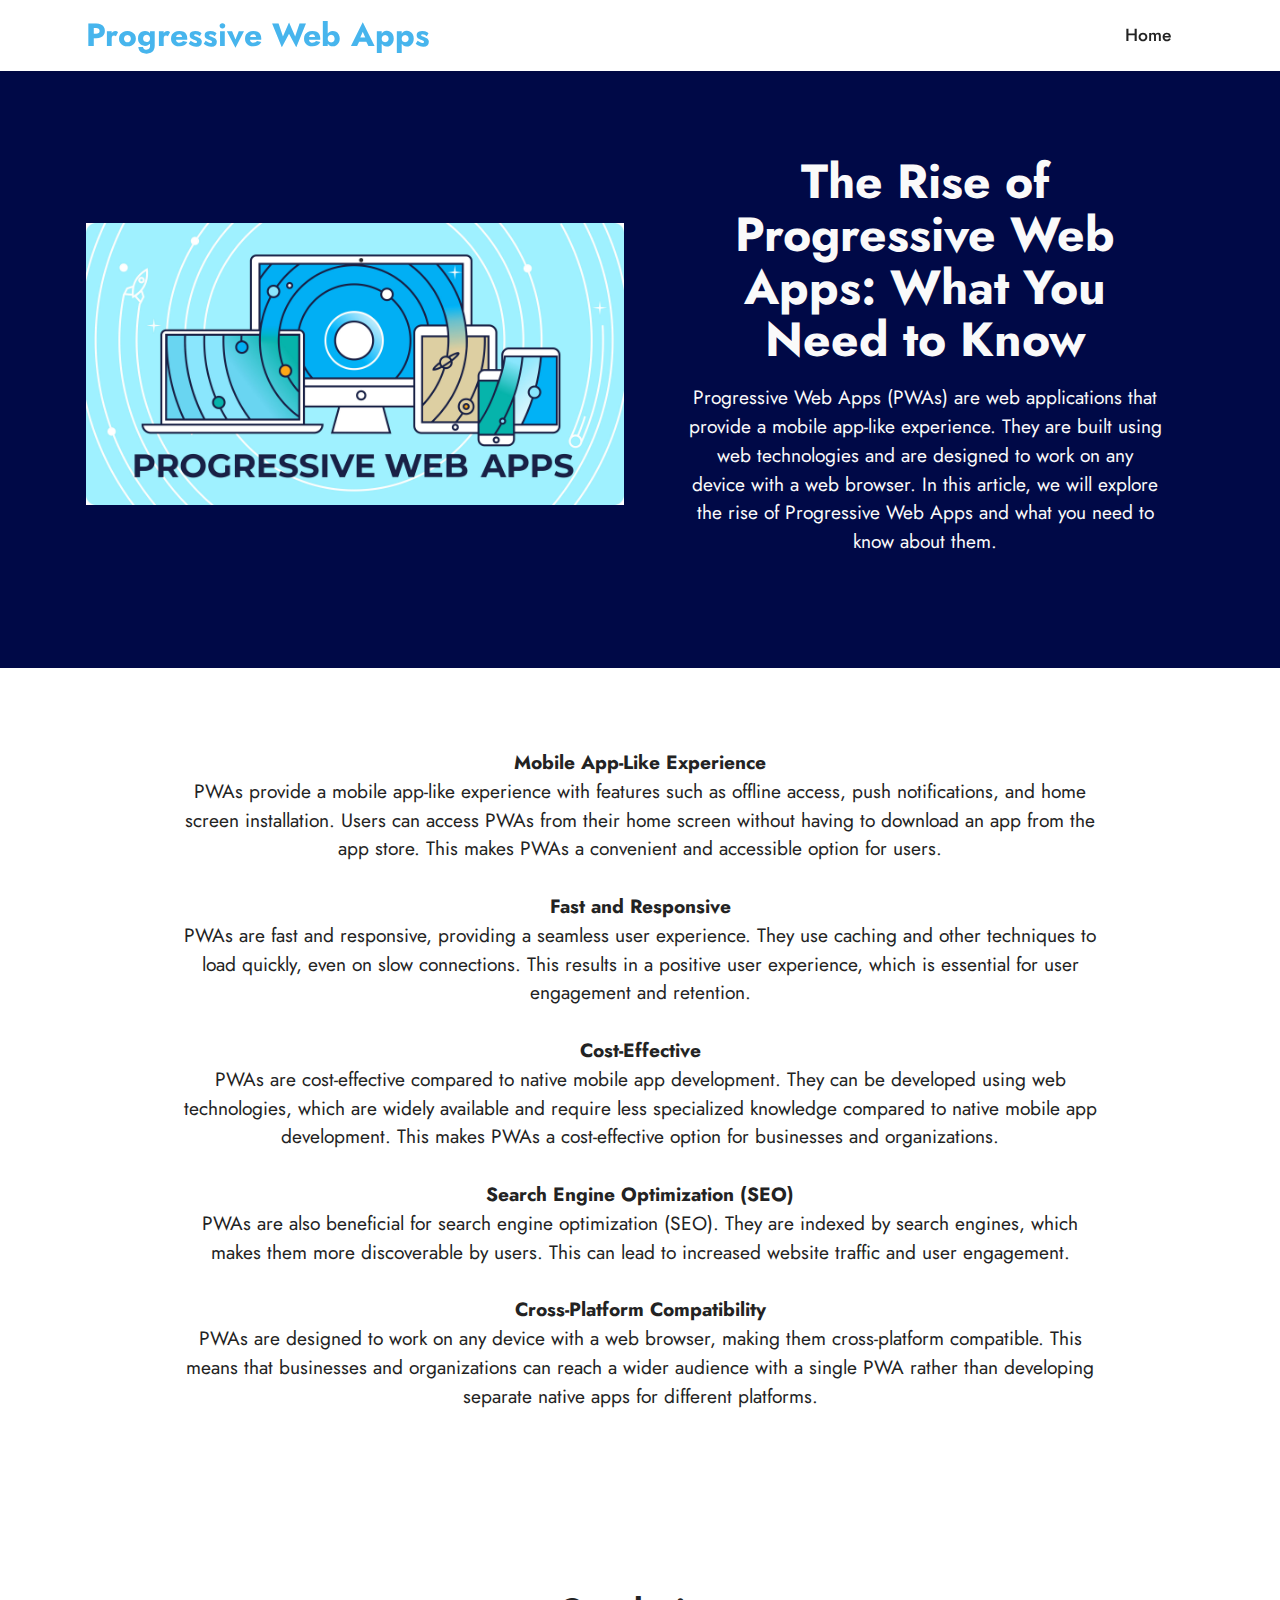
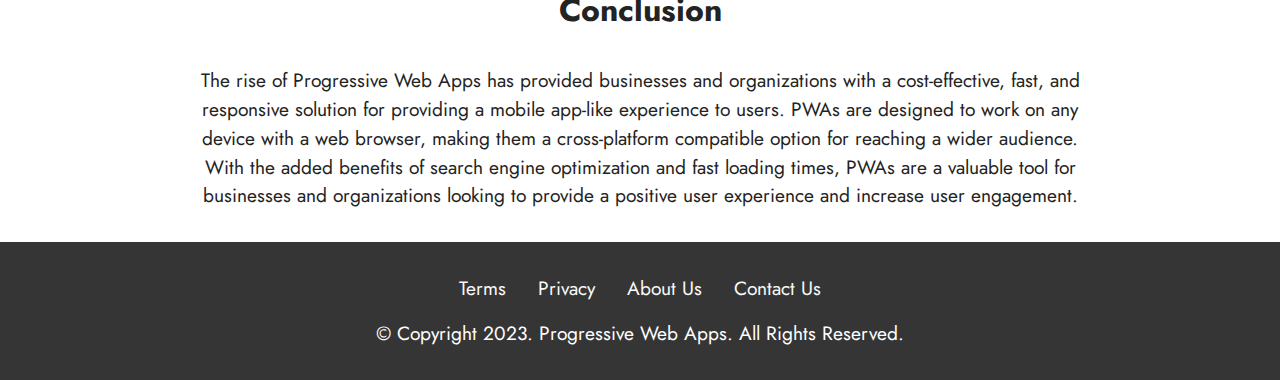
<file: index.html>
<!DOCTYPE html>
<html  >
<head>
  <!-- Site made with Mobirise Website Builder v5.8.0, https://mobirise.com -->
  <meta charset="UTF-8">
  <meta http-equiv="X-UA-Compatible" content="IE=edge">
  <meta name="generator" content="Mobirise v5.8.0, mobirise.com">
  <meta name="viewport" content="width=device-width, initial-scale=1, minimum-scale=1">
  <link rel="shortcut icon" href="assets/images/logo.png" type="image/x-icon">
  <meta name="description" content="">
  
  
  <title>Home</title>
  <link rel="stylesheet" href="assets/bootstrap/css/bootstrap.min.css">
  <link rel="stylesheet" href="assets/bootstrap/css/bootstrap-grid.min.css">
  <link rel="stylesheet" href="assets/bootstrap/css/bootstrap-reboot.min.css">
  <link rel="stylesheet" href="assets/dropdown/css/style.css">
  <link rel="stylesheet" href="assets/socicon/css/styles.css">
  <link rel="stylesheet" href="assets/theme/css/style.css">
  <link rel="preload" href="https://fonts.googleapis.com/css?family=Jost:100,200,300,400,500,600,700,800,900,100i,200i,300i,400i,500i,600i,700i,800i,900i&display=swap" as="style" onload="this.onload=null;this.rel='stylesheet'">
  <noscript><link rel="stylesheet" href="https://fonts.googleapis.com/css?family=Jost:100,200,300,400,500,600,700,800,900,100i,200i,300i,400i,500i,600i,700i,800i,900i&display=swap"></noscript>
  <link rel="preload" as="style" href="assets/mobirise/css/mbr-additional.css"><link rel="stylesheet" href="assets/mobirise/css/mbr-additional.css" type="text/css">

  
  
  
</head>
<body>
  
  <section data-bs-version="5.1" class="menu menu2 cid-tyAH1k1AGv" once="menu" id="menu2-1">
    
    <nav class="navbar navbar-dropdown navbar-fixed-top navbar-expand-lg">
        <div class="container">
            <div class="navbar-brand">
                
                <span class="navbar-caption-wrap"><a class="navbar-caption text-info display-5" href="index.html">Progressive Web Apps</a></span>
            </div>
            <button class="navbar-toggler" type="button" data-toggle="collapse" data-bs-toggle="collapse" data-target="#navbarSupportedContent" data-bs-target="#navbarSupportedContent" aria-controls="navbarNavAltMarkup" aria-expanded="false" aria-label="Toggle navigation">
                <div class="hamburger">
                    <span></span>
                    <span></span>
                    <span></span>
                    <span></span>
                </div>
            </button>
            <div class="collapse navbar-collapse" id="navbarSupportedContent">
                <ul class="navbar-nav nav-dropdown nav-right" data-app-modern-menu="true"><li class="nav-item"><a class="nav-link link text-black text-primary display-4" href="index.html">Home</a>
                    </li></ul>
                
                
            </div>
        </div>
    </nav>
</section>

<section data-bs-version="5.1" class="header11 cid-tyAGT6BA6w" id="header11-0">

    

    
    

    <div class="container">
        <div class="row justify-content-center">
            <div class="col-12 col-md-6 image-wrapper">
                <img class="w-100" src="assets/images/illustration-1.jpg" alt="Mobirise Website Builder">
            </div>
            <div class="col-12 col-md">
                <div class="text-wrapper text-center">
                    <h1 class="mbr-section-title mbr-fonts-style mb-3 display-2"><strong>The Rise of Progressive Web Apps: What You Need to Know</strong></h1>
                    <p class="mbr-text mbr-fonts-style display-7">
                        Progressive Web Apps (PWAs) are web applications that provide a mobile app-like experience. They are built using web technologies and are designed to work on any device with a web browser. In this article, we will explore the rise of Progressive Web Apps and what you need to know about them.</p>
                    
                </div>
            </div>
        </div>
    </div>
</section>

<section data-bs-version="5.1" class="content5 cid-tyVARPCVrh" id="content5-v">
    
    <div class="container">
        <div class="row justify-content-center">
            <div class="col-md-12 col-lg-10">
                
                
                <p class="mbr-text mbr-fonts-style display-7"><strong>Mobile App-Like Experience
<br></strong>PWAs provide a mobile app-like experience with features such as offline access, push notifications, and home screen installation. Users can access PWAs from their home screen without having to download an app from the app store. This makes PWAs a convenient and accessible option for users.
<br>
<br><strong>Fast and Responsive
<br></strong>PWAs are fast and responsive, providing a seamless user experience. They use caching and other techniques to load quickly, even on slow connections. This results in a positive user experience, which is essential for user engagement and retention.
<br>
<br><strong>Cost-Effective
<br></strong>PWAs are cost-effective compared to native mobile app development. They can be developed using web technologies, which are widely available and require less specialized knowledge compared to native mobile app development. This makes PWAs a cost-effective option for businesses and organizations.
<br>
<br><strong>Search Engine Optimization (SEO)
<br></strong>PWAs are also beneficial for search engine optimization (SEO). They are indexed by search engines, which makes them more discoverable by users. This can lead to increased website traffic and user engagement.
<br>
<br><strong>Cross-Platform Compatibility
<br></strong>PWAs are designed to work on any device with a web browser, making them cross-platform compatible. This means that businesses and organizations can reach a wider audience with a single PWA rather than developing separate native apps for different platforms.</p>
            </div>
        </div>
    </div>
</section>

<section data-bs-version="5.1" class="content4 cid-tyRvI1Hh4V" id="content4-n">
    

    
    
    <div class="container">
        <div class="row justify-content-center">
            <div class="title col-md-12 col-lg-10">
                <h3 class="mbr-section-title mbr-fonts-style align-center mb-4 display-5">
                    <strong>Conclusion</strong>
                </h3>
                <h4 class="mbr-section-subtitle align-center mbr-fonts-style mb-4 display-7">The rise of Progressive Web Apps has provided businesses and organizations with a cost-effective, fast, and responsive solution for providing a mobile app-like experience to users. PWAs are designed to work on any device with a web browser, making them a cross-platform compatible option for reaching a wider audience. With the added benefits of search engine optimization and fast loading times, PWAs are a valuable tool for businesses and organizations looking to provide a positive user experience and increase user engagement.</h4>
                
            </div>
        </div>
    </div>
</section>

<section data-bs-version="5.1" class="footer3 cid-tyAHrxbBAC" once="footers" id="footer3-8">

    

    

    <div class="container">
        <div class="media-container-row align-center mbr-white">
            <div class="row row-links">
                <ul class="foot-menu">
                    
                    
                    
                    
                    
                <li class="foot-menu-item mbr-fonts-style display-7"><a href="page1.html" class="text-white">Terms</a></li><li class="foot-menu-item mbr-fonts-style display-7"><a href="page2.html" class="text-white">Privacy</a></li><li class="foot-menu-item mbr-fonts-style display-7"><a href="page3.html" class="text-white">About Us</a></li><li class="foot-menu-item mbr-fonts-style display-7"><a href="page4.html" class="text-white">Contact Us</a></li></ul>
            </div>
            
            <div class="row row-copirayt">
                <p class="mbr-text mb-0 mbr-fonts-style mbr-white align-center display-7">
                    © Copyright 2023. Progressive Web Apps. All Rights Reserved.
                </p>
            </div>
        </div>
    </div>
  
  
</body>
</html>
</file>
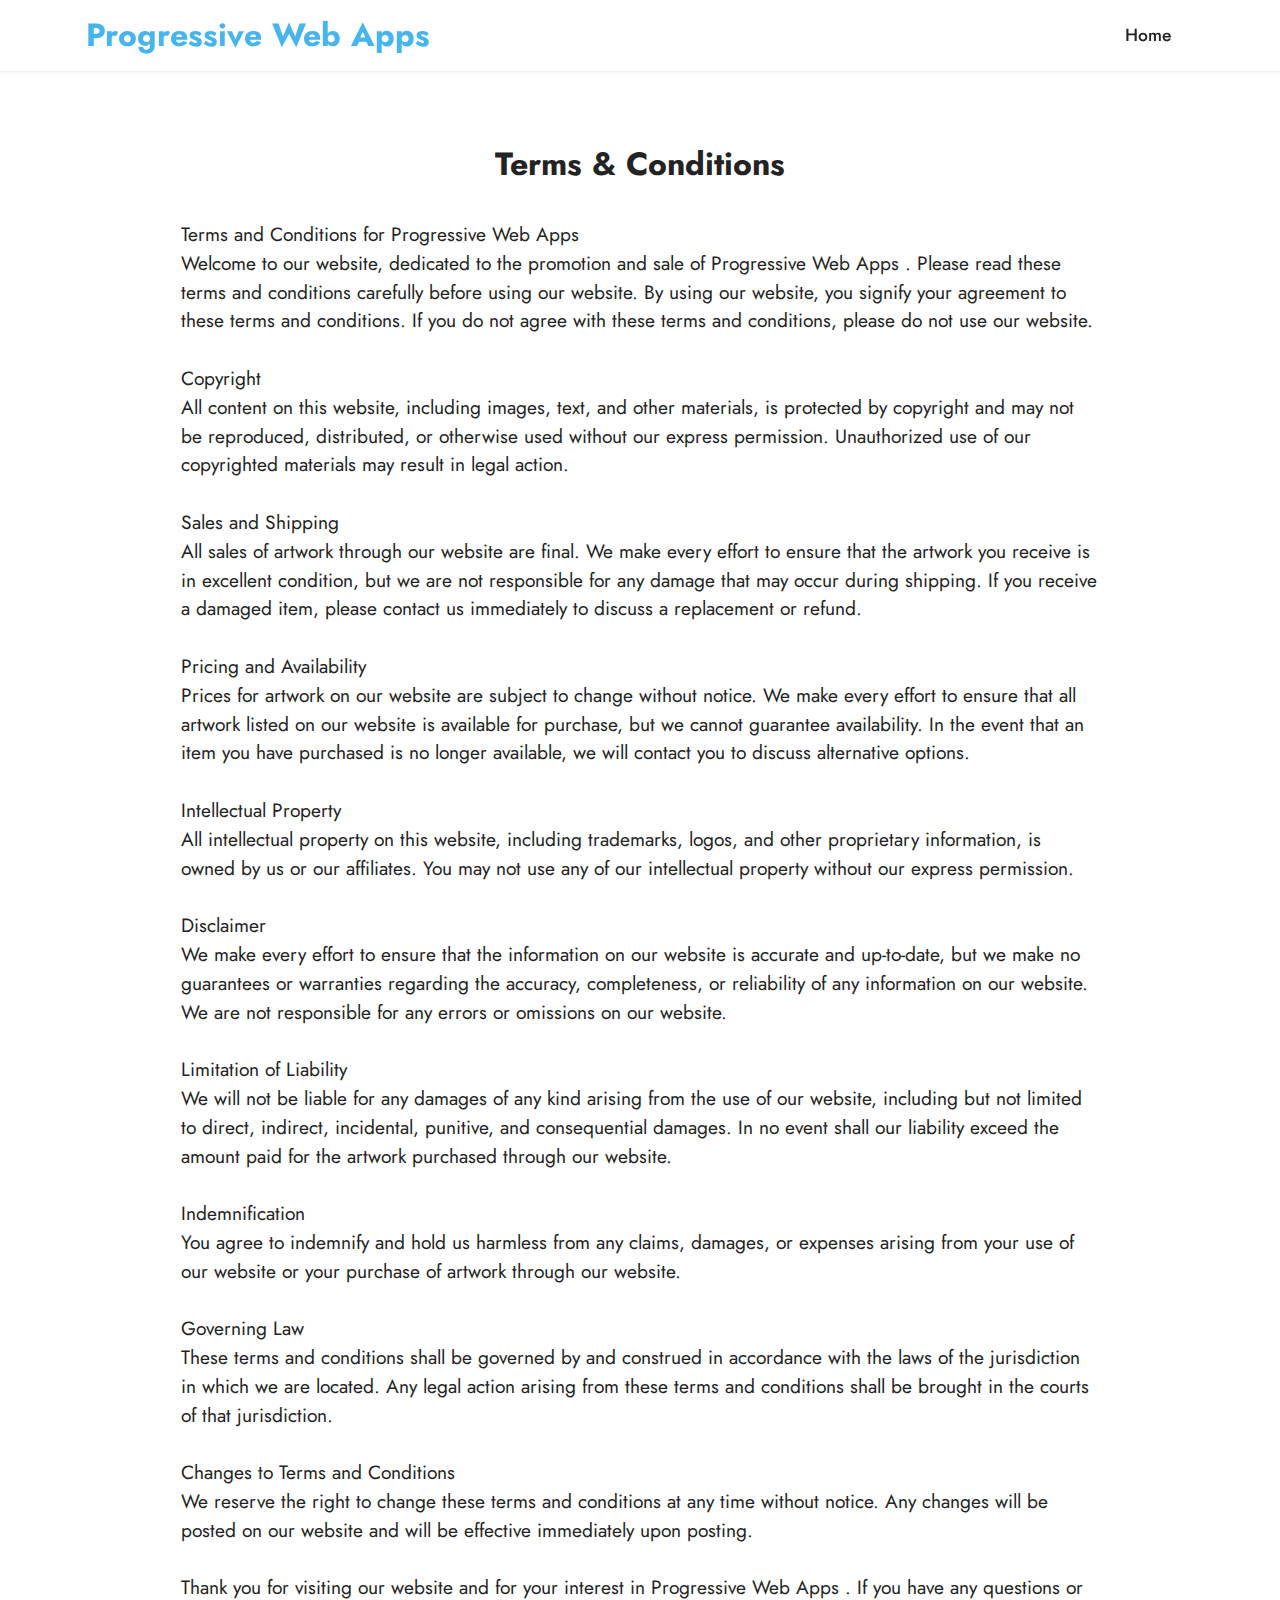
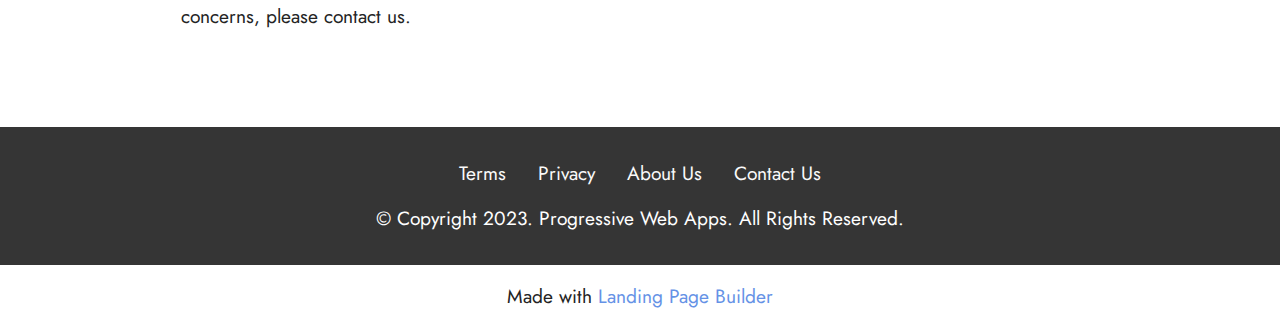
<file: page1.html>
<!DOCTYPE html>
<html  >
<head>
  <!-- Site made with Mobirise Website Builder v5.8.0, https://mobirise.com -->
  <meta charset="UTF-8">
  <meta http-equiv="X-UA-Compatible" content="IE=edge">
  <meta name="generator" content="Mobirise v5.8.0, mobirise.com">
  <meta name="viewport" content="width=device-width, initial-scale=1, minimum-scale=1">
  <link rel="shortcut icon" href="assets/images/logo.png" type="image/x-icon">
  <meta name="description" content="">
  
  
  <title>Terms &amp; Conditions</title>
  <link rel="stylesheet" href="assets/bootstrap/css/bootstrap.min.css">
  <link rel="stylesheet" href="assets/bootstrap/css/bootstrap-grid.min.css">
  <link rel="stylesheet" href="assets/bootstrap/css/bootstrap-reboot.min.css">
  <link rel="stylesheet" href="assets/dropdown/css/style.css">
  <link rel="stylesheet" href="assets/socicon/css/styles.css">
  <link rel="stylesheet" href="assets/theme/css/style.css">
  <link rel="preload" href="https://fonts.googleapis.com/css?family=Jost:100,200,300,400,500,600,700,800,900,100i,200i,300i,400i,500i,600i,700i,800i,900i&display=swap" as="style" onload="this.onload=null;this.rel='stylesheet'">
  <noscript><link rel="stylesheet" href="https://fonts.googleapis.com/css?family=Jost:100,200,300,400,500,600,700,800,900,100i,200i,300i,400i,500i,600i,700i,800i,900i&display=swap"></noscript>
  <link rel="preload" as="style" href="assets/mobirise/css/mbr-additional.css"><link rel="stylesheet" href="assets/mobirise/css/mbr-additional.css" type="text/css">

  
  
  
</head>
<body>
  
  <section data-bs-version="5.1" class="menu menu2 cid-tyAH1k1AGv" once="menu" id="menu2-9">
    
    <nav class="navbar navbar-dropdown navbar-fixed-top navbar-expand-lg">
        <div class="container">
            <div class="navbar-brand">
                
                <span class="navbar-caption-wrap"><a class="navbar-caption text-info display-5" href="index.html">Progressive Web Apps</a></span>
            </div>
            <button class="navbar-toggler" type="button" data-toggle="collapse" data-bs-toggle="collapse" data-target="#navbarSupportedContent" data-bs-target="#navbarSupportedContent" aria-controls="navbarNavAltMarkup" aria-expanded="false" aria-label="Toggle navigation">
                <div class="hamburger">
                    <span></span>
                    <span></span>
                    <span></span>
                    <span></span>
                </div>
            </button>
            <div class="collapse navbar-collapse" id="navbarSupportedContent">
                <ul class="navbar-nav nav-dropdown nav-right" data-app-modern-menu="true"><li class="nav-item"><a class="nav-link link text-black text-primary display-4" href="index.html">Home</a>
                    </li></ul>
                
                
            </div>
        </div>
    </nav>
</section>

<section data-bs-version="5.1" class="content5 cid-tyMiNVmHDf" id="content5-h">
    
    <div class="container">
        <div class="row justify-content-center">
            <div class="col-md-12 col-lg-10">
                
                <h4 class="mbr-section-subtitle mbr-fonts-style mb-4 display-5"><strong>Terms &amp; Conditions</strong></h4>
                <p class="mbr-text mbr-fonts-style display-7">Terms and Conditions for Progressive Web Apps 
<br>Welcome to our website, dedicated to the promotion and sale of Progressive Web Apps . Please read these terms and conditions carefully before using our website. By using our website, you signify your agreement to these terms and conditions. If you do not agree with these terms and conditions, please do not use our website.
<br>
<br>Copyright
<br>All content on this website, including images, text, and other materials, is protected by copyright and may not be reproduced, distributed, or otherwise used without our express permission. Unauthorized use of our copyrighted materials may result in legal action.
<br>
<br>Sales and Shipping
<br>All sales of artwork through our website are final. We make every effort to ensure that the artwork you receive is in excellent condition, but we are not responsible for any damage that may occur during shipping. If you receive a damaged item, please contact us immediately to discuss a replacement or refund.
<br>
<br>Pricing and Availability
<br>Prices for artwork on our website are subject to change without notice. We make every effort to ensure that all artwork listed on our website is available for purchase, but we cannot guarantee availability. In the event that an item you have purchased is no longer available, we will contact you to discuss alternative options.
<br>
<br>Intellectual Property
<br>All intellectual property on this website, including trademarks, logos, and other proprietary information, is owned by us or our affiliates. You may not use any of our intellectual property without our express permission.
<br>
<br>Disclaimer
<br>We make every effort to ensure that the information on our website is accurate and up-to-date, but we make no guarantees or warranties regarding the accuracy, completeness, or reliability of any information on our website. We are not responsible for any errors or omissions on our website.
<br>
<br>Limitation of Liability
<br>We will not be liable for any damages of any kind arising from the use of our website, including but not limited to direct, indirect, incidental, punitive, and consequential damages. In no event shall our liability exceed the amount paid for the artwork purchased through our website.
<br>
<br>Indemnification
<br>You agree to indemnify and hold us harmless from any claims, damages, or expenses arising from your use of our website or your purchase of artwork through our website.
<br>
<br>Governing Law
<br>These terms and conditions shall be governed by and construed in accordance with the laws of the jurisdiction in which we are located. Any legal action arising from these terms and conditions shall be brought in the courts of that jurisdiction.
<br>
<br>Changes to Terms and Conditions
<br>We reserve the right to change these terms and conditions at any time without notice. Any changes will be posted on our website and will be effective immediately upon posting.
<br>
<br>Thank you for visiting our website and for your interest in Progressive Web Apps . If you have any questions or concerns, please contact us.</p>
            </div>
        </div>
    </div>
</section>

<section data-bs-version="5.1" class="footer3 cid-tyAHrxbBAC" once="footers" id="footer3-a">

    

    

    <div class="container">
        <div class="media-container-row align-center mbr-white">
            <div class="row row-links">
                <ul class="foot-menu">
                    
                    
                    
                    
                    
                <li class="foot-menu-item mbr-fonts-style display-7"><a href="page1.html" class="text-white">Terms</a></li><li class="foot-menu-item mbr-fonts-style display-7"><a href="page2.html" class="text-white">Privacy</a></li><li class="foot-menu-item mbr-fonts-style display-7"><a href="page3.html" class="text-white">About Us</a></li><li class="foot-menu-item mbr-fonts-style display-7"><a href="page4.html" class="text-white">Contact Us</a></li></ul>
            </div>
            
            <div class="row row-copirayt">
                <p class="mbr-text mb-0 mbr-fonts-style mbr-white align-center display-7">
                    © Copyright 2023. Progressive Web Apps. All Rights Reserved.
                </p>
            </div>
        </div>
    </div>
</section><section class="display-7" style="padding: 0;align-items: center;justify-content: center;flex-wrap: wrap;    align-content: center;display: flex;position: relative;height: 4rem;"><a href="https://mobiri.se/2936825" style="flex: 1 1;height: 4rem;position: absolute;width: 100%;z-index: 1;"><img alt="" style="height: 4rem;" src="[data-uri]"></a><p style="margin: 0;text-align: center;" class="display-7">Made with &#8204;</p><a style="z-index:1" href="https://mobirise.com/builder/landing-page-builder.html">Landing Page Builder</a></section><script src="assets/bootstrap/js/bootstrap.bundle.min.js"></script>  <script src="assets/smoothscroll/smooth-scroll.js"></script>  <script src="assets/ytplayer/index.js"></script>  <script src="assets/dropdown/js/navbar-dropdown.js"></script>  <script src="assets/theme/js/script.js"></script>  
  
  
</body>
</html>
</file>
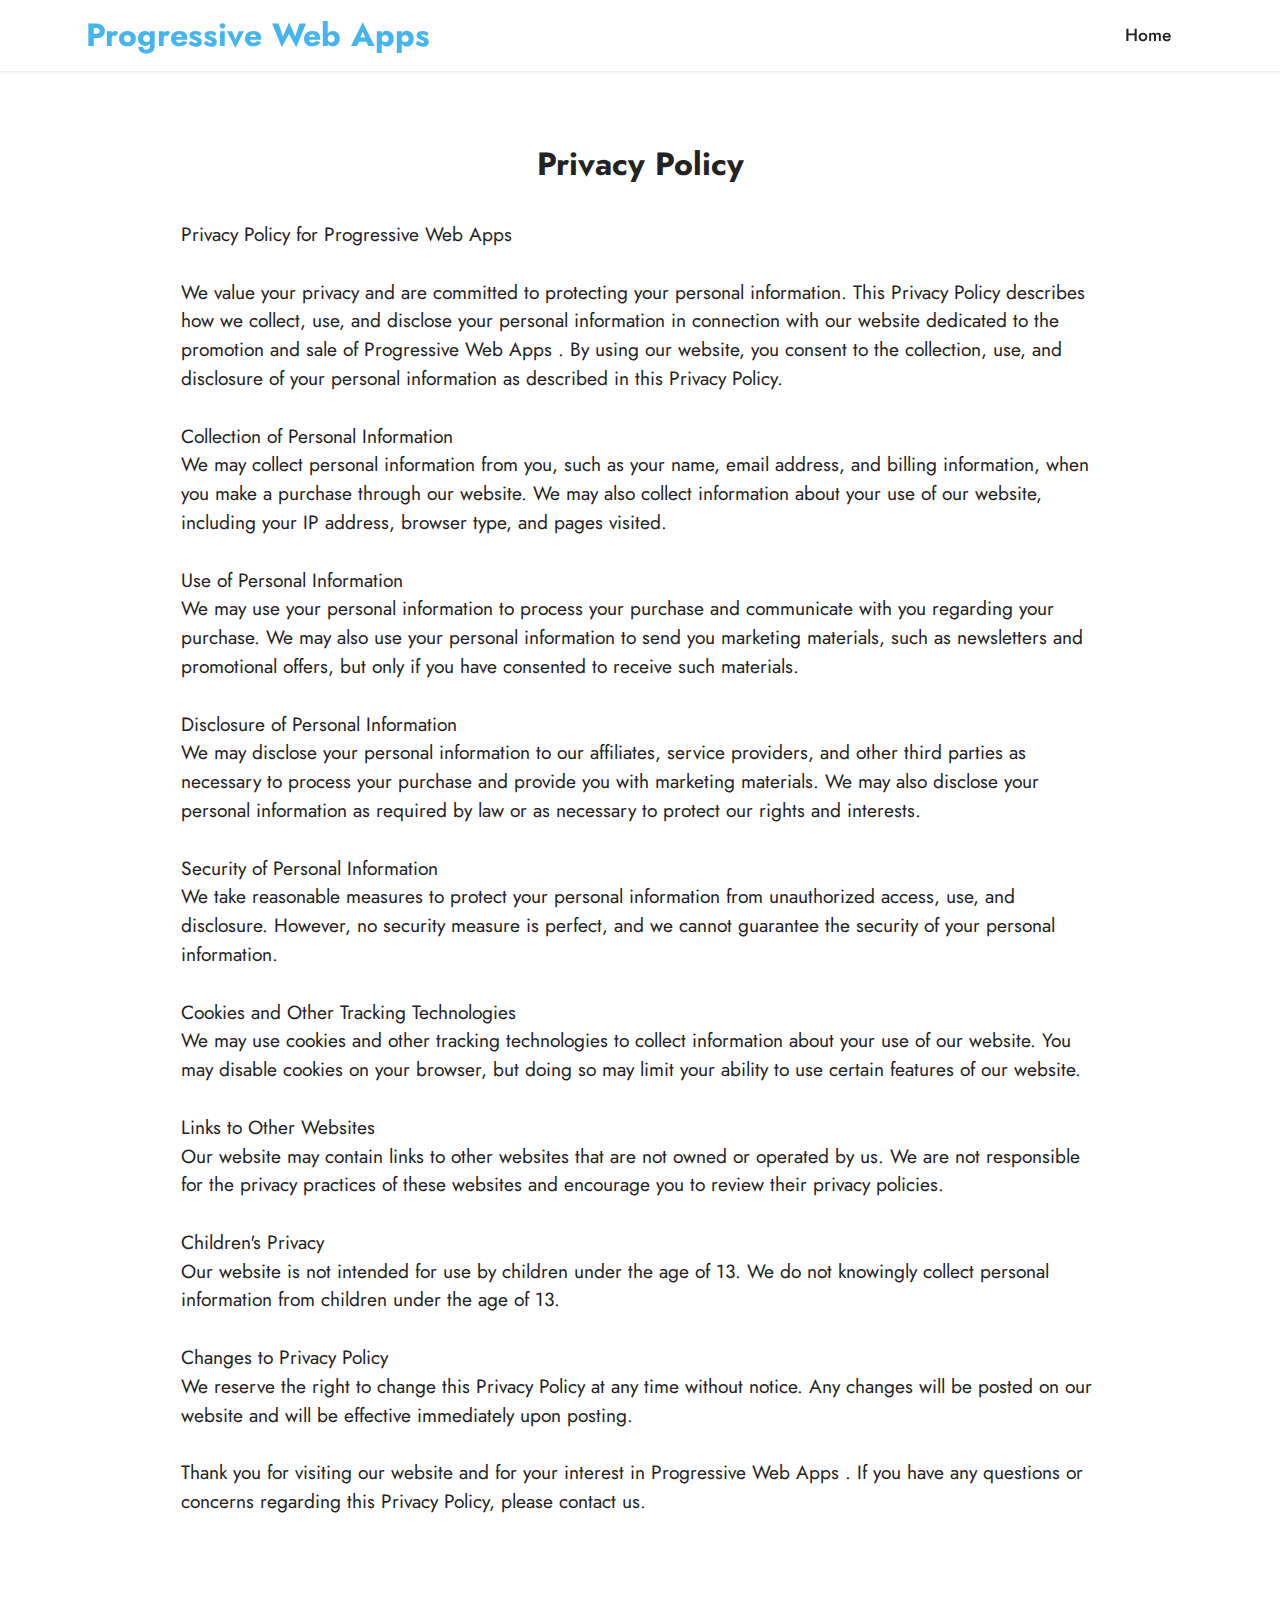
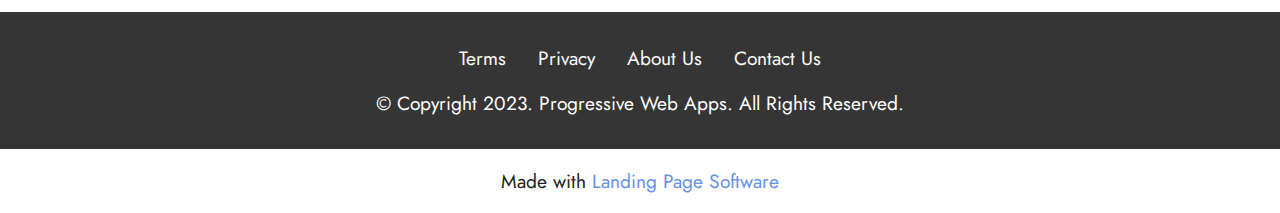
<file: page2.html>
<!DOCTYPE html>
<html  >
<head>
  <!-- Site made with Mobirise Website Builder v5.8.0, https://mobirise.com -->
  <meta charset="UTF-8">
  <meta http-equiv="X-UA-Compatible" content="IE=edge">
  <meta name="generator" content="Mobirise v5.8.0, mobirise.com">
  <meta name="viewport" content="width=device-width, initial-scale=1, minimum-scale=1">
  <link rel="shortcut icon" href="assets/images/logo.png" type="image/x-icon">
  <meta name="description" content="">
  
  
  <title>Privacy Policy</title>
  <link rel="stylesheet" href="assets/bootstrap/css/bootstrap.min.css">
  <link rel="stylesheet" href="assets/bootstrap/css/bootstrap-grid.min.css">
  <link rel="stylesheet" href="assets/bootstrap/css/bootstrap-reboot.min.css">
  <link rel="stylesheet" href="assets/dropdown/css/style.css">
  <link rel="stylesheet" href="assets/socicon/css/styles.css">
  <link rel="stylesheet" href="assets/theme/css/style.css">
  <link rel="preload" href="https://fonts.googleapis.com/css?family=Jost:100,200,300,400,500,600,700,800,900,100i,200i,300i,400i,500i,600i,700i,800i,900i&display=swap" as="style" onload="this.onload=null;this.rel='stylesheet'">
  <noscript><link rel="stylesheet" href="https://fonts.googleapis.com/css?family=Jost:100,200,300,400,500,600,700,800,900,100i,200i,300i,400i,500i,600i,700i,800i,900i&display=swap"></noscript>
  <link rel="preload" as="style" href="assets/mobirise/css/mbr-additional.css"><link rel="stylesheet" href="assets/mobirise/css/mbr-additional.css" type="text/css">

  
  
  
</head>
<body>
  
  <section data-bs-version="5.1" class="menu menu2 cid-tyAH1k1AGv" once="menu" id="menu2-b">
    
    <nav class="navbar navbar-dropdown navbar-fixed-top navbar-expand-lg">
        <div class="container">
            <div class="navbar-brand">
                
                <span class="navbar-caption-wrap"><a class="navbar-caption text-info display-5" href="index.html">Progressive Web Apps</a></span>
            </div>
            <button class="navbar-toggler" type="button" data-toggle="collapse" data-bs-toggle="collapse" data-target="#navbarSupportedContent" data-bs-target="#navbarSupportedContent" aria-controls="navbarNavAltMarkup" aria-expanded="false" aria-label="Toggle navigation">
                <div class="hamburger">
                    <span></span>
                    <span></span>
                    <span></span>
                    <span></span>
                </div>
            </button>
            <div class="collapse navbar-collapse" id="navbarSupportedContent">
                <ul class="navbar-nav nav-dropdown nav-right" data-app-modern-menu="true"><li class="nav-item"><a class="nav-link link text-black text-primary display-4" href="index.html">Home</a>
                    </li></ul>
                
                
            </div>
        </div>
    </nav>
</section>

<section data-bs-version="5.1" class="content5 cid-tyMjgmWPgE" id="content5-i">
    
    <div class="container">
        <div class="row justify-content-center">
            <div class="col-md-12 col-lg-10">
                
                <h4 class="mbr-section-subtitle mbr-fonts-style mb-4 display-5"><strong>Privacy Policy</strong></h4>
                <p class="mbr-text mbr-fonts-style display-7">Privacy Policy for Progressive Web Apps 
<br>
<br>We value your privacy and are committed to protecting your personal information. This Privacy Policy describes how we collect, use, and disclose your personal information in connection with our website dedicated to the promotion and sale of Progressive Web Apps . By using our website, you consent to the collection, use, and disclosure of your personal information as described in this Privacy Policy.
<br>
<br>Collection of Personal Information
<br>We may collect personal information from you, such as your name, email address, and billing information, when you make a purchase through our website. We may also collect information about your use of our website, including your IP address, browser type, and pages visited.
<br>
<br>Use of Personal Information
<br>We may use your personal information to process your purchase and communicate with you regarding your purchase. We may also use your personal information to send you marketing materials, such as newsletters and promotional offers, but only if you have consented to receive such materials.
<br>
<br>Disclosure of Personal Information
<br>We may disclose your personal information to our affiliates, service providers, and other third parties as necessary to process your purchase and provide you with marketing materials. We may also disclose your personal information as required by law or as necessary to protect our rights and interests.
<br>
<br>Security of Personal Information
<br>We take reasonable measures to protect your personal information from unauthorized access, use, and disclosure. However, no security measure is perfect, and we cannot guarantee the security of your personal information.
<br>
<br>Cookies and Other Tracking Technologies
<br>We may use cookies and other tracking technologies to collect information about your use of our website. You may disable cookies on your browser, but doing so may limit your ability to use certain features of our website.
<br>
<br>Links to Other Websites
<br>Our website may contain links to other websites that are not owned or operated by us. We are not responsible for the privacy practices of these websites and encourage you to review their privacy policies.
<br>
<br>Children's Privacy
<br>Our website is not intended for use by children under the age of 13. We do not knowingly collect personal information from children under the age of 13.
<br>
<br>Changes to Privacy Policy
<br>We reserve the right to change this Privacy Policy at any time without notice. Any changes will be posted on our website and will be effective immediately upon posting.
<br>
<br>Thank you for visiting our website and for your interest in Progressive Web Apps . If you have any questions or concerns regarding this Privacy Policy, please contact us.</p>
            </div>
        </div>
    </div>
</section>

<section data-bs-version="5.1" class="footer3 cid-tyAHrxbBAC" once="footers" id="footer3-c">

    

    

    <div class="container">
        <div class="media-container-row align-center mbr-white">
            <div class="row row-links">
                <ul class="foot-menu">
                    
                    
                    
                    
                    
                <li class="foot-menu-item mbr-fonts-style display-7"><a href="page1.html" class="text-white">Terms</a></li><li class="foot-menu-item mbr-fonts-style display-7"><a href="page2.html" class="text-white">Privacy</a></li><li class="foot-menu-item mbr-fonts-style display-7"><a href="page3.html" class="text-white">About Us</a></li><li class="foot-menu-item mbr-fonts-style display-7"><a href="page4.html" class="text-white">Contact Us</a></li></ul>
            </div>
            
            <div class="row row-copirayt">
                <p class="mbr-text mb-0 mbr-fonts-style mbr-white align-center display-7">
                    © Copyright 2023. Progressive Web Apps. All Rights Reserved.
                </p>
            </div>
        </div>
    </div>
</section><section class="display-7" style="padding: 0;align-items: center;justify-content: center;flex-wrap: wrap;    align-content: center;display: flex;position: relative;height: 4rem;"><a href="https://mobiri.se/2936825" style="flex: 1 1;height: 4rem;position: absolute;width: 100%;z-index: 1;"><img alt="" style="height: 4rem;" src="[data-uri]"></a><p style="margin: 0;text-align: center;" class="display-7">Made with &#8204;</p><a style="z-index:1" href="https://mobirise.com/builder/landing-page-software.html">Landing Page Software</a></section><script src="assets/bootstrap/js/bootstrap.bundle.min.js"></script>  <script src="assets/smoothscroll/smooth-scroll.js"></script>  <script src="assets/ytplayer/index.js"></script>  <script src="assets/dropdown/js/navbar-dropdown.js"></script>  <script src="assets/theme/js/script.js"></script>  
  
  
</body>
</html>
</file>
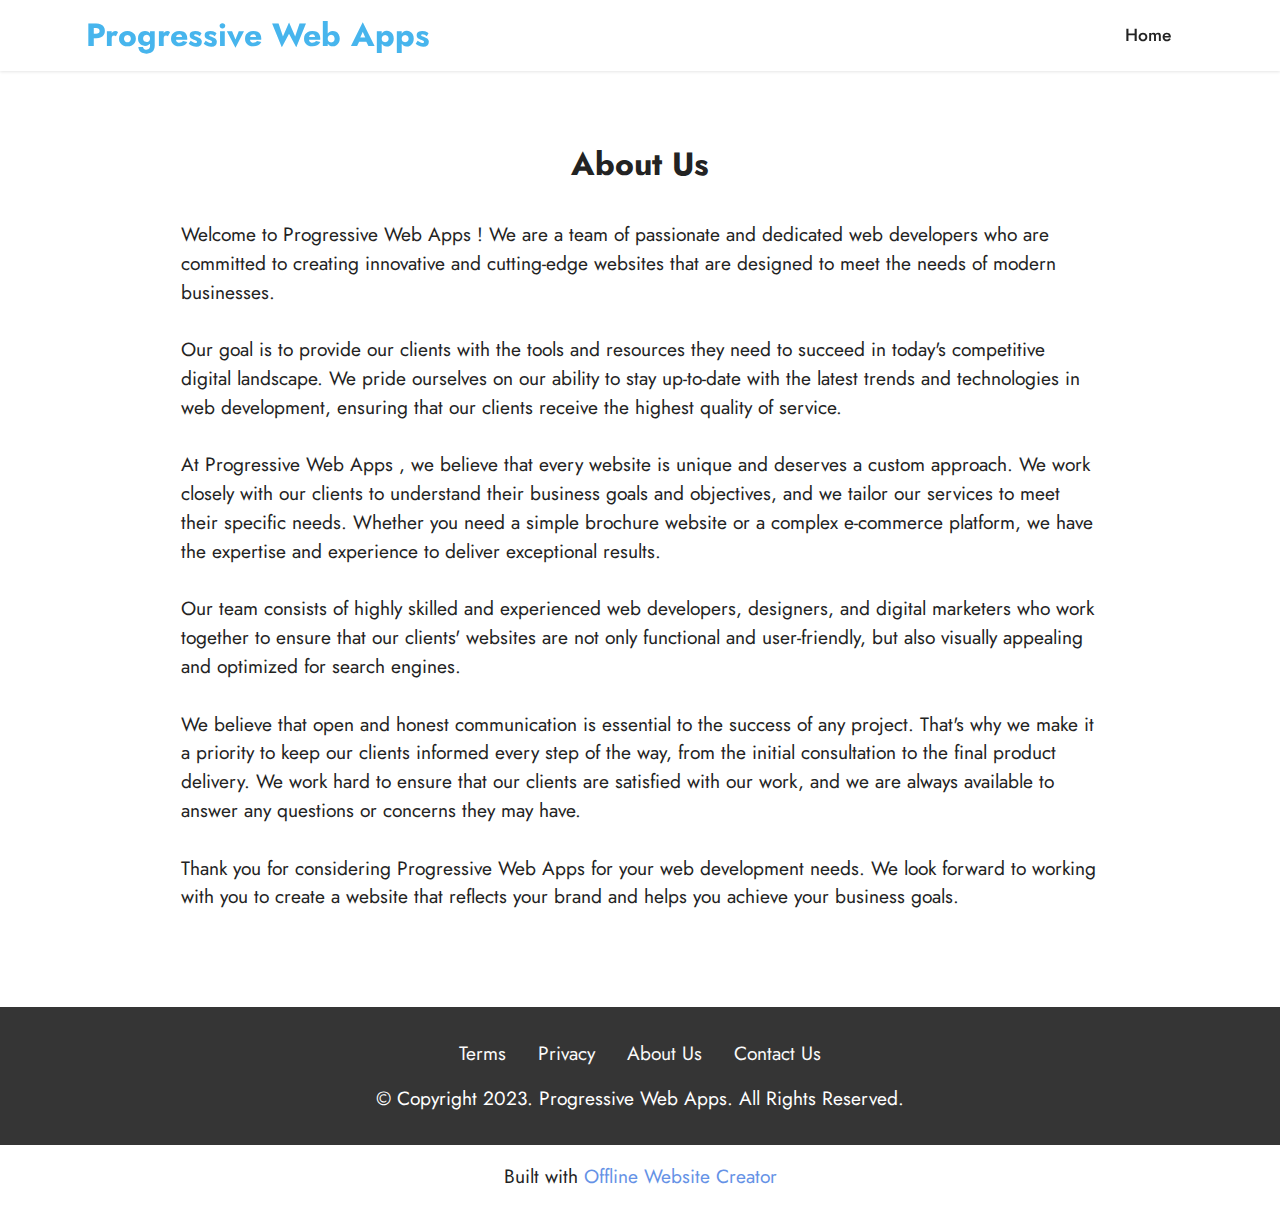
<file: page3.html>
<!DOCTYPE html>
<html  >
<head>
  <!-- Site made with Mobirise Website Builder v5.8.0, https://mobirise.com -->
  <meta charset="UTF-8">
  <meta http-equiv="X-UA-Compatible" content="IE=edge">
  <meta name="generator" content="Mobirise v5.8.0, mobirise.com">
  <meta name="viewport" content="width=device-width, initial-scale=1, minimum-scale=1">
  <link rel="shortcut icon" href="assets/images/logo.png" type="image/x-icon">
  <meta name="description" content="">
  
  
  <title>About Us</title>
  <link rel="stylesheet" href="assets/bootstrap/css/bootstrap.min.css">
  <link rel="stylesheet" href="assets/bootstrap/css/bootstrap-grid.min.css">
  <link rel="stylesheet" href="assets/bootstrap/css/bootstrap-reboot.min.css">
  <link rel="stylesheet" href="assets/dropdown/css/style.css">
  <link rel="stylesheet" href="assets/socicon/css/styles.css">
  <link rel="stylesheet" href="assets/theme/css/style.css">
  <link rel="preload" href="https://fonts.googleapis.com/css?family=Jost:100,200,300,400,500,600,700,800,900,100i,200i,300i,400i,500i,600i,700i,800i,900i&display=swap" as="style" onload="this.onload=null;this.rel='stylesheet'">
  <noscript><link rel="stylesheet" href="https://fonts.googleapis.com/css?family=Jost:100,200,300,400,500,600,700,800,900,100i,200i,300i,400i,500i,600i,700i,800i,900i&display=swap"></noscript>
  <link rel="preload" as="style" href="assets/mobirise/css/mbr-additional.css"><link rel="stylesheet" href="assets/mobirise/css/mbr-additional.css" type="text/css">

  
  
  
</head>
<body>
  
  <section data-bs-version="5.1" class="menu menu2 cid-tyAH1k1AGv" once="menu" id="menu2-d">
    
    <nav class="navbar navbar-dropdown navbar-fixed-top navbar-expand-lg">
        <div class="container">
            <div class="navbar-brand">
                
                <span class="navbar-caption-wrap"><a class="navbar-caption text-info display-5" href="index.html">Progressive Web Apps</a></span>
            </div>
            <button class="navbar-toggler" type="button" data-toggle="collapse" data-bs-toggle="collapse" data-target="#navbarSupportedContent" data-bs-target="#navbarSupportedContent" aria-controls="navbarNavAltMarkup" aria-expanded="false" aria-label="Toggle navigation">
                <div class="hamburger">
                    <span></span>
                    <span></span>
                    <span></span>
                    <span></span>
                </div>
            </button>
            <div class="collapse navbar-collapse" id="navbarSupportedContent">
                <ul class="navbar-nav nav-dropdown nav-right" data-app-modern-menu="true"><li class="nav-item"><a class="nav-link link text-black text-primary display-4" href="index.html">Home</a>
                    </li></ul>
                
                
            </div>
        </div>
    </nav>
</section>

<section data-bs-version="5.1" class="content5 cid-tyMjP9ISnG" id="content5-j">
    
    <div class="container">
        <div class="row justify-content-center">
            <div class="col-md-12 col-lg-10">
                
                <h4 class="mbr-section-subtitle mbr-fonts-style mb-4 display-5"><strong>About Us</strong></h4>
                <p class="mbr-text mbr-fonts-style display-7">Welcome to Progressive Web Apps ! We are a team of passionate and dedicated web developers who are committed to creating innovative and cutting-edge websites that are designed to meet the needs of modern businesses.
<br>
<br>Our goal is to provide our clients with the tools and resources they need to succeed in today's competitive digital landscape. We pride ourselves on our ability to stay up-to-date with the latest trends and technologies in web development, ensuring that our clients receive the highest quality of service.
<br>
<br>At Progressive Web Apps , we believe that every website is unique and deserves a custom approach. We work closely with our clients to understand their business goals and objectives, and we tailor our services to meet their specific needs. Whether you need a simple brochure website or a complex e-commerce platform, we have the expertise and experience to deliver exceptional results.
<br>
<br>Our team consists of highly skilled and experienced web developers, designers, and digital marketers who work together to ensure that our clients' websites are not only functional and user-friendly, but also visually appealing and optimized for search engines.
<br>
<br>We believe that open and honest communication is essential to the success of any project. That's why we make it a priority to keep our clients informed every step of the way, from the initial consultation to the final product delivery. We work hard to ensure that our clients are satisfied with our work, and we are always available to answer any questions or concerns they may have.
<br>
<br>Thank you for considering Progressive Web Apps  for your web development needs. We look forward to working with you to create a website that reflects your brand and helps you achieve your business goals.</p>
            </div>
        </div>
    </div>
</section>

<section data-bs-version="5.1" class="footer3 cid-tyAHrxbBAC" once="footers" id="footer3-e">

    

    

    <div class="container">
        <div class="media-container-row align-center mbr-white">
            <div class="row row-links">
                <ul class="foot-menu">
                    
                    
                    
                    
                    
                <li class="foot-menu-item mbr-fonts-style display-7"><a href="page1.html" class="text-white">Terms</a></li><li class="foot-menu-item mbr-fonts-style display-7"><a href="page2.html" class="text-white">Privacy</a></li><li class="foot-menu-item mbr-fonts-style display-7"><a href="page3.html" class="text-white">About Us</a></li><li class="foot-menu-item mbr-fonts-style display-7"><a href="page4.html" class="text-white">Contact Us</a></li></ul>
            </div>
            
            <div class="row row-copirayt">
                <p class="mbr-text mb-0 mbr-fonts-style mbr-white align-center display-7">
                    © Copyright 2023. Progressive Web Apps. All Rights Reserved.
                </p>
            </div>
        </div>
    </div>
</section><section class="display-7" style="padding: 0;align-items: center;justify-content: center;flex-wrap: wrap;    align-content: center;display: flex;position: relative;height: 4rem;"><a href="https://mobiri.se/2936825" style="flex: 1 1;height: 4rem;position: absolute;width: 100%;z-index: 1;"><img alt="" style="height: 4rem;" src="[data-uri]"></a><p style="margin: 0;text-align: center;" class="display-7">Built with &#8204;</p><a style="z-index:1" href="https://mobirise.com/offline-website-builder.html">Offline Website Creator</a></section><script src="assets/bootstrap/js/bootstrap.bundle.min.js"></script>  <script src="assets/smoothscroll/smooth-scroll.js"></script>  <script src="assets/ytplayer/index.js"></script>  <script src="assets/dropdown/js/navbar-dropdown.js"></script>  <script src="assets/theme/js/script.js"></script>  
  
  
</body>
</html>
</file>
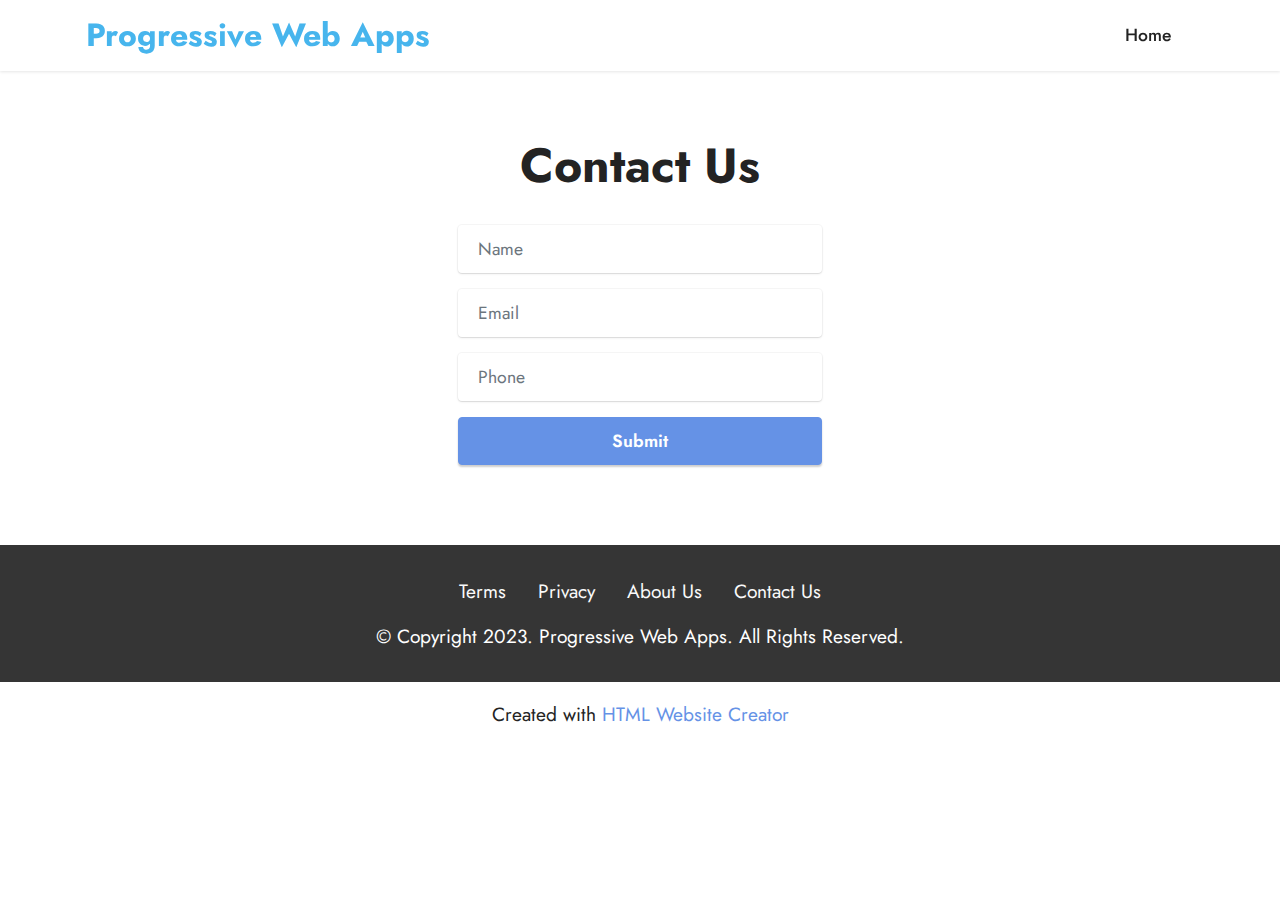
<file: page4.html>
<!DOCTYPE html>
<html  >
<head>
  <!-- Site made with Mobirise Website Builder v5.8.0, https://mobirise.com -->
  <meta charset="UTF-8">
  <meta http-equiv="X-UA-Compatible" content="IE=edge">
  <meta name="generator" content="Mobirise v5.8.0, mobirise.com">
  <meta name="viewport" content="width=device-width, initial-scale=1, minimum-scale=1">
  <link rel="shortcut icon" href="assets/images/logo.png" type="image/x-icon">
  <meta name="description" content="">
  
  
  <title>Contact Us</title>
  <link rel="stylesheet" href="assets/bootstrap/css/bootstrap.min.css">
  <link rel="stylesheet" href="assets/bootstrap/css/bootstrap-grid.min.css">
  <link rel="stylesheet" href="assets/bootstrap/css/bootstrap-reboot.min.css">
  <link rel="stylesheet" href="assets/dropdown/css/style.css">
  <link rel="stylesheet" href="assets/socicon/css/styles.css">
  <link rel="stylesheet" href="assets/theme/css/style.css">
  <link rel="preload" href="https://fonts.googleapis.com/css?family=Jost:100,200,300,400,500,600,700,800,900,100i,200i,300i,400i,500i,600i,700i,800i,900i&display=swap" as="style" onload="this.onload=null;this.rel='stylesheet'">
  <noscript><link rel="stylesheet" href="https://fonts.googleapis.com/css?family=Jost:100,200,300,400,500,600,700,800,900,100i,200i,300i,400i,500i,600i,700i,800i,900i&display=swap"></noscript>
  <link rel="preload" as="style" href="assets/mobirise/css/mbr-additional.css"><link rel="stylesheet" href="assets/mobirise/css/mbr-additional.css" type="text/css">

  
  
  
</head>
<body>
  
  <section data-bs-version="5.1" class="menu menu2 cid-tyAH1k1AGv" once="menu" id="menu2-f">
    
    <nav class="navbar navbar-dropdown navbar-fixed-top navbar-expand-lg">
        <div class="container">
            <div class="navbar-brand">
                
                <span class="navbar-caption-wrap"><a class="navbar-caption text-info display-5" href="index.html">Progressive Web Apps</a></span>
            </div>
            <button class="navbar-toggler" type="button" data-toggle="collapse" data-bs-toggle="collapse" data-target="#navbarSupportedContent" data-bs-target="#navbarSupportedContent" aria-controls="navbarNavAltMarkup" aria-expanded="false" aria-label="Toggle navigation">
                <div class="hamburger">
                    <span></span>
                    <span></span>
                    <span></span>
                    <span></span>
                </div>
            </button>
            <div class="collapse navbar-collapse" id="navbarSupportedContent">
                <ul class="navbar-nav nav-dropdown nav-right" data-app-modern-menu="true"><li class="nav-item"><a class="nav-link link text-black text-primary display-4" href="index.html">Home</a>
                    </li></ul>
                
                
            </div>
        </div>
    </nav>
</section>

<section data-bs-version="5.1" class="form6 cid-tyMkyrsmSM" id="form6-l">
    
    
    <div class="container">
        <div class="mbr-section-head">
            <h3 class="mbr-section-title mbr-fonts-style align-center mb-0 display-2">
                <strong>Contact Us</strong></h3>
            
        </div>
        <div class="row justify-content-center mt-4">
            <div class="col-lg-8 mx-auto mbr-form" data-form-type="formoid">
                <form action="https://mobirise.eu/" method="POST" class="mbr-form form-with-styler mx-auto" data-form-title="Form Name"><input type="hidden" name="email" data-form-email="true" value="VTg6xz1YDws2TPPEf51RR20pPW7fRvsNTbPwGf7whDe1EjwyGyD9XC0APD/I449CQQLWplShi8n+xfevXzi8K+TiVjkcSJQtuQT74j7DppumB9x7JwR8HyQPi1HUbWpD">
                    <div class="row">
                        <div hidden="hidden" data-form-alert="" class="alert alert-success col-12">Thanks for filling out the form!</div>
                        <div hidden="hidden" data-form-alert-danger="" class="alert alert-danger col-12">
                            Oops...! some problem!
                        </div>
                    </div>
                    <div class="dragArea row">
                        <div class="col-lg-12 col-md-12 col-sm-12 form-group mb-3" data-for="name">
                            <input type="text" name="name" placeholder="Name" data-form-field="name" class="form-control" value="" id="name-form6-l">
                        </div>
                        <div class="col-lg-12 col-md-12 col-sm-12 form-group mb-3" data-for="email">
                            <input type="email" name="email" placeholder="Email" data-form-field="email" class="form-control" value="" id="email-form6-l">
                        </div>
                        <div data-for="phone" class="col-lg-12 col-md-12 col-sm-12 form-group mb-3">
                            <input type="tel" name="phone" placeholder="Phone" data-form-field="phone" class="form-control" value="" id="phone-form6-l">
                        </div>
                        <div class="col-auto mbr-section-btn align-center">
                            <button type="submit" class="btn btn-primary display-4">Submit</button>
                        </div>
                    </div>
                </form>
            </div>
        </div>
    </div>
</section>

<section data-bs-version="5.1" class="footer3 cid-tyAHrxbBAC" once="footers" id="footer3-g">

    

    

    <div class="container">
        <div class="media-container-row align-center mbr-white">
            <div class="row row-links">
                <ul class="foot-menu">
                    
                    
                    
                    
                    
                <li class="foot-menu-item mbr-fonts-style display-7"><a href="page1.html" class="text-white">Terms</a></li><li class="foot-menu-item mbr-fonts-style display-7"><a href="page2.html" class="text-white">Privacy</a></li><li class="foot-menu-item mbr-fonts-style display-7"><a href="page3.html" class="text-white">About Us</a></li><li class="foot-menu-item mbr-fonts-style display-7"><a href="page4.html" class="text-white">Contact Us</a></li></ul>
            </div>
            
            <div class="row row-copirayt">
                <p class="mbr-text mb-0 mbr-fonts-style mbr-white align-center display-7">
                    © Copyright 2023. Progressive Web Apps. All Rights Reserved.
                </p>
            </div>
        </div>
    </div>
</section><section class="display-7" style="padding: 0;align-items: center;justify-content: center;flex-wrap: wrap;    align-content: center;display: flex;position: relative;height: 4rem;"><a href="https://mobiri.se/2936825" style="flex: 1 1;height: 4rem;position: absolute;width: 100%;z-index: 1;"><img alt="" style="height: 4rem;" src="[data-uri]"></a><p style="margin: 0;text-align: center;" class="display-7">Created with &#8204;</p><a style="z-index:1" href="https://mobirise.com/html-builder.html">HTML Website Creator</a></section><script src="assets/bootstrap/js/bootstrap.bundle.min.js"></script>  <script src="assets/smoothscroll/smooth-scroll.js"></script>  <script src="assets/ytplayer/index.js"></script>  <script src="assets/dropdown/js/navbar-dropdown.js"></script>  <script src="assets/theme/js/script.js"></script>  <script src="assets/formoid/formoid.min.js"></script>  
  
  
</body>
</html>
</file>
<file: assets/dropdown/css/style.css>
.navbar-dropdown {
  left: 0;
  padding: 0;
  position: absolute;
  right: 0;
  top: 0;
  transition: all 0.45s ease;
  z-index: 1030;
  background: #282828; }
  .navbar-dropdown .navbar-logo {
    margin-right: 0.8rem;
    transition: margin 0.3s ease-in-out;
    vertical-align: middle; }
    .navbar-dropdown .navbar-logo img {
      height: 3.125rem;
      transition: all 0.3s ease-in-out; }
    .navbar-dropdown .navbar-logo.mbr-iconfont {
      font-size: 3.125rem;
      line-height: 3.125rem; }
  .navbar-dropdown .navbar-caption {
    font-weight: 700;
    white-space: normal;
    vertical-align: -4px;
    line-height: 3.125rem !important; }
    .navbar-dropdown .navbar-caption, .navbar-dropdown .navbar-caption:hover {
      color: inherit;
      text-decoration: none; }
  .navbar-dropdown .mbr-iconfont + .navbar-caption {
    vertical-align: -1px; }
  .navbar-dropdown.navbar-fixed-top {
    position: fixed; }
  .navbar-dropdown .navbar-brand span {
    vertical-align: -4px; }
  .navbar-dropdown.bg-color.transparent {
    background: none; }
  .navbar-dropdown.navbar-short .navbar-brand {
    padding: 0.625rem 0; }
    .navbar-dropdown.navbar-short .navbar-brand span {
      vertical-align: -1px; }
  .navbar-dropdown.navbar-short .navbar-caption {
    line-height: 2.375rem !important;
    vertical-align: -2px; }
  .navbar-dropdown.navbar-short .navbar-logo {
    margin-right: 0.5rem; }
    .navbar-dropdown.navbar-short .navbar-logo img {
      height: 2.375rem; }
    .navbar-dropdown.navbar-short .navbar-logo.mbr-iconfont {
      font-size: 2.375rem;
      line-height: 2.375rem; }
  .navbar-dropdown.navbar-short .mbr-table-cell {
    height: 3.625rem; }
  .navbar-dropdown .navbar-close {
    left: 0.6875rem;
    position: fixed;
    top: 0.75rem;
    z-index: 1000; }
  .navbar-dropdown .hamburger-icon {
    content: "";
    display: inline-block;
    vertical-align: middle;
    width: 16px;
    -webkit-box-shadow: 0 -6px 0 1px #282828,0 0 0 1px #282828,0 6px 0 1px #282828;
    -moz-box-shadow: 0 -6px 0 1px #282828,0 0 0 1px #282828,0 6px 0 1px #282828;
    box-shadow: 0 -6px 0 1px #282828,0 0 0 1px #282828,0 6px 0 1px #282828; }

.dropdown-menu .dropdown-toggle[data-toggle="dropdown-submenu"]::after {
  border-bottom: 0.35em solid transparent;
  border-left: 0.35em solid;
  border-right: 0;
  border-top: 0.35em solid transparent;
  margin-left: 0.3rem; }

.dropdown-menu .dropdown-item:focus {
  outline: 0; }

.nav-dropdown {
  font-size: 0.75rem;
  font-weight: 500;
  height: auto !important; }
  .nav-dropdown .nav-btn {
    padding-left: 1rem; }
  .nav-dropdown .link {
    margin: .667em 1.667em;
    font-weight: 500;
    padding: 0;
    transition: color .2s ease-in-out; }
    .nav-dropdown .link.dropdown-toggle {
      margin-right: 2.583em; }
      .nav-dropdown .link.dropdown-toggle::after {
        margin-left: .25rem;
        border-top: 0.35em solid;
        border-right: 0.35em solid transparent;
        border-left: 0.35em solid transparent;
        border-bottom: 0; }
      .nav-dropdown .link.dropdown-toggle[aria-expanded="true"] {
        margin: 0;
        padding: 0.667em 3.263em  0.667em 1.667em; }
  .nav-dropdown .link::after,
  .nav-dropdown .dropdown-item::after {
    color: inherit; }
  .nav-dropdown .btn {
    font-size: 0.75rem;
    font-weight: 700;
    letter-spacing: 0;
    margin-bottom: 0;
    padding-left: 1.25rem;
    padding-right: 1.25rem; }
  .nav-dropdown .dropdown-menu {
    border-radius: 0;
    border: 0;
    left: 0;
    margin: 0;
    padding-bottom: 1.25rem;
    padding-top: 1.25rem;
    position: relative; }
  .nav-dropdown .dropdown-submenu {
    margin-left: 0.125rem;
    top: 0; }
  .nav-dropdown .dropdown-item {
    font-weight: 500;
    line-height: 2;
    padding: 0.3846em 4.615em 0.3846em 1.5385em;
    position: relative;
    transition: color .2s ease-in-out, background-color .2s ease-in-out; }
    .nav-dropdown .dropdown-item::after {
      margin-top: -0.3077em;
      position: absolute;
      right: 1.1538em;
      top: 50%; }
    .nav-dropdown .dropdown-item:focus, .nav-dropdown .dropdown-item:hover {
      background: none; }

@media (max-width: 767px) {
  .nav-dropdown.navbar-toggleable-sm {
    bottom: 0;
    display: none;
    left: 0;
    overflow-x: hidden;
    position: fixed;
    top: 0;
    transform: translateX(-100%);
    -ms-transform: translateX(-100%);
    -webkit-transform: translateX(-100%);
    width: 18.75rem;
    z-index: 999; } }
.nav-dropdown.navbar-toggleable-xl {
  bottom: 0;
  display: none;
  left: 0;
  overflow-x: hidden;
  position: fixed;
  top: 0;
  transform: translateX(-100%);
  -ms-transform: translateX(-100%);
  -webkit-transform: translateX(-100%);
  width: 18.75rem;
  z-index: 999; }

.nav-dropdown-sm {
  display: block !important;
  overflow-x: hidden;
  overflow: auto;
  padding-top: 3.875rem; }
  .nav-dropdown-sm::after {
    content: "";
    display: block;
    height: 3rem;
    width: 100%; }
  .nav-dropdown-sm.collapse.in ~ .navbar-close {
    display: block !important; }
  .nav-dropdown-sm.collapsing, .nav-dropdown-sm.collapse.in {
    transform: translateX(0);
    -ms-transform: translateX(0);
    -webkit-transform: translateX(0);
    transition: all 0.25s ease-out;
    -webkit-transition: all 0.25s ease-out;
    background: #282828; }
  .nav-dropdown-sm.collapsing[aria-expanded="false"] {
    transform: translateX(-100%);
    -ms-transform: translateX(-100%);
    -webkit-transform: translateX(-100%); }
  .nav-dropdown-sm .nav-item {
    display: block;
    margin-left: 0 !important;
    padding-left: 0; }
  .nav-dropdown-sm .link,
  .nav-dropdown-sm .dropdown-item {
    border-top: 1px dotted rgba(255, 255, 255, 0.1);
    font-size: 0.8125rem;
    line-height: 1.6;
    margin: 0 !important;
    padding: 0.875rem 2.4rem 0.875rem 1.5625rem !important;
    position: relative;
    white-space: normal; }
    .nav-dropdown-sm .link:focus, .nav-dropdown-sm .link:hover,
    .nav-dropdown-sm .dropdown-item:focus,
    .nav-dropdown-sm .dropdown-item:hover {
      background: rgba(0, 0, 0, 0.2) !important;
      color: #c0a375; }
  .nav-dropdown-sm .nav-btn {
    position: relative;
    padding: 1.5625rem 1.5625rem 0 1.5625rem; }
    .nav-dropdown-sm .nav-btn::before {
      border-top: 1px dotted rgba(255, 255, 255, 0.1);
      content: "";
      left: 0;
      position: absolute;
      top: 0;
      width: 100%; }
    .nav-dropdown-sm .nav-btn + .nav-btn {
      padding-top: 0.625rem; }
      .nav-dropdown-sm .nav-btn + .nav-btn::before {
        display: none; }
  .nav-dropdown-sm .btn {
    padding: 0.625rem 0; }
  .nav-dropdown-sm .dropdown-toggle[data-toggle="dropdown-submenu"]::after {
    margin-left: .25rem;
    border-top: 0.35em solid;
    border-right: 0.35em solid transparent;
    border-left: 0.35em solid transparent;
    border-bottom: 0; }
  .nav-dropdown-sm .dropdown-toggle[data-toggle="dropdown-submenu"][aria-expanded="true"]::after {
    border-top: 0;
    border-right: 0.35em solid transparent;
    border-left: 0.35em solid transparent;
    border-bottom: 0.35em solid; }
  .nav-dropdown-sm .dropdown-menu {
    margin: 0;
    padding: 0;
    position: relative;
    top: 0;
    left: 0;
    width: 100%;
    border: 0;
    float: none;
    border-radius: 0;
    background: none; }
  .nav-dropdown-sm .dropdown-submenu {
    left: 100%;
    margin-left: 0.125rem;
    margin-top: -1.25rem;
    top: 0; }

.navbar-toggleable-sm .nav-dropdown .dropdown-menu {
  position: absolute; }

.navbar-toggleable-sm .nav-dropdown .dropdown-submenu {
  left: 100%;
  margin-left: 0.125rem;
  margin-top: -1.25rem;
  top: 0; }

.navbar-toggleable-sm.opened .nav-dropdown .dropdown-menu {
  position: relative; }

.navbar-toggleable-sm.opened .nav-dropdown .dropdown-submenu {
  left: 0;
  margin-left: 00rem;
  margin-top: 0rem;
  top: 0; }

.is-builder .nav-dropdown.collapsing {
  transition: none !important; }
</file>
<file: assets/socicon/css/styles.css>
@charset "UTF-8";

@font-face {
  font-family: 'Socicon';
  src:  url('../fonts/socicon.eot');
  src:  url('../fonts/socicon.eot?#iefix') format('embedded-opentype'),
    url('../fonts/socicon.woff2') format('woff2'),
    url('../fonts/socicon.ttf') format('truetype'),
    url('../fonts/socicon.woff') format('woff'),
    url('../fonts/socicon.svg#socicon') format('svg');
  font-weight: normal;
  font-style: normal;
  font-display: swap;
}

[data-icon]:before {
  font-family: "socicon" !important;
  content: attr(data-icon);
  font-style: normal !important;
  font-weight: normal !important;
  font-variant: normal !important;
  text-transform: none !important;
  speak: none;
  line-height: 1;
  -webkit-font-smoothing: antialiased;
  -moz-osx-font-smoothing: grayscale;
}

[class^="socicon-"], [class*=" socicon-"] {
  /* use !important to prevent issues with browser extensions that change fonts */
  font-family: 'Socicon' !important;
  speak: none;
  font-style: normal;
  font-weight: normal;
  font-variant: normal;
  text-transform: none;
  line-height: 1;

  /* Better Font Rendering =========== */
  -webkit-font-smoothing: antialiased;
  -moz-osx-font-smoothing: grayscale;
}

.socicon-eitaa:before {
  content: "\e97c";
}
.socicon-soroush:before {
  content: "\e97d";
}
.socicon-bale:before {
  content: "\e97e";
}
.socicon-zazzle:before {
  content: "\e97b";
}
.socicon-society6:before {
  content: "\e97a";
}
.socicon-redbubble:before {
  content: "\e979";
}
.socicon-avvo:before {
  content: "\e978";
}
.socicon-stitcher:before {
  content: "\e977";
}
.socicon-googlehangouts:before {
  content: "\e974";
}
.socicon-dlive:before {
  content: "\e975";
}
.socicon-vsco:before {
  content: "\e976";
}
.socicon-flipboard:before {
  content: "\e973";
}
.socicon-ubuntu:before {
  content: "\e958";
}
.socicon-artstation:before {
  content: "\e959";
}
.socicon-invision:before {
  content: "\e95a";
}
.socicon-torial:before {
  content: "\e95b";
}
.socicon-collectorz:before {
  content: "\e95c";
}
.socicon-seenthis:before {
  content: "\e95d";
}
.socicon-googleplaymusic:before {
  content: "\e95e";
}
.socicon-debian:before {
  content: "\e95f";
}
.socicon-filmfreeway:before {
  content: "\e960";
}
.socicon-gnome:before {
  content: "\e961";
}
.socicon-itchio:before {
  content: "\e962";
}
.socicon-jamendo:before {
  content: "\e963";
}
.socicon-mix:before {
  content: "\e964";
}
.socicon-sharepoint:before {
  content: "\e965";
}
.socicon-tinder:before {
  content: "\e966";
}
.socicon-windguru:before {
  content: "\e967";
}
.socicon-cdbaby:before {
  content: "\e968";
}
.socicon-elementaryos:before {
  content: "\e969";
}
.socicon-stage32:before {
  content: "\e96a";
}
.socicon-tiktok:before {
  content: "\e96b";
}
.socicon-gitter:before {
  content: "\e96c";
}
.socicon-letterboxd:before {
  content: "\e96d";
}
.socicon-threema:before {
  content: "\e96e";
}
.socicon-splice:before {
  content: "\e96f";
}
.socicon-metapop:before {
  content: "\e970";
}
.socicon-naver:before {
  content: "\e971";
}
.socicon-remote:before {
  content: "\e972";
}
.socicon-internet:before {
  content: "\e957";
}
.socicon-moddb:before {
  content: "\e94b";
}
.socicon-indiedb:before {
  content: "\e94c";
}
.socicon-traxsource:before {
  content: "\e94d";
}
.socicon-gamefor:before {
  content: "\e94e";
}
.socicon-pixiv:before {
  content: "\e94f";
}
.socicon-myanimelist:before {
  content: "\e950";
}
.socicon-blackberry:before {
  content: "\e951";
}
.socicon-wickr:before {
  content: "\e952";
}
.socicon-spip:before {
  content: "\e953";
}
.socicon-napster:before {
  content: "\e954";
}
.socicon-beatport:before {
  content: "\e955";
}
.socicon-hackerone:before {
  content: "\e956";
}
.socicon-hackernews:before {
  content: "\e946";
}
.socicon-smashwords:before {
  content: "\e947";
}
.socicon-kobo:before {
  content: "\e948";
}
.socicon-bookbub:before {
  content: "\e949";
}
.socicon-mailru:before {
  content: "\e94a";
}
.socicon-gitlab:before {
  content: "\e945";
}
.socicon-instructables:before {
  content: "\e944";
}
.socicon-portfolio:before {
  content: "\e943";
}
.socicon-codered:before {
  content: "\e940";
}
.socicon-origin:before {
  content: "\e941";
}
.socicon-nextdoor:before {
  content: "\e942";
}
.socicon-udemy:before {
  content: "\e93f";
}
.socicon-livemaster:before {
  content: "\e93e";
}
.socicon-crunchbase:before {
  content: "\e93b";
}
.socicon-homefy:before {
  content: "\e93c";
}
.socicon-calendly:before {
  content: "\e93d";
}
.socicon-realtor:before {
  content: "\e90f";
}
.socicon-tidal:before {
  content: "\e910";
}
.socicon-qobuz:before {
  content: "\e911";
}
.socicon-natgeo:before {
  content: "\e912";
}
.socicon-mastodon:before {
  content: "\e913";
}
.socicon-unsplash:before {
  content: "\e914";
}
.socicon-homeadvisor:before {
  content: "\e915";
}
.socicon-angieslist:before {
  content: "\e916";
}
.socicon-codepen:before {
  content: "\e917";
}
.socicon-slack:before {
  content: "\e918";
}
.socicon-openaigym:before {
  content: "\e919";
}
.socicon-logmein:before {
  content: "\e91a";
}
.socicon-fiverr:before {
  content: "\e91b";
}
.socicon-gotomeeting:before {
  content: "\e91c";
}
.socicon-aliexpress:before {
  content: "\e91d";
}
.socicon-guru:before {
  content: "\e91e";
}
.socicon-appstore:before {
  content: "\e91f";
}
.socicon-homes:before {
  content: "\e920";
}
.socicon-zoom:before {
  content: "\e921";
}
.socicon-alibaba:before {
  content: "\e922";
}
.socicon-craigslist:before {
  content: "\e923";
}
.socicon-wix:before {
  content: "\e924";
}
.socicon-redfin:before {
  content: "\e925";
}
.socicon-googlecalendar:before {
  content: "\e926";
}
.socicon-shopify:before {
  content: "\e927";
}
.socicon-freelancer:before {
  content: "\e928";
}
.socicon-seedrs:before {
  content: "\e929";
}
.socicon-bing:before {
  content: "\e92a";
}
.socicon-doodle:before {
  content: "\e92b";
}
.socicon-bonanza:before {
  content: "\e92c";
}
.socicon-squarespace:before {
  content: "\e92d";
}
.socicon-toptal:before {
  content: "\e92e";
}
.socicon-gust:before {
  content: "\e92f";
}
.socicon-ask:before {
  content: "\e930";
}
.socicon-trulia:before {
  content: "\e931";
}
.socicon-loomly:before {
  content: "\e932";
}
.socicon-ghost:before {
  content: "\e933";
}
.socicon-upwork:before {
  content: "\e934";
}
.socicon-fundable:before {
  content: "\e935";
}
.socicon-booking:before {
  content: "\e936";
}
.socicon-googlemaps:before {
  content: "\e937";
}
.socicon-zillow:before {
  content: "\e938";
}
.socicon-niconico:before {
  content: "\e939";
}
.socicon-toneden:before {
  content: "\e93a";
}
.socicon-augment:before {
  content: "\e908";
}
.socicon-bitbucket:before {
  content: "\e909";
}
.socicon-fyuse:before {
  content: "\e90a";
}
.socicon-yt-gaming:before {
  content: "\e90b";
}
.socicon-sketchfab:before {
  content: "\e90c";
}
.socicon-mobcrush:before {
  content: "\e90d";
}
.socicon-microsoft:before {
  content: "\e90e";
}
.socicon-pandora:before {
  content: "\e907";
}
.socicon-messenger:before {
  content: "\e906";
}
.socicon-gamewisp:before {
  content: "\e905";
}
.socicon-bloglovin:before {
  content: "\e904";
}
.socicon-tunein:before {
  content: "\e903";
}
.socicon-gamejolt:before {
  content: "\e901";
}
.socicon-trello:before {
  content: "\e902";
}
.socicon-spreadshirt:before {
  content: "\e900";
}
.socicon-500px:before {
  content: "\e000";
}
.socicon-8tracks:before {
  content: "\e001";
}
.socicon-airbnb:before {
  content: "\e002";
}
.socicon-alliance:before {
  content: "\e003";
}
.socicon-amazon:before {
  content: "\e004";
}
.socicon-amplement:before {
  content: "\e005";
}
.socicon-android:before {
  content: "\e006";
}
.socicon-angellist:before {
  content: "\e007";
}
.socicon-apple:before {
  content: "\e008";
}
.socicon-appnet:before {
  content: "\e009";
}
.socicon-baidu:before {
  content: "\e00a";
}
.socicon-bandcamp:before {
  content: "\e00b";
}
.socicon-battlenet:before {
  content: "\e00c";
}
.socicon-mixer:before {
  content: "\e00d";
}
.socicon-bebee:before {
  content: "\e00e";
}
.socicon-bebo:before {
  content: "\e00f";
}
.socicon-behance:before {
  content: "\e010";
}
.socicon-blizzard:before {
  content: "\e011";
}
.socicon-blogger:before {
  content: "\e012";
}
.socicon-buffer:before {
  content: "\e013";
}
.socicon-chrome:before {
  content: "\e014";
}
.socicon-coderwall:before {
  content: "\e015";
}
.socicon-curse:before {
  content: "\e016";
}
.socicon-dailymotion:before {
  content: "\e017";
}
.socicon-deezer:before {
  content: "\e018";
}
.socicon-delicious:before {
  content: "\e019";
}
.socicon-deviantart:before {
  content: "\e01a";
}
.socicon-diablo:before {
  content: "\e01b";
}
.socicon-digg:before {
  content: "\e01c";
}
.socicon-discord:before {
  content: "\e01d";
}
.socicon-disqus:before {
  content: "\e01e";
}
.socicon-douban:before {
  content: "\e01f";
}
.socicon-draugiem:before {
  content: "\e020";
}
.socicon-dribbble:before {
  content: "\e021";
}
.socicon-drupal:before {
  content: "\e022";
}
.socicon-ebay:before {
  content: "\e023";
}
.socicon-ello:before {
  content: "\e024";
}
.socicon-endomodo:before {
  content: "\e025";
}
.socicon-envato:before {
  content: "\e026";
}
.socicon-etsy:before {
  content: "\e027";
}
.socicon-facebook:before {
  content: "\e028";
}
.socicon-feedburner:before {
  content: "\e029";
}
.socicon-filmweb:before {
  content: "\e02a";
}
.socicon-firefox:before {
  content: "\e02b";
}
.socicon-flattr:before {
  content: "\e02c";
}
.socicon-flickr:before {
  content: "\e02d";
}
.socicon-formulr:before {
  content: "\e02e";
}
.socicon-forrst:before {
  content: "\e02f";
}
.socicon-foursquare:before {
  content: "\e030";
}
.socicon-friendfeed:before {
  content: "\e031";
}
.socicon-github:before {
  content: "\e032";
}
.socicon-goodreads:before {
  content: "\e033";
}
.socicon-google:before {
  content: "\e034";
}
.socicon-googlescholar:before {
  content: "\e035";
}
.socicon-googlegroups:before {
  content: "\e036";
}
.socicon-googlephotos:before {
  content: "\e037";
}
.socicon-googleplus:before {
  content: "\e038";
}
.socicon-grooveshark:before {
  content: "\e039";
}
.socicon-hackerrank:before {
  content: "\e03a";
}
.socicon-hearthstone:before {
  content: "\e03b";
}
.socicon-hellocoton:before {
  content: "\e03c";
}
.socicon-heroes:before {
  content: "\e03d";
}
.socicon-smashcast:before {
  content: "\e03e";
}
.socicon-horde:before {
  content: "\e03f";
}
.socicon-houzz:before {
  content: "\e040";
}
.socicon-icq:before {
  content: "\e041";
}
.socicon-identica:before {
  content: "\e042";
}
.socicon-imdb:before {
  content: "\e043";
}
.socicon-instagram:before {
  content: "\e044";
}
.socicon-issuu:before {
  content: "\e045";
}
.socicon-istock:before {
  content: "\e046";
}
.socicon-itunes:before {
  content: "\e047";
}
.socicon-keybase:before {
  content: "\e048";
}
.socicon-lanyrd:before {
  content: "\e049";
}
.socicon-lastfm:before {
  content: "\e04a";
}
.socicon-line:before {
  content: "\e04b";
}
.socicon-linkedin:before {
  content: "\e04c";
}
.socicon-livejournal:before {
  content: "\e04d";
}
.socicon-lyft:before {
  content: "\e04e";
}
.socicon-macos:before {
  content: "\e04f";
}
.socicon-mail:before {
  content: "\e050";
}
.socicon-medium:before {
  content: "\e051";
}
.socicon-meetup:before {
  content: "\e052";
}
.socicon-mixcloud:before {
  content: "\e053";
}
.socicon-modelmayhem:before {
  content: "\e054";
}
.socicon-mumble:before {
  content: "\e055";
}
.socicon-myspace:before {
  content: "\e056";
}
.socicon-newsvine:before {
  content: "\e057";
}
.socicon-nintendo:before {
  content: "\e058";
}
.socicon-npm:before {
  content: "\e059";
}
.socicon-odnoklassniki:before {
  content: "\e05a";
}
.socicon-openid:before {
  content: "\e05b";
}
.socicon-opera:before {
  content: "\e05c";
}
.socicon-outlook:before {
  content: "\e05d";
}
.socicon-overwatch:before {
  content: "\e05e";
}
.socicon-patreon:before {
  content: "\e05f";
}
.socicon-paypal:before {
  content: "\e060";
}
.socicon-periscope:before {
  content: "\e061";
}
.socicon-persona:before {
  content: "\e062";
}
.socicon-pinterest:before {
  content: "\e063";
}
.socicon-play:before {
  content: "\e064";
}
.socicon-player:before {
  content: "\e065";
}
.socicon-playstation:before {
  content: "\e066";
}
.socicon-pocket:before {
  content: "\e067";
}
.socicon-qq:before {
  content: "\e068";
}
.socicon-quora:before {
  content: "\e069";
}
.socicon-raidcall:before {
  content: "\e06a";
}
.socicon-ravelry:before {
  content: "\e06b";
}
.socicon-reddit:before {
  content: "\e06c";
}
.socicon-renren:before {
  content: "\e06d";
}
.socicon-researchgate:before {
  content: "\e06e";
}
.socicon-residentadvisor:before {
  content: "\e06f";
}
.socicon-reverbnation:before {
  content: "\e070";
}
.socicon-rss:before {
  content: "\e071";
}
.socicon-sharethis:before {
  content: "\e072";
}
.socicon-skype:before {
  content: "\e073";
}
.socicon-slideshare:before {
  content: "\e074";
}
.socicon-smugmug:before {
  content: "\e075";
}
.socicon-snapchat:before {
  content: "\e076";
}
.socicon-songkick:before {
  content: "\e077";
}
.socicon-soundcloud:before {
  content: "\e078";
}
.socicon-spotify:before {
  content: "\e079";
}
.socicon-stackexchange:before {
  content: "\e07a";
}
.socicon-stackoverflow:before {
  content: "\e07b";
}
.socicon-starcraft:before {
  content: "\e07c";
}
.socicon-stayfriends:before {
  content: "\e07d";
}
.socicon-steam:before {
  content: "\e07e";
}
.socicon-storehouse:before {
  content: "\e07f";
}
.socicon-strava:before {
  content: "\e080";
}
.socicon-streamjar:before {
  content: "\e081";
}
.socicon-stumbleupon:before {
  content: "\e082";
}
.socicon-swarm:before {
  content: "\e083";
}
.socicon-teamspeak:before {
  content: "\e084";
}
.socicon-teamviewer:before {
  content: "\e085";
}
.socicon-technorati:before {
  content: "\e086";
}
.socicon-telegram:before {
  content: "\e087";
}
.socicon-tripadvisor:before {
  content: "\e088";
}
.socicon-tripit:before {
  content: "\e089";
}
.socicon-triplej:before {
  content: "\e08a";
}
.socicon-tumblr:before {
  content: "\e08b";
}
.socicon-twitch:before {
  content: "\e08c";
}
.socicon-twitter:before {
  content: "\e08d";
}
.socicon-uber:before {
  content: "\e08e";
}
.socicon-ventrilo:before {
  content: "\e08f";
}
.socicon-viadeo:before {
  content: "\e090";
}
.socicon-viber:before {
  content: "\e091";
}
.socicon-viewbug:before {
  content: "\e092";
}
.socicon-vimeo:before {
  content: "\e093";
}
.socicon-vine:before {
  content: "\e094";
}
.socicon-vkontakte:before {
  content: "\e095";
}
.socicon-warcraft:before {
  content: "\e096";
}
.socicon-wechat:before {
  content: "\e097";
}
.socicon-weibo:before {
  content: "\e098";
}
.socicon-whatsapp:before {
  content: "\e099";
}
.socicon-wikipedia:before {
  content: "\e09a";
}
.socicon-windows:before {
  content: "\e09b";
}
.socicon-wordpress:before {
  content: "\e09c";
}
.socicon-wykop:before {
  content: "\e09d";
}
.socicon-xbox:before {
  content: "\e09e";
}
.socicon-xing:before {
  content: "\e09f";
}
.socicon-yahoo:before {
  content: "\e0a0";
}
.socicon-yammer:before {
  content: "\e0a1";
}
.socicon-yandex:before {
  content: "\e0a2";
}
.socicon-yelp:before {
  content: "\e0a3";
}
.socicon-younow:before {
  content: "\e0a4";
}
.socicon-youtube:before {
  content: "\e0a5";
}
.socicon-zapier:before {
  content: "\e0a6";
}
.socicon-zerply:before {
  content: "\e0a7";
}
.socicon-zomato:before {
  content: "\e0a8";
}
.socicon-zynga:before {
  content: "\e0a9";
}
</file>
<file: assets/theme/css/style.css>
@charset "UTF-8";
section {
  background-color: #ffffff;
}

body {
  font-style: normal;
  line-height: 1.5;
  font-weight: 400;
  color: #232323;
  position: relative;
}

button {
  background-color: transparent;
  border-color: transparent;
}

section,
.container,
.container-fluid {
  position: relative;
  word-wrap: break-word;
}

a.mbr-iconfont:hover {
  text-decoration: none;
}

.article .lead p,
.article .lead ul,
.article .lead ol,
.article .lead pre,
.article .lead blockquote {
  margin-bottom: 0;
}

a {
  font-style: normal;
  font-weight: 400;
  cursor: pointer;
}
a, a:hover {
  text-decoration: none;
}

.mbr-section-title {
  font-style: normal;
  line-height: 1.3;
}

.mbr-section-subtitle {
  line-height: 1.3;
}

.mbr-text {
  font-style: normal;
  line-height: 1.7;
}

h1,
h2,
h3,
h4,
h5,
h6,
.display-1,
.display-2,
.display-4,
.display-5,
.display-7,
span,
p,
a {
  line-height: 1;
  word-break: break-word;
  word-wrap: break-word;
  font-weight: 400;
}

b,
strong {
  font-weight: bold;
}

input:-webkit-autofill, input:-webkit-autofill:hover, input:-webkit-autofill:focus, input:-webkit-autofill:active {
  transition-delay: 9999s;
  -webkit-transition-property: background-color, color;
  transition-property: background-color, color;
}

textarea[type=hidden] {
  display: none;
}

section {
  background-position: 50% 50%;
  background-repeat: no-repeat;
  background-size: cover;
}
section .mbr-background-video,
section .mbr-background-video-preview {
  position: absolute;
  bottom: 0;
  left: 0;
  right: 0;
  top: 0;
}

.hidden {
  visibility: hidden;
}

.mbr-z-index20 {
  z-index: 20;
}

/*! Base colors */
.mbr-white {
  color: #ffffff;
}

.mbr-black {
  color: #111111;
}

.mbr-bg-white {
  background-color: #ffffff;
}

.mbr-bg-black {
  background-color: #000000;
}

/*! Text-aligns */
.align-left {
  text-align: left;
}

.align-center {
  text-align: center;
}

.align-right {
  text-align: right;
}

/*! Font-weight  */
.mbr-light {
  font-weight: 300;
}

.mbr-regular {
  font-weight: 400;
}

.mbr-semibold {
  font-weight: 500;
}

.mbr-bold {
  font-weight: 700;
}

/*! Media  */
.media-content {
  flex-basis: 100%;
}

.media-container-row {
  display: flex;
  flex-direction: row;
  flex-wrap: wrap;
  justify-content: center;
  align-content: center;
  align-items: start;
}
.media-container-row .media-size-item {
  width: 400px;
}

.media-container-column {
  display: flex;
  flex-direction: column;
  flex-wrap: wrap;
  justify-content: center;
  align-content: center;
  align-items: stretch;
}
.media-container-column > * {
  width: 100%;
}

@media (min-width: 992px) {
  .media-container-row {
    flex-wrap: nowrap;
  }
}
figure {
  margin-bottom: 0;
  overflow: hidden;
}

figure[mbr-media-size] {
  transition: width 0.1s;
}

img,
iframe {
  display: block;
  width: 100%;
}

.card {
  background-color: transparent;
  border: none;
}

.card-box {
  width: 100%;
}

.card-img {
  text-align: center;
  flex-shrink: 0;
  -webkit-flex-shrink: 0;
}

.media {
  max-width: 100%;
  margin: 0 auto;
}

.mbr-figure {
  align-self: center;
}

.media-container > div {
  max-width: 100%;
}

.mbr-figure img,
.card-img img {
  width: 100%;
}

@media (max-width: 991px) {
  .media-size-item {
    width: auto !important;
  }

  .media {
    width: auto;
  }

  .mbr-figure {
    width: 100% !important;
  }
}
/*! Buttons */
.mbr-section-btn {
  margin-left: -0.6rem;
  margin-right: -0.6rem;
  font-size: 0;
}

.btn {
  font-weight: 600;
  border-width: 1px;
  font-style: normal;
  margin: 0.6rem 0.6rem;
  white-space: normal;
  transition: all 0.2s ease-in-out;
  display: inline-flex;
  align-items: center;
  justify-content: center;
  word-break: break-word;
}

.btn-sm {
  font-weight: 600;
  letter-spacing: 0px;
  transition: all 0.3s ease-in-out;
}

.btn-md {
  font-weight: 600;
  letter-spacing: 0px;
  transition: all 0.3s ease-in-out;
}

.btn-lg {
  font-weight: 600;
  letter-spacing: 0px;
  transition: all 0.3s ease-in-out;
}

.btn-form {
  margin: 0;
}
.btn-form:hover {
  cursor: pointer;
}

nav .mbr-section-btn {
  margin-left: 0rem;
  margin-right: 0rem;
}

/*! Btn icon margin */
.btn .mbr-iconfont,
.btn.btn-sm .mbr-iconfont {
  order: 1;
  cursor: pointer;
  margin-left: 0.5rem;
  vertical-align: sub;
}

.btn.btn-md .mbr-iconfont,
.btn.btn-md .mbr-iconfont {
  margin-left: 0.8rem;
}

.mbr-regular {
  font-weight: 400;
}

.mbr-semibold {
  font-weight: 500;
}

.mbr-bold {
  font-weight: 700;
}

[type=submit] {
  -webkit-appearance: none;
}

/*! Full-screen */
.mbr-fullscreen .mbr-overlay {
  min-height: 100vh;
}

.mbr-fullscreen {
  display: flex;
  display: -moz-flex;
  display: -ms-flex;
  display: -o-flex;
  align-items: center;
  min-height: 100vh;
  padding-top: 3rem;
  padding-bottom: 3rem;
}

/*! Map */
.map {
  height: 25rem;
  position: relative;
}
.map iframe {
  width: 100%;
  height: 100%;
}

/*! Scroll to top arrow */
.mbr-arrow-up {
  bottom: 25px;
  right: 90px;
  position: fixed;
  text-align: right;
  z-index: 5000;
  color: #ffffff;
  font-size: 22px;
}

.mbr-arrow-up a {
  background: rgba(0, 0, 0, 0.2);
  border-radius: 50%;
  color: #fff;
  display: inline-block;
  height: 60px;
  width: 60px;
  border: 2px solid #fff;
  outline-style: none !important;
  position: relative;
  text-decoration: none;
  transition: all 0.3s ease-in-out;
  cursor: pointer;
  text-align: center;
}
.mbr-arrow-up a:hover {
  background-color: rgba(0, 0, 0, 0.4);
}
.mbr-arrow-up a i {
  line-height: 60px;
}

.mbr-arrow-up-icon {
  display: block;
  color: #fff;
}

.mbr-arrow-up-icon::before {
  content: "›";
  display: inline-block;
  font-family: serif;
  font-size: 22px;
  line-height: 1;
  font-style: normal;
  position: relative;
  top: 6px;
  left: -4px;
  transform: rotate(-90deg);
}

/*! Arrow Down */
.mbr-arrow {
  position: absolute;
  bottom: 45px;
  left: 50%;
  width: 60px;
  height: 60px;
  cursor: pointer;
  background-color: rgba(80, 80, 80, 0.5);
  border-radius: 50%;
  transform: translateX(-50%);
}
@media (max-width: 767px) {
  .mbr-arrow {
    display: none;
  }
}
.mbr-arrow > a {
  display: inline-block;
  text-decoration: none;
  outline-style: none;
  -webkit-animation: arrowdown 1.7s ease-in-out infinite;
          animation: arrowdown 1.7s ease-in-out infinite;
  color: #ffffff;
}
.mbr-arrow > a > i {
  position: absolute;
  top: -2px;
  left: 15px;
  font-size: 2rem;
}

#scrollToTop a i::before {
  content: "";
  position: absolute;
  display: block;
  border-bottom: 2.5px solid #fff;
  border-left: 2.5px solid #fff;
  width: 27.8%;
  height: 27.8%;
  left: 50%;
  top: 51%;
  transform: translateY(-30%) translateX(-50%) rotate(135deg);
}

@keyframes arrowdown {
  0% {
    transform: translateY(0px);
  }
  50% {
    transform: translateY(-5px);
  }
  100% {
    transform: translateY(0px);
  }
}
@-webkit-keyframes arrowdown {
  0% {
    transform: translateY(0px);
  }
  50% {
    transform: translateY(-5px);
  }
  100% {
    transform: translateY(0px);
  }
}
@media (max-width: 500px) {
  .mbr-arrow-up {
    left: 0;
    right: 0;
    text-align: center;
  }
}
/*Gradients animation*/
@keyframes gradient-animation {
  from {
    background-position: 0% 100%;
    -webkit-animation-timing-function: ease-in-out;
            animation-timing-function: ease-in-out;
  }
  to {
    background-position: 100% 0%;
    -webkit-animation-timing-function: ease-in-out;
            animation-timing-function: ease-in-out;
  }
}
@-webkit-keyframes gradient-animation {
  from {
    background-position: 0% 100%;
    -webkit-animation-timing-function: ease-in-out;
            animation-timing-function: ease-in-out;
  }
  to {
    background-position: 100% 0%;
    -webkit-animation-timing-function: ease-in-out;
            animation-timing-function: ease-in-out;
  }
}
.bg-gradient {
  background-size: 200% 200%;
  animation: gradient-animation 5s infinite alternate;
  -webkit-animation: gradient-animation 5s infinite alternate;
}

.menu .navbar-brand {
  display: -webkit-flex;
}
.menu .navbar-brand span {
  display: flex;
  display: -webkit-flex;
}
.menu .navbar-brand .navbar-caption-wrap {
  display: -webkit-flex;
}
.menu .navbar-brand .navbar-logo img {
  display: -webkit-flex;
  width: auto;
}
@media (min-width: 768px) and (max-width: 991px) {
  .menu .navbar-toggleable-sm .navbar-nav {
    display: -ms-flexbox;
  }
}
@media (max-width: 991px) {
  .menu .navbar-collapse {
    max-height: 93.5vh;
  }
  .menu .navbar-collapse.show {
    overflow: auto;
  }
}
@media (min-width: 992px) {
  .menu .navbar-nav.nav-dropdown {
    display: -webkit-flex;
  }
  .menu .navbar-toggleable-sm .navbar-collapse {
    display: -webkit-flex !important;
  }
  .menu .collapsed .navbar-collapse {
    max-height: 93.5vh;
  }
  .menu .collapsed .navbar-collapse.show {
    overflow: auto;
  }
}
@media (max-width: 767px) {
  .menu .navbar-collapse {
    max-height: 80vh;
  }
}

.nav-link .mbr-iconfont {
  margin-right: 0.5rem;
}

.navbar {
  display: -webkit-flex;
  -webkit-flex-wrap: wrap;
  -webkit-align-items: center;
  -webkit-justify-content: space-between;
}

.navbar-collapse {
  -webkit-flex-basis: 100%;
  -webkit-flex-grow: 1;
  -webkit-align-items: center;
}

.nav-dropdown .link {
  padding: 0.667em 1.667em !important;
  margin: 0 !important;
}

.nav {
  display: -webkit-flex;
  -webkit-flex-wrap: wrap;
}

.row {
  display: -webkit-flex;
  -webkit-flex-wrap: wrap;
}

.justify-content-center {
  -webkit-justify-content: center;
}

.form-inline {
  display: -webkit-flex;
}

.card-wrapper {
  -webkit-flex: 1;
}

.carousel-control {
  z-index: 10;
  display: -webkit-flex;
}

.carousel-controls {
  display: -webkit-flex;
}

.media {
  display: -webkit-flex;
}

.form-group:focus {
  outline: none;
}

.jq-selectbox__select {
  padding: 7px 0;
  position: relative;
}

.jq-selectbox__dropdown {
  overflow: hidden;
  border-radius: 10px;
  position: absolute;
  top: 100%;
  left: 0 !important;
  width: 100% !important;
}

.jq-selectbox__trigger-arrow {
  right: 0;
  transform: translateY(-50%);
}

.jq-selectbox li {
  padding: 1.07em 0.5em;
}

input[type=range] {
  padding-left: 0 !important;
  padding-right: 0 !important;
}

.modal-dialog,
.modal-content {
  height: 100%;
}

.modal-dialog .carousel-inner {
  height: calc(100vh - 1.75rem);
}
@media (max-width: 575px) {
  .modal-dialog .carousel-inner {
    height: calc(100vh - 1rem);
  }
}

.carousel-item {
  text-align: center;
}

.carousel-item img {
  margin: auto;
}

.navbar-toggler {
  align-self: flex-start;
  padding: 0.25rem 0.75rem;
  font-size: 1.25rem;
  line-height: 1;
  background: transparent;
  border: 1px solid transparent;
  border-radius: 0.25rem;
}

.navbar-toggler:focus,
.navbar-toggler:hover {
  text-decoration: none;
  box-shadow: none;
}

.navbar-toggler-icon {
  display: inline-block;
  width: 1.5em;
  height: 1.5em;
  vertical-align: middle;
  content: "";
  background: no-repeat center center;
  background-size: 100% 100%;
}

.navbar-toggler-left {
  position: absolute;
  left: 1rem;
}

.navbar-toggler-right {
  position: absolute;
  right: 1rem;
}

.card-img {
  width: auto;
}

.menu .navbar.collapsed:not(.beta-menu) {
  flex-direction: column;
}

.carousel-item.active,
.carousel-item-next,
.carousel-item-prev {
  display: flex;
}

.note-air-layout .dropup .dropdown-menu,
.note-air-layout .navbar-fixed-bottom .dropdown .dropdown-menu {
  bottom: initial !important;
}

html,
body {
  height: auto;
  min-height: 100vh;
}

.dropup .dropdown-toggle::after {
  display: none;
}

.form-asterisk {
  font-family: initial;
  position: absolute;
  top: -2px;
  font-weight: normal;
}

.form-control-label {
  position: relative;
  cursor: pointer;
  margin-bottom: 0.357em;
  padding: 0;
}

.alert {
  color: #ffffff;
  border-radius: 0;
  border: 0;
  font-size: 1.1rem;
  line-height: 1.5;
  margin-bottom: 1.875rem;
  padding: 1.25rem;
  position: relative;
  text-align: center;
}
.alert.alert-form::after {
  background-color: inherit;
  bottom: -7px;
  content: "";
  display: block;
  height: 14px;
  left: 50%;
  margin-left: -7px;
  position: absolute;
  transform: rotate(45deg);
  width: 14px;
}

.form-control {
  background-color: #ffffff;
  background-clip: border-box;
  color: #232323;
  line-height: 1rem !important;
  height: auto;
  padding: 0.6rem 1.2rem;
  transition: border-color 0.25s ease 0s;
  border: 1px solid transparent !important;
  border-radius: 4px;
  box-shadow: rgba(0, 0, 0, 0.07) 0px 1px 1px 0px, rgba(0, 0, 0, 0.07) 0px 1px 3px 0px, rgba(0, 0, 0, 0.03) 0px 0px 0px 1px;
}
.form-active .form-control:invalid {
  border-color: red;
}

form .row {
  margin-left: -0.6rem;
  margin-right: -0.6rem;
}
form .row [class*=col] {
  padding-left: 0.6rem;
  padding-right: 0.6rem;
}

form .mbr-section-btn {
  margin: 0;
  padding-left: 0.6rem;
  padding-right: 0.6rem;
}

form .btn {
  display: flex;
  padding: 0.6rem 1.2rem;
  margin: 0;
}

form .form-check-input {
  margin-top: 0.5;
}

textarea.form-control {
  line-height: 1.5rem !important;
}

.form-group {
  margin-bottom: 1.2rem;
}

.form-control,
form .btn {
  min-height: 48px;
}

.gdpr-block label span.textGDPR input[name=gdpr] {
  top: 7px;
}

.form-control:focus {
  box-shadow: none;
}

:focus {
  outline: none;
}

.mbr-overlay {
  background-color: #000;
  bottom: 0;
  left: 0;
  opacity: 0.5;
  position: absolute;
  right: 0;
  top: 0;
  z-index: 0;
  pointer-events: none;
}

blockquote {
  font-style: italic;
  padding: 3rem;
  font-size: 1.09rem;
  position: relative;
  border-left: 3px solid;
}

ul,
ol,
pre,
blockquote {
  margin-bottom: 2.3125rem;
}

.mt-4 {
  margin-top: 2rem !important;
}

.mb-4 {
  margin-bottom: 2rem !important;
}

@media (min-width: 992px) {
  .container {
    padding-left: 16px;
    padding-right: 16px;
  }

  .row {
    margin-left: -16px;
    margin-right: -16px;
  }
  .row > [class*=col] {
    padding-left: 16px;
    padding-right: 16px;
  }
}
@media (min-width: 768px) {
  .container-fluid {
    padding-left: 32px;
    padding-right: 32px;
  }
}
@media (min-width: 768px) and (max-width: 991px) {
  .mbr-container {
    padding-left: 32px;
    padding-right: 32px;
  }
}
@media (max-width: 767px) {
  .mbr-container {
    padding-left: 16px;
    padding-right: 16px;
  }
}
.card-wrapper,
.item-wrapper {
  overflow: hidden;
}

.app-video-wrapper > img {
  opacity: 1;
}

.item {
  position: relative;
}

.dropdown-menu .dropdown-menu {
  left: 100%;
}

.dropdown-item + .dropdown-menu {
  display: none;
}

.dropdown-item:hover + .dropdown-menu,
.dropdown-menu:hover {
  display: block;
}

@media (min-aspect-ratio: 16/9) {
  .mbr-video-foreground {
    height: 300% !important;
    top: -100% !important;
  }
}
@media (max-aspect-ratio: 16/9) {
  .mbr-video-foreground {
    width: 300% !important;
    left: -100% !important;
  }
}.engine {
	position: absolute;
	text-indent: -2400px;
	text-align: center;
	padding: 0;
	top: 0;
	left: -2400px;
}
</file>
<file: assets/mobirise/css/mbr-additional.css>
body {
  font-family: Jost;
}
.display-1 {
  font-family: 'Jost', sans-serif;
  font-size: 4.6rem;
  line-height: 1.1;
}
.display-1 > .mbr-iconfont {
  font-size: 5.75rem;
}
.display-2 {
  font-family: 'Jost', sans-serif;
  font-size: 3rem;
  line-height: 1.1;
}
.display-2 > .mbr-iconfont {
  font-size: 3.75rem;
}
.display-4 {
  font-family: 'Jost', sans-serif;
  font-size: 1.1rem;
  line-height: 1.5;
}
.display-4 > .mbr-iconfont {
  font-size: 1.375rem;
}
.display-5 {
  font-family: 'Jost', sans-serif;
  font-size: 2rem;
  line-height: 1.5;
}
.display-5 > .mbr-iconfont {
  font-size: 2.5rem;
}
.display-7 {
  font-family: 'Jost', sans-serif;
  font-size: 1.2rem;
  line-height: 1.5;
}
.display-7 > .mbr-iconfont {
  font-size: 1.5rem;
}
/* ---- Fluid typography for mobile devices ---- */
/* 1.4 - font scale ratio ( bootstrap == 1.42857 ) */
/* 100vw - current viewport width */
/* (48 - 20)  48 == 48rem == 768px, 20 == 20rem == 320px(minimal supported viewport) */
/* 0.65 - min scale variable, may vary */
@media (max-width: 992px) {
  .display-1 {
    font-size: 3.68rem;
  }
}
@media (max-width: 768px) {
  .display-1 {
    font-size: 3.22rem;
    font-size: calc( 2.26rem + (4.6 - 2.26) * ((100vw - 20rem) / (48 - 20)));
    line-height: calc( 1.1 * (2.26rem + (4.6 - 2.26) * ((100vw - 20rem) / (48 - 20))));
  }
  .display-2 {
    font-size: 2.4rem;
    font-size: calc( 1.7rem + (3 - 1.7) * ((100vw - 20rem) / (48 - 20)));
    line-height: calc( 1.3 * (1.7rem + (3 - 1.7) * ((100vw - 20rem) / (48 - 20))));
  }
  .display-4 {
    font-size: 0.88rem;
    font-size: calc( 1.0350000000000001rem + (1.1 - 1.0350000000000001) * ((100vw - 20rem) / (48 - 20)));
    line-height: calc( 1.4 * (1.0350000000000001rem + (1.1 - 1.0350000000000001) * ((100vw - 20rem) / (48 - 20))));
  }
  .display-5 {
    font-size: 1.6rem;
    font-size: calc( 1.35rem + (2 - 1.35) * ((100vw - 20rem) / (48 - 20)));
    line-height: calc( 1.4 * (1.35rem + (2 - 1.35) * ((100vw - 20rem) / (48 - 20))));
  }
  .display-7 {
    font-size: 0.96rem;
    font-size: calc( 1.07rem + (1.2 - 1.07) * ((100vw - 20rem) / (48 - 20)));
    line-height: calc( 1.4 * (1.07rem + (1.2 - 1.07) * ((100vw - 20rem) / (48 - 20))));
  }
}
/* Buttons */
.btn {
  padding: 0.6rem 1.2rem;
  border-radius: 4px;
}
.btn-sm {
  padding: 0.6rem 1.2rem;
  border-radius: 4px;
}
.btn-md {
  padding: 0.6rem 1.2rem;
  border-radius: 4px;
}
.btn-lg {
  padding: 1rem 2.6rem;
  border-radius: 4px;
}
.bg-primary {
  background-color: #6592e6 !important;
}
.bg-success {
  background-color: #40b0bf !important;
}
.bg-info {
  background-color: #47b5ed !important;
}
.bg-warning {
  background-color: #ffe161 !important;
}
.bg-danger {
  background-color: #ff9966 !important;
}
.btn-primary,
.btn-primary:active {
  background-color: #6592e6 !important;
  border-color: #6592e6 !important;
  color: #ffffff !important;
  box-shadow: 0 2px 2px 0 rgba(0, 0, 0, 0.2);
}
.btn-primary:hover,
.btn-primary:focus,
.btn-primary.focus,
.btn-primary.active {
  color: #ffffff !important;
  background-color: #2260d2 !important;
  border-color: #2260d2 !important;
  box-shadow: 0 2px 5px 0 rgba(0, 0, 0, 0.2);
}
.btn-primary.disabled,
.btn-primary:disabled {
  color: #ffffff !important;
  background-color: #2260d2 !important;
  border-color: #2260d2 !important;
}
.btn-secondary,
.btn-secondary:active {
  background-color: #ff6666 !important;
  border-color: #ff6666 !important;
  color: #ffffff !important;
  box-shadow: 0 2px 2px 0 rgba(0, 0, 0, 0.2);
}
.btn-secondary:hover,
.btn-secondary:focus,
.btn-secondary.focus,
.btn-secondary.active {
  color: #ffffff !important;
  background-color: #ff0f0f !important;
  border-color: #ff0f0f !important;
  box-shadow: 0 2px 5px 0 rgba(0, 0, 0, 0.2);
}
.btn-secondary.disabled,
.btn-secondary:disabled {
  color: #ffffff !important;
  background-color: #ff0f0f !important;
  border-color: #ff0f0f !important;
}
.btn-info,
.btn-info:active {
  background-color: #47b5ed !important;
  border-color: #47b5ed !important;
  color: #ffffff !important;
  box-shadow: 0 2px 2px 0 rgba(0, 0, 0, 0.2);
}
.btn-info:hover,
.btn-info:focus,
.btn-info.focus,
.btn-info.active {
  color: #ffffff !important;
  background-color: #148cca !important;
  border-color: #148cca !important;
  box-shadow: 0 2px 5px 0 rgba(0, 0, 0, 0.2);
}
.btn-info.disabled,
.btn-info:disabled {
  color: #ffffff !important;
  background-color: #148cca !important;
  border-color: #148cca !important;
}
.btn-success,
.btn-success:active {
  background-color: #40b0bf !important;
  border-color: #40b0bf !important;
  color: #ffffff !important;
  box-shadow: 0 2px 2px 0 rgba(0, 0, 0, 0.2);
}
.btn-success:hover,
.btn-success:focus,
.btn-success.focus,
.btn-success.active {
  color: #ffffff !important;
  background-color: #2a747e !important;
  border-color: #2a747e !important;
  box-shadow: 0 2px 5px 0 rgba(0, 0, 0, 0.2);
}
.btn-success.disabled,
.btn-success:disabled {
  color: #ffffff !important;
  background-color: #2a747e !important;
  border-color: #2a747e !important;
}
.btn-warning,
.btn-warning:active {
  background-color: #ffe161 !important;
  border-color: #ffe161 !important;
  color: #614f00 !important;
  box-shadow: 0 2px 2px 0 rgba(0, 0, 0, 0.2);
}
.btn-warning:hover,
.btn-warning:focus,
.btn-warning.focus,
.btn-warning.active {
  color: #0a0800 !important;
  background-color: #ffd10a !important;
  border-color: #ffd10a !important;
  box-shadow: 0 2px 5px 0 rgba(0, 0, 0, 0.2);
}
.btn-warning.disabled,
.btn-warning:disabled {
  color: #614f00 !important;
  background-color: #ffd10a !important;
  border-color: #ffd10a !important;
}
.btn-danger,
.btn-danger:active {
  background-color: #ff9966 !important;
  border-color: #ff9966 !important;
  color: #ffffff !important;
  box-shadow: 0 2px 2px 0 rgba(0, 0, 0, 0.2);
}
.btn-danger:hover,
.btn-danger:focus,
.btn-danger.focus,
.btn-danger.active {
  color: #ffffff !important;
  background-color: #ff5f0f !important;
  border-color: #ff5f0f !important;
  box-shadow: 0 2px 5px 0 rgba(0, 0, 0, 0.2);
}
.btn-danger.disabled,
.btn-danger:disabled {
  color: #ffffff !important;
  background-color: #ff5f0f !important;
  border-color: #ff5f0f !important;
}
.btn-white,
.btn-white:active {
  background-color: #fafafa !important;
  border-color: #fafafa !important;
  color: #7a7a7a !important;
  box-shadow: 0 2px 2px 0 rgba(0, 0, 0, 0.2);
}
.btn-white:hover,
.btn-white:focus,
.btn-white.focus,
.btn-white.active {
  color: #4f4f4f !important;
  background-color: #cfcfcf !important;
  border-color: #cfcfcf !important;
  box-shadow: 0 2px 5px 0 rgba(0, 0, 0, 0.2);
}
.btn-white.disabled,
.btn-white:disabled {
  color: #7a7a7a !important;
  background-color: #cfcfcf !important;
  border-color: #cfcfcf !important;
}
.btn-black,
.btn-black:active {
  background-color: #232323 !important;
  border-color: #232323 !important;
  color: #ffffff !important;
  box-shadow: 0 2px 2px 0 rgba(0, 0, 0, 0.2);
}
.btn-black:hover,
.btn-black:focus,
.btn-black.focus,
.btn-black.active {
  color: #ffffff !important;
  background-color: #000000 !important;
  border-color: #000000 !important;
  box-shadow: 0 2px 5px 0 rgba(0, 0, 0, 0.2);
}
.btn-black.disabled,
.btn-black:disabled {
  color: #ffffff !important;
  background-color: #000000 !important;
  border-color: #000000 !important;
}
.btn-primary-outline,
.btn-primary-outline:active {
  background-color: transparent !important;
  border-color: transparent;
  color: #6592e6;
}
.btn-primary-outline:hover,
.btn-primary-outline:focus,
.btn-primary-outline.focus,
.btn-primary-outline.active {
  color: #2260d2 !important;
  background-color: transparent!important;
  border-color: transparent!important;
  box-shadow: none!important;
}
.btn-primary-outline.disabled,
.btn-primary-outline:disabled {
  color: #ffffff !important;
  background-color: #6592e6 !important;
  border-color: #6592e6 !important;
}
.btn-secondary-outline,
.btn-secondary-outline:active {
  background-color: transparent !important;
  border-color: transparent;
  color: #ff6666;
}
.btn-secondary-outline:hover,
.btn-secondary-outline:focus,
.btn-secondary-outline.focus,
.btn-secondary-outline.active {
  color: #ff0f0f !important;
  background-color: transparent!important;
  border-color: transparent!important;
  box-shadow: none!important;
}
.btn-secondary-outline.disabled,
.btn-secondary-outline:disabled {
  color: #ffffff !important;
  background-color: #ff6666 !important;
  border-color: #ff6666 !important;
}
.btn-info-outline,
.btn-info-outline:active {
  background-color: transparent !important;
  border-color: transparent;
  color: #47b5ed;
}
.btn-info-outline:hover,
.btn-info-outline:focus,
.btn-info-outline.focus,
.btn-info-outline.active {
  color: #148cca !important;
  background-color: transparent!important;
  border-color: transparent!important;
  box-shadow: none!important;
}
.btn-info-outline.disabled,
.btn-info-outline:disabled {
  color: #ffffff !important;
  background-color: #47b5ed !important;
  border-color: #47b5ed !important;
}
.btn-success-outline,
.btn-success-outline:active {
  background-color: transparent !important;
  border-color: transparent;
  color: #40b0bf;
}
.btn-success-outline:hover,
.btn-success-outline:focus,
.btn-success-outline.focus,
.btn-success-outline.active {
  color: #2a747e !important;
  background-color: transparent!important;
  border-color: transparent!important;
  box-shadow: none!important;
}
.btn-success-outline.disabled,
.btn-success-outline:disabled {
  color: #ffffff !important;
  background-color: #40b0bf !important;
  border-color: #40b0bf !important;
}
.btn-warning-outline,
.btn-warning-outline:active {
  background-color: transparent !important;
  border-color: transparent;
  color: #ffe161;
}
.btn-warning-outline:hover,
.btn-warning-outline:focus,
.btn-warning-outline.focus,
.btn-warning-outline.active {
  color: #ffd10a !important;
  background-color: transparent!important;
  border-color: transparent!important;
  box-shadow: none!important;
}
.btn-warning-outline.disabled,
.btn-warning-outline:disabled {
  color: #614f00 !important;
  background-color: #ffe161 !important;
  border-color: #ffe161 !important;
}
.btn-danger-outline,
.btn-danger-outline:active {
  background-color: transparent !important;
  border-color: transparent;
  color: #ff9966;
}
.btn-danger-outline:hover,
.btn-danger-outline:focus,
.btn-danger-outline.focus,
.btn-danger-outline.active {
  color: #ff5f0f !important;
  background-color: transparent!important;
  border-color: transparent!important;
  box-shadow: none!important;
}
.btn-danger-outline.disabled,
.btn-danger-outline:disabled {
  color: #ffffff !important;
  background-color: #ff9966 !important;
  border-color: #ff9966 !important;
}
.btn-black-outline,
.btn-black-outline:active {
  background-color: transparent !important;
  border-color: transparent;
  color: #232323;
}
.btn-black-outline:hover,
.btn-black-outline:focus,
.btn-black-outline.focus,
.btn-black-outline.active {
  color: #000000 !important;
  background-color: transparent!important;
  border-color: transparent!important;
  box-shadow: none!important;
}
.btn-black-outline.disabled,
.btn-black-outline:disabled {
  color: #ffffff !important;
  background-color: #232323 !important;
  border-color: #232323 !important;
}
.btn-white-outline,
.btn-white-outline:active {
  background-color: transparent !important;
  border-color: transparent;
  color: #fafafa;
}
.btn-white-outline:hover,
.btn-white-outline:focus,
.btn-white-outline.focus,
.btn-white-outline.active {
  color: #cfcfcf !important;
  background-color: transparent!important;
  border-color: transparent!important;
  box-shadow: none!important;
}
.btn-white-outline.disabled,
.btn-white-outline:disabled {
  color: #7a7a7a !important;
  background-color: #fafafa !important;
  border-color: #fafafa !important;
}
.text-primary {
  color: #6592e6 !important;
}
.text-secondary {
  color: #ff6666 !important;
}
.text-success {
  color: #40b0bf !important;
}
.text-info {
  color: #47b5ed !important;
}
.text-warning {
  color: #ffe161 !important;
}
.text-danger {
  color: #ff9966 !important;
}
.text-white {
  color: #fafafa !important;
}
.text-black {
  color: #232323 !important;
}
a.text-primary:hover,
a.text-primary:focus,
a.text-primary.active {
  color: #205ac5 !important;
}
a.text-secondary:hover,
a.text-secondary:focus,
a.text-secondary.active {
  color: #ff0000 !important;
}
a.text-success:hover,
a.text-success:focus,
a.text-success.active {
  color: #266a73 !important;
}
a.text-info:hover,
a.text-info:focus,
a.text-info.active {
  color: #1283bc !important;
}
a.text-warning:hover,
a.text-warning:focus,
a.text-warning.active {
  color: #facb00 !important;
}
a.text-danger:hover,
a.text-danger:focus,
a.text-danger.active {
  color: #ff5500 !important;
}
a.text-white:hover,
a.text-white:focus,
a.text-white.active {
  color: #c7c7c7 !important;
}
a.text-black:hover,
a.text-black:focus,
a.text-black.active {
  color: #000000 !important;
}
a[class*="text-"]:not(.nav-link):not(.dropdown-item):not([role]):not(.navbar-caption) {
  position: relative;
  background-image: transparent;
  background-size: 10000px 2px;
  background-repeat: no-repeat;
  background-position: 0px 1.2em;
  background-position: -10000px 1.2em;
}
a[class*="text-"]:not(.nav-link):not(.dropdown-item):not([role]):not(.navbar-caption):hover {
  transition: background-position 2s ease-in-out;
  background-image: linear-gradient(currentColor 50%, currentColor 50%);
  background-position: 0px 1.2em;
}
.nav-tabs .nav-link.active {
  color: #6592e6;
}
.nav-tabs .nav-link:not(.active) {
  color: #232323;
}
.alert-success {
  background-color: #70c770;
}
.alert-info {
  background-color: #47b5ed;
}
.alert-warning {
  background-color: #ffe161;
}
.alert-danger {
  background-color: #ff9966;
}
.mbr-gallery-filter li.active .btn {
  background-color: #6592e6;
  border-color: #6592e6;
  color: #ffffff;
}
.mbr-gallery-filter li.active .btn:focus {
  box-shadow: none;
}
a,
a:hover {
  color: #6592e6;
}
.mbr-plan-header.bg-primary .mbr-plan-subtitle,
.mbr-plan-header.bg-primary .mbr-plan-price-desc {
  color: #ffffff;
}
.mbr-plan-header.bg-success .mbr-plan-subtitle,
.mbr-plan-header.bg-success .mbr-plan-price-desc {
  color: #a0d8df;
}
.mbr-plan-header.bg-info .mbr-plan-subtitle,
.mbr-plan-header.bg-info .mbr-plan-price-desc {
  color: #ffffff;
}
.mbr-plan-header.bg-warning .mbr-plan-subtitle,
.mbr-plan-header.bg-warning .mbr-plan-price-desc {
  color: #ffffff;
}
.mbr-plan-header.bg-danger .mbr-plan-subtitle,
.mbr-plan-header.bg-danger .mbr-plan-price-desc {
  color: #ffffff;
}
/* Scroll to top button*/
.scrollToTop_wraper {
  display: none;
}
.form-control {
  font-family: 'Jost', sans-serif;
  font-size: 1.1rem;
  line-height: 1.5;
  font-weight: 400;
}
.form-control > .mbr-iconfont {
  font-size: 1.375rem;
}
.form-control:hover,
.form-control:focus {
  box-shadow: rgba(0, 0, 0, 0.07) 0px 1px 1px 0px, rgba(0, 0, 0, 0.07) 0px 1px 3px 0px, rgba(0, 0, 0, 0.03) 0px 0px 0px 1px;
  border-color: #6592e6 !important;
}
.form-control:-webkit-input-placeholder {
  font-family: 'Jost', sans-serif;
  font-size: 1.1rem;
  line-height: 1.5;
  font-weight: 400;
}
.form-control:-webkit-input-placeholder > .mbr-iconfont {
  font-size: 1.375rem;
}
blockquote {
  border-color: #6592e6;
}
/* Forms */
.jq-selectbox li:hover,
.jq-selectbox li.selected {
  background-color: #6592e6;
  color: #ffffff;
}
.jq-number__spin {
  transition: 0.25s ease;
}
.jq-number__spin:hover {
  border-color: #6592e6;
}
.jq-selectbox .jq-selectbox__trigger-arrow,
.jq-number__spin.minus:after,
.jq-number__spin.plus:after {
  transition: 0.4s;
  border-top-color: #353535;
  border-bottom-color: #353535;
}
.jq-selectbox:hover .jq-selectbox__trigger-arrow,
.jq-number__spin.minus:hover:after,
.jq-number__spin.plus:hover:after {
  border-top-color: #6592e6;
  border-bottom-color: #6592e6;
}
.xdsoft_datetimepicker .xdsoft_calendar td.xdsoft_default,
.xdsoft_datetimepicker .xdsoft_calendar td.xdsoft_current,
.xdsoft_datetimepicker .xdsoft_timepicker .xdsoft_time_box > div > div.xdsoft_current {
  color: #ffffff !important;
  background-color: #6592e6 !important;
  box-shadow: none !important;
}
.xdsoft_datetimepicker .xdsoft_calendar td:hover,
.xdsoft_datetimepicker .xdsoft_timepicker .xdsoft_time_box > div > div:hover {
  color: #000000 !important;
  background: #ff6666 !important;
  box-shadow: none !important;
}
.lazy-bg {
  background-image: none !important;
}
.lazy-placeholder:not(section),
.lazy-none {
  display: block;
  position: relative;
  padding-bottom: 56.25%;
  width: 100%;
  height: auto;
}
iframe.lazy-placeholder,
.lazy-placeholder:after {
  content: '';
  position: absolute;
  width: 200px;
  height: 200px;
  background: transparent no-repeat center;
  background-size: contain;
  top: 50%;
  left: 50%;
  transform: translateX(-50%) translateY(-50%);
  background-image: url("data:image/svg+xml;charset=UTF-8,%3csvg width='32' height='32' viewBox='0 0 64 64' xmlns='http://www.w3.org/2000/svg' stroke='%236592e6' %3e%3cg fill='none' fill-rule='evenodd'%3e%3cg transform='translate(16 16)' stroke-width='2'%3e%3ccircle stroke-opacity='.5' cx='16' cy='16' r='16'/%3e%3cpath d='M32 16c0-9.94-8.06-16-16-16'%3e%3canimateTransform attributeName='transform' type='rotate' from='0 16 16' to='360 16 16' dur='1s' repeatCount='indefinite'/%3e%3c/path%3e%3c/g%3e%3c/g%3e%3c/svg%3e");
}
section.lazy-placeholder:after {
  opacity: 0.5;
}
body {
  overflow-x: hidden;
}
a {
  transition: color 0.6s;
}
.cid-tyAGT6BA6w {
  padding-top: 6rem;
  padding-bottom: 6rem;
  background-color: #000947;
}
.cid-tyAGT6BA6w .mbr-fallback-image.disabled {
  display: none;
}
.cid-tyAGT6BA6w .mbr-fallback-image {
  display: block;
  background-size: cover;
  background-position: center center;
  width: 100%;
  height: 100%;
  position: absolute;
  top: 0;
}
.cid-tyAGT6BA6w .row {
  align-items: center;
}
@media (max-width: 991px) {
  .cid-tyAGT6BA6w .image-wrapper {
    padding: 1rem;
  }
}
@media (min-width: 992px) {
  .cid-tyAGT6BA6w .text-wrapper {
    padding: 0 2rem;
  }
}
.cid-tyAGT6BA6w .mbr-section-title {
  color: #fafafa;
}
.cid-tyAGT6BA6w .mbr-text,
.cid-tyAGT6BA6w .mbr-section-btn {
  color: #fafafa;
}
.cid-tyVARPCVrh {
  padding-top: 5rem;
  padding-bottom: 5rem;
  background-color: #ffffff;
}
.cid-tyVARPCVrh .mbr-text {
  text-align: center;
}
.cid-tyAH1k1AGv {
  z-index: 1000;
  width: 100%;
  position: relative;
  min-height: 60px;
}
.cid-tyAH1k1AGv nav.navbar {
  position: fixed;
}
.cid-tyAH1k1AGv .dropdown-item:before {
  font-family: Moririse2 !important;
  content: "\e966";
  display: inline-block;
  width: 0;
  position: absolute;
  left: 1rem;
  top: 0.5rem;
  margin-right: 0.5rem;
  line-height: 1;
  font-size: inherit;
  vertical-align: middle;
  text-align: center;
  overflow: hidden;
  transform: scale(0, 1);
  transition: all 0.25s ease-in-out;
}
.cid-tyAH1k1AGv .dropdown-menu {
  padding: 0;
  border-radius: 4px;
  box-shadow: 0 1px 3px 0 rgba(0, 0, 0, 0.1);
}
.cid-tyAH1k1AGv .dropdown-item {
  border-bottom: 1px solid #e6e6e6;
}
.cid-tyAH1k1AGv .dropdown-item:hover,
.cid-tyAH1k1AGv .dropdown-item:focus {
  background: #6592e6 !important;
  color: white !important;
}
.cid-tyAH1k1AGv .dropdown-item:hover span {
  color: white;
}
.cid-tyAH1k1AGv .dropdown-item:first-child {
  border-top-left-radius: 4px;
  border-top-right-radius: 4px;
}
.cid-tyAH1k1AGv .dropdown-item:last-child {
  border-bottom: none;
  border-bottom-left-radius: 4px;
  border-bottom-right-radius: 4px;
}
.cid-tyAH1k1AGv .nav-dropdown .link {
  padding: 0 0.3em !important;
  margin: 0.667em 1em !important;
}
.cid-tyAH1k1AGv .nav-dropdown .link.dropdown-toggle::after {
  margin-left: 0.5rem;
  margin-top: 0.2rem;
}
.cid-tyAH1k1AGv .nav-link {
  position: relative;
}
.cid-tyAH1k1AGv .container {
  display: flex;
  margin: auto;
  flex-wrap: nowrap;
}
@media (max-width: 991px) {
  .cid-tyAH1k1AGv .container {
    flex-wrap: wrap;
  }
}
.cid-tyAH1k1AGv .container-fluid {
  flex-wrap: nowrap;
}
@media (max-width: 991px) {
  .cid-tyAH1k1AGv .container-fluid {
    flex-wrap: wrap;
  }
}
.cid-tyAH1k1AGv .iconfont-wrapper {
  color: #000000 !important;
  font-size: 1.5rem;
  padding-right: 0.5rem;
}
.cid-tyAH1k1AGv .dropdown-menu,
.cid-tyAH1k1AGv .navbar.opened {
  background: #ffffff !important;
}
.cid-tyAH1k1AGv .nav-item:focus,
.cid-tyAH1k1AGv .nav-link:focus {
  outline: none;
}
.cid-tyAH1k1AGv .dropdown .dropdown-menu .dropdown-item {
  width: auto;
  transition: all 0.25s ease-in-out;
}
.cid-tyAH1k1AGv .dropdown .dropdown-menu .dropdown-item::after {
  right: 0.5rem;
}
.cid-tyAH1k1AGv .dropdown .dropdown-menu .dropdown-item .mbr-iconfont {
  margin-right: 0.5rem;
  vertical-align: sub;
}
.cid-tyAH1k1AGv .dropdown .dropdown-menu .dropdown-item .mbr-iconfont:before {
  display: inline-block;
  transform: scale(1, 1);
  transition: all 0.25s ease-in-out;
}
.cid-tyAH1k1AGv .collapsed .dropdown-menu .dropdown-item:before {
  display: none;
}
.cid-tyAH1k1AGv .collapsed .dropdown .dropdown-menu .dropdown-item {
  padding: 0.235em 1.5em 0.235em 1.5em !important;
  transition: none;
  margin: 0 !important;
}
.cid-tyAH1k1AGv .navbar {
  min-height: 70px;
  transition: all 0.3s;
  border-bottom: 1px solid transparent;
  box-shadow: 0 1px 3px 0 rgba(0, 0, 0, 0.1);
  background: #ffffff;
}
.cid-tyAH1k1AGv .navbar.opened {
  transition: all 0.3s;
}
.cid-tyAH1k1AGv .navbar .dropdown-item {
  padding: 0.5rem 1.8rem;
}
.cid-tyAH1k1AGv .navbar .navbar-logo img {
  width: auto;
}
.cid-tyAH1k1AGv .navbar .navbar-collapse {
  justify-content: flex-end;
  z-index: 1;
}
.cid-tyAH1k1AGv .navbar.collapsed {
  justify-content: center;
}
.cid-tyAH1k1AGv .navbar.collapsed .nav-item .nav-link::before {
  display: none;
}
.cid-tyAH1k1AGv .navbar.collapsed.opened .dropdown-menu {
  top: 0;
}
.cid-tyAH1k1AGv .navbar.collapsed .dropdown-menu .dropdown-submenu {
  left: 0 !important;
}
.cid-tyAH1k1AGv .navbar.collapsed .dropdown-menu .dropdown-item:after {
  right: auto;
}
.cid-tyAH1k1AGv .navbar.collapsed .dropdown-menu .dropdown-toggle[data-toggle="dropdown-submenu"]:after {
  margin-left: 0.5rem;
  margin-top: 0.2rem;
  border-top: 0.35em solid;
  border-right: 0.35em solid transparent;
  border-left: 0.35em solid transparent;
  border-bottom: 0;
  top: 41%;
}
.cid-tyAH1k1AGv .navbar.collapsed ul.navbar-nav li {
  margin: auto;
}
.cid-tyAH1k1AGv .navbar.collapsed .dropdown-menu .dropdown-item {
  padding: 0.25rem 1.5rem;
  text-align: center;
}
.cid-tyAH1k1AGv .navbar.collapsed .icons-menu {
  padding-left: 0;
  padding-right: 0;
  padding-top: 0.5rem;
  padding-bottom: 0.5rem;
}
@media (max-width: 991px) {
  .cid-tyAH1k1AGv .navbar .nav-item .nav-link::before {
    display: none;
  }
  .cid-tyAH1k1AGv .navbar.opened .dropdown-menu {
    top: 0;
  }
  .cid-tyAH1k1AGv .navbar .dropdown-menu .dropdown-submenu {
    left: 0 !important;
  }
  .cid-tyAH1k1AGv .navbar .dropdown-menu .dropdown-item:after {
    right: auto;
  }
  .cid-tyAH1k1AGv .navbar .dropdown-menu .dropdown-toggle[data-toggle="dropdown-submenu"]:after {
    margin-left: 0.5rem;
    margin-top: 0.2rem;
    border-top: 0.35em solid;
    border-right: 0.35em solid transparent;
    border-left: 0.35em solid transparent;
    border-bottom: 0;
    top: 40%;
  }
  .cid-tyAH1k1AGv .navbar .navbar-logo img {
    height: 3rem !important;
  }
  .cid-tyAH1k1AGv .navbar ul.navbar-nav li {
    margin: auto;
  }
  .cid-tyAH1k1AGv .navbar .dropdown-menu .dropdown-item {
    padding: 0.25rem 1.5rem !important;
    text-align: center;
  }
  .cid-tyAH1k1AGv .navbar .navbar-brand {
    flex-shrink: initial;
    flex-basis: auto;
    word-break: break-word;
    padding-right: 2rem;
  }
  .cid-tyAH1k1AGv .navbar .navbar-toggler {
    flex-basis: auto;
  }
  .cid-tyAH1k1AGv .navbar .icons-menu {
    padding-left: 0;
    padding-top: 0.5rem;
    padding-bottom: 0.5rem;
  }
}
@media (max-width: 991px) and (max-width: 767px) {
  .cid-tyAH1k1AGv .navbar .navbar-brand {
    width: calc(100% - 31px);
  }
}
.cid-tyAH1k1AGv .navbar.navbar-short {
  min-height: 60px;
}
.cid-tyAH1k1AGv .navbar.navbar-short .navbar-logo img {
  height: 2.5rem !important;
}
.cid-tyAH1k1AGv .navbar.navbar-short .navbar-brand {
  min-height: 60px;
  padding: 0;
}
.cid-tyAH1k1AGv .navbar-brand {
  min-height: 70px;
  flex-shrink: 0;
  align-items: center;
  margin-right: 0;
  padding: 10px 0;
  transition: all 0.3s;
  word-break: break-word;
  z-index: 1;
}
.cid-tyAH1k1AGv .navbar-brand .navbar-caption {
  line-height: inherit !important;
}
.cid-tyAH1k1AGv .navbar-brand .navbar-logo a {
  outline: none;
}
.cid-tyAH1k1AGv .dropdown-item.active,
.cid-tyAH1k1AGv .dropdown-item:active {
  background-color: transparent;
}
.cid-tyAH1k1AGv .navbar-expand-lg .navbar-nav .nav-link {
  padding: 0;
}
.cid-tyAH1k1AGv .nav-dropdown .link.dropdown-toggle {
  margin-right: 1.667em;
}
.cid-tyAH1k1AGv .nav-dropdown .link.dropdown-toggle[aria-expanded="true"] {
  margin-right: 0;
  padding: 0.667em 1.667em;
}
.cid-tyAH1k1AGv .navbar.navbar-expand-lg .dropdown .dropdown-menu {
  background: #ffffff;
}
.cid-tyAH1k1AGv .navbar.navbar-expand-lg .dropdown .dropdown-menu .dropdown-submenu {
  margin: 0;
  left: 100%;
}
.cid-tyAH1k1AGv .navbar .dropdown.open > .dropdown-menu {
  display: block;
}
.cid-tyAH1k1AGv ul.navbar-nav {
  flex-wrap: wrap;
}
.cid-tyAH1k1AGv .navbar-buttons {
  text-align: center;
  min-width: 170px;
}
.cid-tyAH1k1AGv button.navbar-toggler {
  outline: none;
  width: 31px;
  height: 20px;
  cursor: pointer;
  transition: all 0.2s;
  position: relative;
  align-self: center;
}
.cid-tyAH1k1AGv button.navbar-toggler .hamburger span {
  position: absolute;
  right: 0;
  width: 30px;
  height: 2px;
  border-right: 5px;
  background-color: #000000;
}
.cid-tyAH1k1AGv button.navbar-toggler .hamburger span:nth-child(1) {
  top: 0;
  transition: all 0.2s;
}
.cid-tyAH1k1AGv button.navbar-toggler .hamburger span:nth-child(2) {
  top: 8px;
  transition: all 0.15s;
}
.cid-tyAH1k1AGv button.navbar-toggler .hamburger span:nth-child(3) {
  top: 8px;
  transition: all 0.15s;
}
.cid-tyAH1k1AGv button.navbar-toggler .hamburger span:nth-child(4) {
  top: 16px;
  transition: all 0.2s;
}
.cid-tyAH1k1AGv nav.opened .hamburger span:nth-child(1) {
  top: 8px;
  width: 0;
  opacity: 0;
  right: 50%;
  transition: all 0.2s;
}
.cid-tyAH1k1AGv nav.opened .hamburger span:nth-child(2) {
  transform: rotate(45deg);
  transition: all 0.25s;
}
.cid-tyAH1k1AGv nav.opened .hamburger span:nth-child(3) {
  transform: rotate(-45deg);
  transition: all 0.25s;
}
.cid-tyAH1k1AGv nav.opened .hamburger span:nth-child(4) {
  top: 8px;
  width: 0;
  opacity: 0;
  right: 50%;
  transition: all 0.2s;
}
.cid-tyAH1k1AGv .navbar-dropdown {
  padding: 0 1rem;
  position: fixed;
}
.cid-tyAH1k1AGv a.nav-link {
  display: flex;
  align-items: center;
  justify-content: center;
}
.cid-tyAH1k1AGv .icons-menu {
  flex-wrap: nowrap;
  display: flex;
  justify-content: center;
  padding-left: 1rem;
  padding-right: 1rem;
  padding-top: 0.3rem;
  text-align: center;
}
@media screen and (-ms-high-contrast: active), (-ms-high-contrast: none) {
  .cid-tyAH1k1AGv .navbar {
    height: 70px;
  }
  .cid-tyAH1k1AGv .navbar.opened {
    height: auto;
  }
  .cid-tyAH1k1AGv .nav-item .nav-link:hover::before {
    width: 175%;
    max-width: calc(100% + 2rem);
    left: -1rem;
  }
}
.cid-tyRvI1Hh4V {
  padding-top: 5rem;
  padding-bottom: 0rem;
  background-color: #ffffff;
}
.cid-tyRvI1Hh4V .mbr-fallback-image.disabled {
  display: none;
}
.cid-tyRvI1Hh4V .mbr-fallback-image {
  display: block;
  background-size: cover;
  background-position: center center;
  width: 100%;
  height: 100%;
  position: absolute;
  top: 0;
}
.cid-tyAHrxbBAC {
  padding-top: 2rem;
  padding-bottom: 2rem;
  background-color: #353535;
}
.cid-tyAHrxbBAC .row-links {
  width: 100%;
  justify-content: center;
}
.cid-tyAHrxbBAC .social-row {
  width: 100%;
  justify-content: center;
}
.cid-tyAHrxbBAC .media-container-row {
  flex-direction: column;
  justify-content: center;
  align-items: center;
}
.cid-tyAHrxbBAC .media-container-row .foot-menu {
  list-style: none;
  display: flex;
  justify-content: center;
  flex-wrap: wrap;
  padding: 0;
  margin-bottom: 0;
}
.cid-tyAHrxbBAC .media-container-row .foot-menu li {
  padding: 0 1rem 1rem 1rem;
}
.cid-tyAHrxbBAC .media-container-row .foot-menu li p {
  margin: 0;
}
.cid-tyAHrxbBAC .media-container-row .social-list {
  width: auto;
  padding-left: 0;
  margin-bottom: 0;
  list-style: none;
  display: flex;
  flex-wrap: wrap;
  justify-content: flex-end;
}
.cid-tyAHrxbBAC .media-container-row .social-list .mbr-iconfont-social {
  font-size: 1.5rem;
  color: #ffffff;
}
.cid-tyAHrxbBAC .media-container-row .social-list .soc-item {
  margin: 0 .5rem;
}
.cid-tyAHrxbBAC .media-container-row .social-list a {
  margin: 0;
  opacity: .5;
  transition: .2s linear;
}
.cid-tyAHrxbBAC .media-container-row .social-list a:hover {
  opacity: 1;
}
@media (max-width: 767px) {
  .cid-tyAHrxbBAC .media-container-row .social-list {
    -webkit-justify-content: center;
    justify-content: center;
  }
}
.cid-tyAHrxbBAC .media-container-row .row-copirayt {
  word-break: break-word;
  width: 100%;
}
.cid-tyAHrxbBAC .media-container-row .row-copirayt p {
  width: 100%;
}
.cid-tyAH1k1AGv {
  z-index: 1000;
  width: 100%;
  position: relative;
  min-height: 60px;
}
.cid-tyAH1k1AGv nav.navbar {
  position: fixed;
}
.cid-tyAH1k1AGv .dropdown-item:before {
  font-family: Moririse2 !important;
  content: "\e966";
  display: inline-block;
  width: 0;
  position: absolute;
  left: 1rem;
  top: 0.5rem;
  margin-right: 0.5rem;
  line-height: 1;
  font-size: inherit;
  vertical-align: middle;
  text-align: center;
  overflow: hidden;
  transform: scale(0, 1);
  transition: all 0.25s ease-in-out;
}
.cid-tyAH1k1AGv .dropdown-menu {
  padding: 0;
  border-radius: 4px;
  box-shadow: 0 1px 3px 0 rgba(0, 0, 0, 0.1);
}
.cid-tyAH1k1AGv .dropdown-item {
  border-bottom: 1px solid #e6e6e6;
}
.cid-tyAH1k1AGv .dropdown-item:hover,
.cid-tyAH1k1AGv .dropdown-item:focus {
  background: #6592e6 !important;
  color: white !important;
}
.cid-tyAH1k1AGv .dropdown-item:hover span {
  color: white;
}
.cid-tyAH1k1AGv .dropdown-item:first-child {
  border-top-left-radius: 4px;
  border-top-right-radius: 4px;
}
.cid-tyAH1k1AGv .dropdown-item:last-child {
  border-bottom: none;
  border-bottom-left-radius: 4px;
  border-bottom-right-radius: 4px;
}
.cid-tyAH1k1AGv .nav-dropdown .link {
  padding: 0 0.3em !important;
  margin: 0.667em 1em !important;
}
.cid-tyAH1k1AGv .nav-dropdown .link.dropdown-toggle::after {
  margin-left: 0.5rem;
  margin-top: 0.2rem;
}
.cid-tyAH1k1AGv .nav-link {
  position: relative;
}
.cid-tyAH1k1AGv .container {
  display: flex;
  margin: auto;
  flex-wrap: nowrap;
}
@media (max-width: 991px) {
  .cid-tyAH1k1AGv .container {
    flex-wrap: wrap;
  }
}
.cid-tyAH1k1AGv .container-fluid {
  flex-wrap: nowrap;
}
@media (max-width: 991px) {
  .cid-tyAH1k1AGv .container-fluid {
    flex-wrap: wrap;
  }
}
.cid-tyAH1k1AGv .iconfont-wrapper {
  color: #000000 !important;
  font-size: 1.5rem;
  padding-right: 0.5rem;
}
.cid-tyAH1k1AGv .dropdown-menu,
.cid-tyAH1k1AGv .navbar.opened {
  background: #ffffff !important;
}
.cid-tyAH1k1AGv .nav-item:focus,
.cid-tyAH1k1AGv .nav-link:focus {
  outline: none;
}
.cid-tyAH1k1AGv .dropdown .dropdown-menu .dropdown-item {
  width: auto;
  transition: all 0.25s ease-in-out;
}
.cid-tyAH1k1AGv .dropdown .dropdown-menu .dropdown-item::after {
  right: 0.5rem;
}
.cid-tyAH1k1AGv .dropdown .dropdown-menu .dropdown-item .mbr-iconfont {
  margin-right: 0.5rem;
  vertical-align: sub;
}
.cid-tyAH1k1AGv .dropdown .dropdown-menu .dropdown-item .mbr-iconfont:before {
  display: inline-block;
  transform: scale(1, 1);
  transition: all 0.25s ease-in-out;
}
.cid-tyAH1k1AGv .collapsed .dropdown-menu .dropdown-item:before {
  display: none;
}
.cid-tyAH1k1AGv .collapsed .dropdown .dropdown-menu .dropdown-item {
  padding: 0.235em 1.5em 0.235em 1.5em !important;
  transition: none;
  margin: 0 !important;
}
.cid-tyAH1k1AGv .navbar {
  min-height: 70px;
  transition: all 0.3s;
  border-bottom: 1px solid transparent;
  box-shadow: 0 1px 3px 0 rgba(0, 0, 0, 0.1);
  background: #ffffff;
}
.cid-tyAH1k1AGv .navbar.opened {
  transition: all 0.3s;
}
.cid-tyAH1k1AGv .navbar .dropdown-item {
  padding: 0.5rem 1.8rem;
}
.cid-tyAH1k1AGv .navbar .navbar-logo img {
  width: auto;
}
.cid-tyAH1k1AGv .navbar .navbar-collapse {
  justify-content: flex-end;
  z-index: 1;
}
.cid-tyAH1k1AGv .navbar.collapsed {
  justify-content: center;
}
.cid-tyAH1k1AGv .navbar.collapsed .nav-item .nav-link::before {
  display: none;
}
.cid-tyAH1k1AGv .navbar.collapsed.opened .dropdown-menu {
  top: 0;
}
.cid-tyAH1k1AGv .navbar.collapsed .dropdown-menu .dropdown-submenu {
  left: 0 !important;
}
.cid-tyAH1k1AGv .navbar.collapsed .dropdown-menu .dropdown-item:after {
  right: auto;
}
.cid-tyAH1k1AGv .navbar.collapsed .dropdown-menu .dropdown-toggle[data-toggle="dropdown-submenu"]:after {
  margin-left: 0.5rem;
  margin-top: 0.2rem;
  border-top: 0.35em solid;
  border-right: 0.35em solid transparent;
  border-left: 0.35em solid transparent;
  border-bottom: 0;
  top: 41%;
}
.cid-tyAH1k1AGv .navbar.collapsed ul.navbar-nav li {
  margin: auto;
}
.cid-tyAH1k1AGv .navbar.collapsed .dropdown-menu .dropdown-item {
  padding: 0.25rem 1.5rem;
  text-align: center;
}
.cid-tyAH1k1AGv .navbar.collapsed .icons-menu {
  padding-left: 0;
  padding-right: 0;
  padding-top: 0.5rem;
  padding-bottom: 0.5rem;
}
@media (max-width: 991px) {
  .cid-tyAH1k1AGv .navbar .nav-item .nav-link::before {
    display: none;
  }
  .cid-tyAH1k1AGv .navbar.opened .dropdown-menu {
    top: 0;
  }
  .cid-tyAH1k1AGv .navbar .dropdown-menu .dropdown-submenu {
    left: 0 !important;
  }
  .cid-tyAH1k1AGv .navbar .dropdown-menu .dropdown-item:after {
    right: auto;
  }
  .cid-tyAH1k1AGv .navbar .dropdown-menu .dropdown-toggle[data-toggle="dropdown-submenu"]:after {
    margin-left: 0.5rem;
    margin-top: 0.2rem;
    border-top: 0.35em solid;
    border-right: 0.35em solid transparent;
    border-left: 0.35em solid transparent;
    border-bottom: 0;
    top: 40%;
  }
  .cid-tyAH1k1AGv .navbar .navbar-logo img {
    height: 3rem !important;
  }
  .cid-tyAH1k1AGv .navbar ul.navbar-nav li {
    margin: auto;
  }
  .cid-tyAH1k1AGv .navbar .dropdown-menu .dropdown-item {
    padding: 0.25rem 1.5rem !important;
    text-align: center;
  }
  .cid-tyAH1k1AGv .navbar .navbar-brand {
    flex-shrink: initial;
    flex-basis: auto;
    word-break: break-word;
    padding-right: 2rem;
  }
  .cid-tyAH1k1AGv .navbar .navbar-toggler {
    flex-basis: auto;
  }
  .cid-tyAH1k1AGv .navbar .icons-menu {
    padding-left: 0;
    padding-top: 0.5rem;
    padding-bottom: 0.5rem;
  }
}
@media (max-width: 991px) and (max-width: 767px) {
  .cid-tyAH1k1AGv .navbar .navbar-brand {
    width: calc(100% - 31px);
  }
}
.cid-tyAH1k1AGv .navbar.navbar-short {
  min-height: 60px;
}
.cid-tyAH1k1AGv .navbar.navbar-short .navbar-logo img {
  height: 2.5rem !important;
}
.cid-tyAH1k1AGv .navbar.navbar-short .navbar-brand {
  min-height: 60px;
  padding: 0;
}
.cid-tyAH1k1AGv .navbar-brand {
  min-height: 70px;
  flex-shrink: 0;
  align-items: center;
  margin-right: 0;
  padding: 10px 0;
  transition: all 0.3s;
  word-break: break-word;
  z-index: 1;
}
.cid-tyAH1k1AGv .navbar-brand .navbar-caption {
  line-height: inherit !important;
}
.cid-tyAH1k1AGv .navbar-brand .navbar-logo a {
  outline: none;
}
.cid-tyAH1k1AGv .dropdown-item.active,
.cid-tyAH1k1AGv .dropdown-item:active {
  background-color: transparent;
}
.cid-tyAH1k1AGv .navbar-expand-lg .navbar-nav .nav-link {
  padding: 0;
}
.cid-tyAH1k1AGv .nav-dropdown .link.dropdown-toggle {
  margin-right: 1.667em;
}
.cid-tyAH1k1AGv .nav-dropdown .link.dropdown-toggle[aria-expanded="true"] {
  margin-right: 0;
  padding: 0.667em 1.667em;
}
.cid-tyAH1k1AGv .navbar.navbar-expand-lg .dropdown .dropdown-menu {
  background: #ffffff;
}
.cid-tyAH1k1AGv .navbar.navbar-expand-lg .dropdown .dropdown-menu .dropdown-submenu {
  margin: 0;
  left: 100%;
}
.cid-tyAH1k1AGv .navbar .dropdown.open > .dropdown-menu {
  display: block;
}
.cid-tyAH1k1AGv ul.navbar-nav {
  flex-wrap: wrap;
}
.cid-tyAH1k1AGv .navbar-buttons {
  text-align: center;
  min-width: 170px;
}
.cid-tyAH1k1AGv button.navbar-toggler {
  outline: none;
  width: 31px;
  height: 20px;
  cursor: pointer;
  transition: all 0.2s;
  position: relative;
  align-self: center;
}
.cid-tyAH1k1AGv button.navbar-toggler .hamburger span {
  position: absolute;
  right: 0;
  width: 30px;
  height: 2px;
  border-right: 5px;
  background-color: #000000;
}
.cid-tyAH1k1AGv button.navbar-toggler .hamburger span:nth-child(1) {
  top: 0;
  transition: all 0.2s;
}
.cid-tyAH1k1AGv button.navbar-toggler .hamburger span:nth-child(2) {
  top: 8px;
  transition: all 0.15s;
}
.cid-tyAH1k1AGv button.navbar-toggler .hamburger span:nth-child(3) {
  top: 8px;
  transition: all 0.15s;
}
.cid-tyAH1k1AGv button.navbar-toggler .hamburger span:nth-child(4) {
  top: 16px;
  transition: all 0.2s;
}
.cid-tyAH1k1AGv nav.opened .hamburger span:nth-child(1) {
  top: 8px;
  width: 0;
  opacity: 0;
  right: 50%;
  transition: all 0.2s;
}
.cid-tyAH1k1AGv nav.opened .hamburger span:nth-child(2) {
  transform: rotate(45deg);
  transition: all 0.25s;
}
.cid-tyAH1k1AGv nav.opened .hamburger span:nth-child(3) {
  transform: rotate(-45deg);
  transition: all 0.25s;
}
.cid-tyAH1k1AGv nav.opened .hamburger span:nth-child(4) {
  top: 8px;
  width: 0;
  opacity: 0;
  right: 50%;
  transition: all 0.2s;
}
.cid-tyAH1k1AGv .navbar-dropdown {
  padding: 0 1rem;
  position: fixed;
}
.cid-tyAH1k1AGv a.nav-link {
  display: flex;
  align-items: center;
  justify-content: center;
}
.cid-tyAH1k1AGv .icons-menu {
  flex-wrap: nowrap;
  display: flex;
  justify-content: center;
  padding-left: 1rem;
  padding-right: 1rem;
  padding-top: 0.3rem;
  text-align: center;
}
@media screen and (-ms-high-contrast: active), (-ms-high-contrast: none) {
  .cid-tyAH1k1AGv .navbar {
    height: 70px;
  }
  .cid-tyAH1k1AGv .navbar.opened {
    height: auto;
  }
  .cid-tyAH1k1AGv .nav-item .nav-link:hover::before {
    width: 175%;
    max-width: calc(100% + 2rem);
    left: -1rem;
  }
}
.cid-tyMiNVmHDf {
  padding-top: 5rem;
  padding-bottom: 5rem;
  background-color: #ffffff;
}
.cid-tyMiNVmHDf .mbr-section-subtitle {
  text-align: center;
}
.cid-tyAHrxbBAC {
  padding-top: 2rem;
  padding-bottom: 2rem;
  background-color: #353535;
}
.cid-tyAHrxbBAC .row-links {
  width: 100%;
  justify-content: center;
}
.cid-tyAHrxbBAC .social-row {
  width: 100%;
  justify-content: center;
}
.cid-tyAHrxbBAC .media-container-row {
  flex-direction: column;
  justify-content: center;
  align-items: center;
}
.cid-tyAHrxbBAC .media-container-row .foot-menu {
  list-style: none;
  display: flex;
  justify-content: center;
  flex-wrap: wrap;
  padding: 0;
  margin-bottom: 0;
}
.cid-tyAHrxbBAC .media-container-row .foot-menu li {
  padding: 0 1rem 1rem 1rem;
}
.cid-tyAHrxbBAC .media-container-row .foot-menu li p {
  margin: 0;
}
.cid-tyAHrxbBAC .media-container-row .social-list {
  width: auto;
  padding-left: 0;
  margin-bottom: 0;
  list-style: none;
  display: flex;
  flex-wrap: wrap;
  justify-content: flex-end;
}
.cid-tyAHrxbBAC .media-container-row .social-list .mbr-iconfont-social {
  font-size: 1.5rem;
  color: #ffffff;
}
.cid-tyAHrxbBAC .media-container-row .social-list .soc-item {
  margin: 0 .5rem;
}
.cid-tyAHrxbBAC .media-container-row .social-list a {
  margin: 0;
  opacity: .5;
  transition: .2s linear;
}
.cid-tyAHrxbBAC .media-container-row .social-list a:hover {
  opacity: 1;
}
@media (max-width: 767px) {
  .cid-tyAHrxbBAC .media-container-row .social-list {
    -webkit-justify-content: center;
    justify-content: center;
  }
}
.cid-tyAHrxbBAC .media-container-row .row-copirayt {
  word-break: break-word;
  width: 100%;
}
.cid-tyAHrxbBAC .media-container-row .row-copirayt p {
  width: 100%;
}
.cid-tyAH1k1AGv {
  z-index: 1000;
  width: 100%;
  position: relative;
  min-height: 60px;
}
.cid-tyAH1k1AGv nav.navbar {
  position: fixed;
}
.cid-tyAH1k1AGv .dropdown-item:before {
  font-family: Moririse2 !important;
  content: "\e966";
  display: inline-block;
  width: 0;
  position: absolute;
  left: 1rem;
  top: 0.5rem;
  margin-right: 0.5rem;
  line-height: 1;
  font-size: inherit;
  vertical-align: middle;
  text-align: center;
  overflow: hidden;
  transform: scale(0, 1);
  transition: all 0.25s ease-in-out;
}
.cid-tyAH1k1AGv .dropdown-menu {
  padding: 0;
  border-radius: 4px;
  box-shadow: 0 1px 3px 0 rgba(0, 0, 0, 0.1);
}
.cid-tyAH1k1AGv .dropdown-item {
  border-bottom: 1px solid #e6e6e6;
}
.cid-tyAH1k1AGv .dropdown-item:hover,
.cid-tyAH1k1AGv .dropdown-item:focus {
  background: #6592e6 !important;
  color: white !important;
}
.cid-tyAH1k1AGv .dropdown-item:hover span {
  color: white;
}
.cid-tyAH1k1AGv .dropdown-item:first-child {
  border-top-left-radius: 4px;
  border-top-right-radius: 4px;
}
.cid-tyAH1k1AGv .dropdown-item:last-child {
  border-bottom: none;
  border-bottom-left-radius: 4px;
  border-bottom-right-radius: 4px;
}
.cid-tyAH1k1AGv .nav-dropdown .link {
  padding: 0 0.3em !important;
  margin: 0.667em 1em !important;
}
.cid-tyAH1k1AGv .nav-dropdown .link.dropdown-toggle::after {
  margin-left: 0.5rem;
  margin-top: 0.2rem;
}
.cid-tyAH1k1AGv .nav-link {
  position: relative;
}
.cid-tyAH1k1AGv .container {
  display: flex;
  margin: auto;
  flex-wrap: nowrap;
}
@media (max-width: 991px) {
  .cid-tyAH1k1AGv .container {
    flex-wrap: wrap;
  }
}
.cid-tyAH1k1AGv .container-fluid {
  flex-wrap: nowrap;
}
@media (max-width: 991px) {
  .cid-tyAH1k1AGv .container-fluid {
    flex-wrap: wrap;
  }
}
.cid-tyAH1k1AGv .iconfont-wrapper {
  color: #000000 !important;
  font-size: 1.5rem;
  padding-right: 0.5rem;
}
.cid-tyAH1k1AGv .dropdown-menu,
.cid-tyAH1k1AGv .navbar.opened {
  background: #ffffff !important;
}
.cid-tyAH1k1AGv .nav-item:focus,
.cid-tyAH1k1AGv .nav-link:focus {
  outline: none;
}
.cid-tyAH1k1AGv .dropdown .dropdown-menu .dropdown-item {
  width: auto;
  transition: all 0.25s ease-in-out;
}
.cid-tyAH1k1AGv .dropdown .dropdown-menu .dropdown-item::after {
  right: 0.5rem;
}
.cid-tyAH1k1AGv .dropdown .dropdown-menu .dropdown-item .mbr-iconfont {
  margin-right: 0.5rem;
  vertical-align: sub;
}
.cid-tyAH1k1AGv .dropdown .dropdown-menu .dropdown-item .mbr-iconfont:before {
  display: inline-block;
  transform: scale(1, 1);
  transition: all 0.25s ease-in-out;
}
.cid-tyAH1k1AGv .collapsed .dropdown-menu .dropdown-item:before {
  display: none;
}
.cid-tyAH1k1AGv .collapsed .dropdown .dropdown-menu .dropdown-item {
  padding: 0.235em 1.5em 0.235em 1.5em !important;
  transition: none;
  margin: 0 !important;
}
.cid-tyAH1k1AGv .navbar {
  min-height: 70px;
  transition: all 0.3s;
  border-bottom: 1px solid transparent;
  box-shadow: 0 1px 3px 0 rgba(0, 0, 0, 0.1);
  background: #ffffff;
}
.cid-tyAH1k1AGv .navbar.opened {
  transition: all 0.3s;
}
.cid-tyAH1k1AGv .navbar .dropdown-item {
  padding: 0.5rem 1.8rem;
}
.cid-tyAH1k1AGv .navbar .navbar-logo img {
  width: auto;
}
.cid-tyAH1k1AGv .navbar .navbar-collapse {
  justify-content: flex-end;
  z-index: 1;
}
.cid-tyAH1k1AGv .navbar.collapsed {
  justify-content: center;
}
.cid-tyAH1k1AGv .navbar.collapsed .nav-item .nav-link::before {
  display: none;
}
.cid-tyAH1k1AGv .navbar.collapsed.opened .dropdown-menu {
  top: 0;
}
.cid-tyAH1k1AGv .navbar.collapsed .dropdown-menu .dropdown-submenu {
  left: 0 !important;
}
.cid-tyAH1k1AGv .navbar.collapsed .dropdown-menu .dropdown-item:after {
  right: auto;
}
.cid-tyAH1k1AGv .navbar.collapsed .dropdown-menu .dropdown-toggle[data-toggle="dropdown-submenu"]:after {
  margin-left: 0.5rem;
  margin-top: 0.2rem;
  border-top: 0.35em solid;
  border-right: 0.35em solid transparent;
  border-left: 0.35em solid transparent;
  border-bottom: 0;
  top: 41%;
}
.cid-tyAH1k1AGv .navbar.collapsed ul.navbar-nav li {
  margin: auto;
}
.cid-tyAH1k1AGv .navbar.collapsed .dropdown-menu .dropdown-item {
  padding: 0.25rem 1.5rem;
  text-align: center;
}
.cid-tyAH1k1AGv .navbar.collapsed .icons-menu {
  padding-left: 0;
  padding-right: 0;
  padding-top: 0.5rem;
  padding-bottom: 0.5rem;
}
@media (max-width: 991px) {
  .cid-tyAH1k1AGv .navbar .nav-item .nav-link::before {
    display: none;
  }
  .cid-tyAH1k1AGv .navbar.opened .dropdown-menu {
    top: 0;
  }
  .cid-tyAH1k1AGv .navbar .dropdown-menu .dropdown-submenu {
    left: 0 !important;
  }
  .cid-tyAH1k1AGv .navbar .dropdown-menu .dropdown-item:after {
    right: auto;
  }
  .cid-tyAH1k1AGv .navbar .dropdown-menu .dropdown-toggle[data-toggle="dropdown-submenu"]:after {
    margin-left: 0.5rem;
    margin-top: 0.2rem;
    border-top: 0.35em solid;
    border-right: 0.35em solid transparent;
    border-left: 0.35em solid transparent;
    border-bottom: 0;
    top: 40%;
  }
  .cid-tyAH1k1AGv .navbar .navbar-logo img {
    height: 3rem !important;
  }
  .cid-tyAH1k1AGv .navbar ul.navbar-nav li {
    margin: auto;
  }
  .cid-tyAH1k1AGv .navbar .dropdown-menu .dropdown-item {
    padding: 0.25rem 1.5rem !important;
    text-align: center;
  }
  .cid-tyAH1k1AGv .navbar .navbar-brand {
    flex-shrink: initial;
    flex-basis: auto;
    word-break: break-word;
    padding-right: 2rem;
  }
  .cid-tyAH1k1AGv .navbar .navbar-toggler {
    flex-basis: auto;
  }
  .cid-tyAH1k1AGv .navbar .icons-menu {
    padding-left: 0;
    padding-top: 0.5rem;
    padding-bottom: 0.5rem;
  }
}
@media (max-width: 991px) and (max-width: 767px) {
  .cid-tyAH1k1AGv .navbar .navbar-brand {
    width: calc(100% - 31px);
  }
}
.cid-tyAH1k1AGv .navbar.navbar-short {
  min-height: 60px;
}
.cid-tyAH1k1AGv .navbar.navbar-short .navbar-logo img {
  height: 2.5rem !important;
}
.cid-tyAH1k1AGv .navbar.navbar-short .navbar-brand {
  min-height: 60px;
  padding: 0;
}
.cid-tyAH1k1AGv .navbar-brand {
  min-height: 70px;
  flex-shrink: 0;
  align-items: center;
  margin-right: 0;
  padding: 10px 0;
  transition: all 0.3s;
  word-break: break-word;
  z-index: 1;
}
.cid-tyAH1k1AGv .navbar-brand .navbar-caption {
  line-height: inherit !important;
}
.cid-tyAH1k1AGv .navbar-brand .navbar-logo a {
  outline: none;
}
.cid-tyAH1k1AGv .dropdown-item.active,
.cid-tyAH1k1AGv .dropdown-item:active {
  background-color: transparent;
}
.cid-tyAH1k1AGv .navbar-expand-lg .navbar-nav .nav-link {
  padding: 0;
}
.cid-tyAH1k1AGv .nav-dropdown .link.dropdown-toggle {
  margin-right: 1.667em;
}
.cid-tyAH1k1AGv .nav-dropdown .link.dropdown-toggle[aria-expanded="true"] {
  margin-right: 0;
  padding: 0.667em 1.667em;
}
.cid-tyAH1k1AGv .navbar.navbar-expand-lg .dropdown .dropdown-menu {
  background: #ffffff;
}
.cid-tyAH1k1AGv .navbar.navbar-expand-lg .dropdown .dropdown-menu .dropdown-submenu {
  margin: 0;
  left: 100%;
}
.cid-tyAH1k1AGv .navbar .dropdown.open > .dropdown-menu {
  display: block;
}
.cid-tyAH1k1AGv ul.navbar-nav {
  flex-wrap: wrap;
}
.cid-tyAH1k1AGv .navbar-buttons {
  text-align: center;
  min-width: 170px;
}
.cid-tyAH1k1AGv button.navbar-toggler {
  outline: none;
  width: 31px;
  height: 20px;
  cursor: pointer;
  transition: all 0.2s;
  position: relative;
  align-self: center;
}
.cid-tyAH1k1AGv button.navbar-toggler .hamburger span {
  position: absolute;
  right: 0;
  width: 30px;
  height: 2px;
  border-right: 5px;
  background-color: #000000;
}
.cid-tyAH1k1AGv button.navbar-toggler .hamburger span:nth-child(1) {
  top: 0;
  transition: all 0.2s;
}
.cid-tyAH1k1AGv button.navbar-toggler .hamburger span:nth-child(2) {
  top: 8px;
  transition: all 0.15s;
}
.cid-tyAH1k1AGv button.navbar-toggler .hamburger span:nth-child(3) {
  top: 8px;
  transition: all 0.15s;
}
.cid-tyAH1k1AGv button.navbar-toggler .hamburger span:nth-child(4) {
  top: 16px;
  transition: all 0.2s;
}
.cid-tyAH1k1AGv nav.opened .hamburger span:nth-child(1) {
  top: 8px;
  width: 0;
  opacity: 0;
  right: 50%;
  transition: all 0.2s;
}
.cid-tyAH1k1AGv nav.opened .hamburger span:nth-child(2) {
  transform: rotate(45deg);
  transition: all 0.25s;
}
.cid-tyAH1k1AGv nav.opened .hamburger span:nth-child(3) {
  transform: rotate(-45deg);
  transition: all 0.25s;
}
.cid-tyAH1k1AGv nav.opened .hamburger span:nth-child(4) {
  top: 8px;
  width: 0;
  opacity: 0;
  right: 50%;
  transition: all 0.2s;
}
.cid-tyAH1k1AGv .navbar-dropdown {
  padding: 0 1rem;
  position: fixed;
}
.cid-tyAH1k1AGv a.nav-link {
  display: flex;
  align-items: center;
  justify-content: center;
}
.cid-tyAH1k1AGv .icons-menu {
  flex-wrap: nowrap;
  display: flex;
  justify-content: center;
  padding-left: 1rem;
  padding-right: 1rem;
  padding-top: 0.3rem;
  text-align: center;
}
@media screen and (-ms-high-contrast: active), (-ms-high-contrast: none) {
  .cid-tyAH1k1AGv .navbar {
    height: 70px;
  }
  .cid-tyAH1k1AGv .navbar.opened {
    height: auto;
  }
  .cid-tyAH1k1AGv .nav-item .nav-link:hover::before {
    width: 175%;
    max-width: calc(100% + 2rem);
    left: -1rem;
  }
}
.cid-tyMjgmWPgE {
  padding-top: 5rem;
  padding-bottom: 5rem;
  background-color: #ffffff;
}
.cid-tyMjgmWPgE .mbr-section-subtitle {
  text-align: center;
}
.cid-tyAHrxbBAC {
  padding-top: 2rem;
  padding-bottom: 2rem;
  background-color: #353535;
}
.cid-tyAHrxbBAC .row-links {
  width: 100%;
  justify-content: center;
}
.cid-tyAHrxbBAC .social-row {
  width: 100%;
  justify-content: center;
}
.cid-tyAHrxbBAC .media-container-row {
  flex-direction: column;
  justify-content: center;
  align-items: center;
}
.cid-tyAHrxbBAC .media-container-row .foot-menu {
  list-style: none;
  display: flex;
  justify-content: center;
  flex-wrap: wrap;
  padding: 0;
  margin-bottom: 0;
}
.cid-tyAHrxbBAC .media-container-row .foot-menu li {
  padding: 0 1rem 1rem 1rem;
}
.cid-tyAHrxbBAC .media-container-row .foot-menu li p {
  margin: 0;
}
.cid-tyAHrxbBAC .media-container-row .social-list {
  width: auto;
  padding-left: 0;
  margin-bottom: 0;
  list-style: none;
  display: flex;
  flex-wrap: wrap;
  justify-content: flex-end;
}
.cid-tyAHrxbBAC .media-container-row .social-list .mbr-iconfont-social {
  font-size: 1.5rem;
  color: #ffffff;
}
.cid-tyAHrxbBAC .media-container-row .social-list .soc-item {
  margin: 0 .5rem;
}
.cid-tyAHrxbBAC .media-container-row .social-list a {
  margin: 0;
  opacity: .5;
  transition: .2s linear;
}
.cid-tyAHrxbBAC .media-container-row .social-list a:hover {
  opacity: 1;
}
@media (max-width: 767px) {
  .cid-tyAHrxbBAC .media-container-row .social-list {
    -webkit-justify-content: center;
    justify-content: center;
  }
}
.cid-tyAHrxbBAC .media-container-row .row-copirayt {
  word-break: break-word;
  width: 100%;
}
.cid-tyAHrxbBAC .media-container-row .row-copirayt p {
  width: 100%;
}
.cid-tyAH1k1AGv {
  z-index: 1000;
  width: 100%;
  position: relative;
  min-height: 60px;
}
.cid-tyAH1k1AGv nav.navbar {
  position: fixed;
}
.cid-tyAH1k1AGv .dropdown-item:before {
  font-family: Moririse2 !important;
  content: "\e966";
  display: inline-block;
  width: 0;
  position: absolute;
  left: 1rem;
  top: 0.5rem;
  margin-right: 0.5rem;
  line-height: 1;
  font-size: inherit;
  vertical-align: middle;
  text-align: center;
  overflow: hidden;
  transform: scale(0, 1);
  transition: all 0.25s ease-in-out;
}
.cid-tyAH1k1AGv .dropdown-menu {
  padding: 0;
  border-radius: 4px;
  box-shadow: 0 1px 3px 0 rgba(0, 0, 0, 0.1);
}
.cid-tyAH1k1AGv .dropdown-item {
  border-bottom: 1px solid #e6e6e6;
}
.cid-tyAH1k1AGv .dropdown-item:hover,
.cid-tyAH1k1AGv .dropdown-item:focus {
  background: #6592e6 !important;
  color: white !important;
}
.cid-tyAH1k1AGv .dropdown-item:hover span {
  color: white;
}
.cid-tyAH1k1AGv .dropdown-item:first-child {
  border-top-left-radius: 4px;
  border-top-right-radius: 4px;
}
.cid-tyAH1k1AGv .dropdown-item:last-child {
  border-bottom: none;
  border-bottom-left-radius: 4px;
  border-bottom-right-radius: 4px;
}
.cid-tyAH1k1AGv .nav-dropdown .link {
  padding: 0 0.3em !important;
  margin: 0.667em 1em !important;
}
.cid-tyAH1k1AGv .nav-dropdown .link.dropdown-toggle::after {
  margin-left: 0.5rem;
  margin-top: 0.2rem;
}
.cid-tyAH1k1AGv .nav-link {
  position: relative;
}
.cid-tyAH1k1AGv .container {
  display: flex;
  margin: auto;
  flex-wrap: nowrap;
}
@media (max-width: 991px) {
  .cid-tyAH1k1AGv .container {
    flex-wrap: wrap;
  }
}
.cid-tyAH1k1AGv .container-fluid {
  flex-wrap: nowrap;
}
@media (max-width: 991px) {
  .cid-tyAH1k1AGv .container-fluid {
    flex-wrap: wrap;
  }
}
.cid-tyAH1k1AGv .iconfont-wrapper {
  color: #000000 !important;
  font-size: 1.5rem;
  padding-right: 0.5rem;
}
.cid-tyAH1k1AGv .dropdown-menu,
.cid-tyAH1k1AGv .navbar.opened {
  background: #ffffff !important;
}
.cid-tyAH1k1AGv .nav-item:focus,
.cid-tyAH1k1AGv .nav-link:focus {
  outline: none;
}
.cid-tyAH1k1AGv .dropdown .dropdown-menu .dropdown-item {
  width: auto;
  transition: all 0.25s ease-in-out;
}
.cid-tyAH1k1AGv .dropdown .dropdown-menu .dropdown-item::after {
  right: 0.5rem;
}
.cid-tyAH1k1AGv .dropdown .dropdown-menu .dropdown-item .mbr-iconfont {
  margin-right: 0.5rem;
  vertical-align: sub;
}
.cid-tyAH1k1AGv .dropdown .dropdown-menu .dropdown-item .mbr-iconfont:before {
  display: inline-block;
  transform: scale(1, 1);
  transition: all 0.25s ease-in-out;
}
.cid-tyAH1k1AGv .collapsed .dropdown-menu .dropdown-item:before {
  display: none;
}
.cid-tyAH1k1AGv .collapsed .dropdown .dropdown-menu .dropdown-item {
  padding: 0.235em 1.5em 0.235em 1.5em !important;
  transition: none;
  margin: 0 !important;
}
.cid-tyAH1k1AGv .navbar {
  min-height: 70px;
  transition: all 0.3s;
  border-bottom: 1px solid transparent;
  box-shadow: 0 1px 3px 0 rgba(0, 0, 0, 0.1);
  background: #ffffff;
}
.cid-tyAH1k1AGv .navbar.opened {
  transition: all 0.3s;
}
.cid-tyAH1k1AGv .navbar .dropdown-item {
  padding: 0.5rem 1.8rem;
}
.cid-tyAH1k1AGv .navbar .navbar-logo img {
  width: auto;
}
.cid-tyAH1k1AGv .navbar .navbar-collapse {
  justify-content: flex-end;
  z-index: 1;
}
.cid-tyAH1k1AGv .navbar.collapsed {
  justify-content: center;
}
.cid-tyAH1k1AGv .navbar.collapsed .nav-item .nav-link::before {
  display: none;
}
.cid-tyAH1k1AGv .navbar.collapsed.opened .dropdown-menu {
  top: 0;
}
.cid-tyAH1k1AGv .navbar.collapsed .dropdown-menu .dropdown-submenu {
  left: 0 !important;
}
.cid-tyAH1k1AGv .navbar.collapsed .dropdown-menu .dropdown-item:after {
  right: auto;
}
.cid-tyAH1k1AGv .navbar.collapsed .dropdown-menu .dropdown-toggle[data-toggle="dropdown-submenu"]:after {
  margin-left: 0.5rem;
  margin-top: 0.2rem;
  border-top: 0.35em solid;
  border-right: 0.35em solid transparent;
  border-left: 0.35em solid transparent;
  border-bottom: 0;
  top: 41%;
}
.cid-tyAH1k1AGv .navbar.collapsed ul.navbar-nav li {
  margin: auto;
}
.cid-tyAH1k1AGv .navbar.collapsed .dropdown-menu .dropdown-item {
  padding: 0.25rem 1.5rem;
  text-align: center;
}
.cid-tyAH1k1AGv .navbar.collapsed .icons-menu {
  padding-left: 0;
  padding-right: 0;
  padding-top: 0.5rem;
  padding-bottom: 0.5rem;
}
@media (max-width: 991px) {
  .cid-tyAH1k1AGv .navbar .nav-item .nav-link::before {
    display: none;
  }
  .cid-tyAH1k1AGv .navbar.opened .dropdown-menu {
    top: 0;
  }
  .cid-tyAH1k1AGv .navbar .dropdown-menu .dropdown-submenu {
    left: 0 !important;
  }
  .cid-tyAH1k1AGv .navbar .dropdown-menu .dropdown-item:after {
    right: auto;
  }
  .cid-tyAH1k1AGv .navbar .dropdown-menu .dropdown-toggle[data-toggle="dropdown-submenu"]:after {
    margin-left: 0.5rem;
    margin-top: 0.2rem;
    border-top: 0.35em solid;
    border-right: 0.35em solid transparent;
    border-left: 0.35em solid transparent;
    border-bottom: 0;
    top: 40%;
  }
  .cid-tyAH1k1AGv .navbar .navbar-logo img {
    height: 3rem !important;
  }
  .cid-tyAH1k1AGv .navbar ul.navbar-nav li {
    margin: auto;
  }
  .cid-tyAH1k1AGv .navbar .dropdown-menu .dropdown-item {
    padding: 0.25rem 1.5rem !important;
    text-align: center;
  }
  .cid-tyAH1k1AGv .navbar .navbar-brand {
    flex-shrink: initial;
    flex-basis: auto;
    word-break: break-word;
    padding-right: 2rem;
  }
  .cid-tyAH1k1AGv .navbar .navbar-toggler {
    flex-basis: auto;
  }
  .cid-tyAH1k1AGv .navbar .icons-menu {
    padding-left: 0;
    padding-top: 0.5rem;
    padding-bottom: 0.5rem;
  }
}
@media (max-width: 991px) and (max-width: 767px) {
  .cid-tyAH1k1AGv .navbar .navbar-brand {
    width: calc(100% - 31px);
  }
}
.cid-tyAH1k1AGv .navbar.navbar-short {
  min-height: 60px;
}
.cid-tyAH1k1AGv .navbar.navbar-short .navbar-logo img {
  height: 2.5rem !important;
}
.cid-tyAH1k1AGv .navbar.navbar-short .navbar-brand {
  min-height: 60px;
  padding: 0;
}
.cid-tyAH1k1AGv .navbar-brand {
  min-height: 70px;
  flex-shrink: 0;
  align-items: center;
  margin-right: 0;
  padding: 10px 0;
  transition: all 0.3s;
  word-break: break-word;
  z-index: 1;
}
.cid-tyAH1k1AGv .navbar-brand .navbar-caption {
  line-height: inherit !important;
}
.cid-tyAH1k1AGv .navbar-brand .navbar-logo a {
  outline: none;
}
.cid-tyAH1k1AGv .dropdown-item.active,
.cid-tyAH1k1AGv .dropdown-item:active {
  background-color: transparent;
}
.cid-tyAH1k1AGv .navbar-expand-lg .navbar-nav .nav-link {
  padding: 0;
}
.cid-tyAH1k1AGv .nav-dropdown .link.dropdown-toggle {
  margin-right: 1.667em;
}
.cid-tyAH1k1AGv .nav-dropdown .link.dropdown-toggle[aria-expanded="true"] {
  margin-right: 0;
  padding: 0.667em 1.667em;
}
.cid-tyAH1k1AGv .navbar.navbar-expand-lg .dropdown .dropdown-menu {
  background: #ffffff;
}
.cid-tyAH1k1AGv .navbar.navbar-expand-lg .dropdown .dropdown-menu .dropdown-submenu {
  margin: 0;
  left: 100%;
}
.cid-tyAH1k1AGv .navbar .dropdown.open > .dropdown-menu {
  display: block;
}
.cid-tyAH1k1AGv ul.navbar-nav {
  flex-wrap: wrap;
}
.cid-tyAH1k1AGv .navbar-buttons {
  text-align: center;
  min-width: 170px;
}
.cid-tyAH1k1AGv button.navbar-toggler {
  outline: none;
  width: 31px;
  height: 20px;
  cursor: pointer;
  transition: all 0.2s;
  position: relative;
  align-self: center;
}
.cid-tyAH1k1AGv button.navbar-toggler .hamburger span {
  position: absolute;
  right: 0;
  width: 30px;
  height: 2px;
  border-right: 5px;
  background-color: #000000;
}
.cid-tyAH1k1AGv button.navbar-toggler .hamburger span:nth-child(1) {
  top: 0;
  transition: all 0.2s;
}
.cid-tyAH1k1AGv button.navbar-toggler .hamburger span:nth-child(2) {
  top: 8px;
  transition: all 0.15s;
}
.cid-tyAH1k1AGv button.navbar-toggler .hamburger span:nth-child(3) {
  top: 8px;
  transition: all 0.15s;
}
.cid-tyAH1k1AGv button.navbar-toggler .hamburger span:nth-child(4) {
  top: 16px;
  transition: all 0.2s;
}
.cid-tyAH1k1AGv nav.opened .hamburger span:nth-child(1) {
  top: 8px;
  width: 0;
  opacity: 0;
  right: 50%;
  transition: all 0.2s;
}
.cid-tyAH1k1AGv nav.opened .hamburger span:nth-child(2) {
  transform: rotate(45deg);
  transition: all 0.25s;
}
.cid-tyAH1k1AGv nav.opened .hamburger span:nth-child(3) {
  transform: rotate(-45deg);
  transition: all 0.25s;
}
.cid-tyAH1k1AGv nav.opened .hamburger span:nth-child(4) {
  top: 8px;
  width: 0;
  opacity: 0;
  right: 50%;
  transition: all 0.2s;
}
.cid-tyAH1k1AGv .navbar-dropdown {
  padding: 0 1rem;
  position: fixed;
}
.cid-tyAH1k1AGv a.nav-link {
  display: flex;
  align-items: center;
  justify-content: center;
}
.cid-tyAH1k1AGv .icons-menu {
  flex-wrap: nowrap;
  display: flex;
  justify-content: center;
  padding-left: 1rem;
  padding-right: 1rem;
  padding-top: 0.3rem;
  text-align: center;
}
@media screen and (-ms-high-contrast: active), (-ms-high-contrast: none) {
  .cid-tyAH1k1AGv .navbar {
    height: 70px;
  }
  .cid-tyAH1k1AGv .navbar.opened {
    height: auto;
  }
  .cid-tyAH1k1AGv .nav-item .nav-link:hover::before {
    width: 175%;
    max-width: calc(100% + 2rem);
    left: -1rem;
  }
}
.cid-tyMjP9ISnG {
  padding-top: 5rem;
  padding-bottom: 5rem;
  background-color: #ffffff;
}
.cid-tyMjP9ISnG .mbr-section-subtitle {
  text-align: center;
}
.cid-tyAHrxbBAC {
  padding-top: 2rem;
  padding-bottom: 2rem;
  background-color: #353535;
}
.cid-tyAHrxbBAC .row-links {
  width: 100%;
  justify-content: center;
}
.cid-tyAHrxbBAC .social-row {
  width: 100%;
  justify-content: center;
}
.cid-tyAHrxbBAC .media-container-row {
  flex-direction: column;
  justify-content: center;
  align-items: center;
}
.cid-tyAHrxbBAC .media-container-row .foot-menu {
  list-style: none;
  display: flex;
  justify-content: center;
  flex-wrap: wrap;
  padding: 0;
  margin-bottom: 0;
}
.cid-tyAHrxbBAC .media-container-row .foot-menu li {
  padding: 0 1rem 1rem 1rem;
}
.cid-tyAHrxbBAC .media-container-row .foot-menu li p {
  margin: 0;
}
.cid-tyAHrxbBAC .media-container-row .social-list {
  width: auto;
  padding-left: 0;
  margin-bottom: 0;
  list-style: none;
  display: flex;
  flex-wrap: wrap;
  justify-content: flex-end;
}
.cid-tyAHrxbBAC .media-container-row .social-list .mbr-iconfont-social {
  font-size: 1.5rem;
  color: #ffffff;
}
.cid-tyAHrxbBAC .media-container-row .social-list .soc-item {
  margin: 0 .5rem;
}
.cid-tyAHrxbBAC .media-container-row .social-list a {
  margin: 0;
  opacity: .5;
  transition: .2s linear;
}
.cid-tyAHrxbBAC .media-container-row .social-list a:hover {
  opacity: 1;
}
@media (max-width: 767px) {
  .cid-tyAHrxbBAC .media-container-row .social-list {
    -webkit-justify-content: center;
    justify-content: center;
  }
}
.cid-tyAHrxbBAC .media-container-row .row-copirayt {
  word-break: break-word;
  width: 100%;
}
.cid-tyAHrxbBAC .media-container-row .row-copirayt p {
  width: 100%;
}
.cid-tyAH1k1AGv {
  z-index: 1000;
  width: 100%;
  position: relative;
  min-height: 60px;
}
.cid-tyAH1k1AGv nav.navbar {
  position: fixed;
}
.cid-tyAH1k1AGv .dropdown-item:before {
  font-family: Moririse2 !important;
  content: "\e966";
  display: inline-block;
  width: 0;
  position: absolute;
  left: 1rem;
  top: 0.5rem;
  margin-right: 0.5rem;
  line-height: 1;
  font-size: inherit;
  vertical-align: middle;
  text-align: center;
  overflow: hidden;
  transform: scale(0, 1);
  transition: all 0.25s ease-in-out;
}
.cid-tyAH1k1AGv .dropdown-menu {
  padding: 0;
  border-radius: 4px;
  box-shadow: 0 1px 3px 0 rgba(0, 0, 0, 0.1);
}
.cid-tyAH1k1AGv .dropdown-item {
  border-bottom: 1px solid #e6e6e6;
}
.cid-tyAH1k1AGv .dropdown-item:hover,
.cid-tyAH1k1AGv .dropdown-item:focus {
  background: #6592e6 !important;
  color: white !important;
}
.cid-tyAH1k1AGv .dropdown-item:hover span {
  color: white;
}
.cid-tyAH1k1AGv .dropdown-item:first-child {
  border-top-left-radius: 4px;
  border-top-right-radius: 4px;
}
.cid-tyAH1k1AGv .dropdown-item:last-child {
  border-bottom: none;
  border-bottom-left-radius: 4px;
  border-bottom-right-radius: 4px;
}
.cid-tyAH1k1AGv .nav-dropdown .link {
  padding: 0 0.3em !important;
  margin: 0.667em 1em !important;
}
.cid-tyAH1k1AGv .nav-dropdown .link.dropdown-toggle::after {
  margin-left: 0.5rem;
  margin-top: 0.2rem;
}
.cid-tyAH1k1AGv .nav-link {
  position: relative;
}
.cid-tyAH1k1AGv .container {
  display: flex;
  margin: auto;
  flex-wrap: nowrap;
}
@media (max-width: 991px) {
  .cid-tyAH1k1AGv .container {
    flex-wrap: wrap;
  }
}
.cid-tyAH1k1AGv .container-fluid {
  flex-wrap: nowrap;
}
@media (max-width: 991px) {
  .cid-tyAH1k1AGv .container-fluid {
    flex-wrap: wrap;
  }
}
.cid-tyAH1k1AGv .iconfont-wrapper {
  color: #000000 !important;
  font-size: 1.5rem;
  padding-right: 0.5rem;
}
.cid-tyAH1k1AGv .dropdown-menu,
.cid-tyAH1k1AGv .navbar.opened {
  background: #ffffff !important;
}
.cid-tyAH1k1AGv .nav-item:focus,
.cid-tyAH1k1AGv .nav-link:focus {
  outline: none;
}
.cid-tyAH1k1AGv .dropdown .dropdown-menu .dropdown-item {
  width: auto;
  transition: all 0.25s ease-in-out;
}
.cid-tyAH1k1AGv .dropdown .dropdown-menu .dropdown-item::after {
  right: 0.5rem;
}
.cid-tyAH1k1AGv .dropdown .dropdown-menu .dropdown-item .mbr-iconfont {
  margin-right: 0.5rem;
  vertical-align: sub;
}
.cid-tyAH1k1AGv .dropdown .dropdown-menu .dropdown-item .mbr-iconfont:before {
  display: inline-block;
  transform: scale(1, 1);
  transition: all 0.25s ease-in-out;
}
.cid-tyAH1k1AGv .collapsed .dropdown-menu .dropdown-item:before {
  display: none;
}
.cid-tyAH1k1AGv .collapsed .dropdown .dropdown-menu .dropdown-item {
  padding: 0.235em 1.5em 0.235em 1.5em !important;
  transition: none;
  margin: 0 !important;
}
.cid-tyAH1k1AGv .navbar {
  min-height: 70px;
  transition: all 0.3s;
  border-bottom: 1px solid transparent;
  box-shadow: 0 1px 3px 0 rgba(0, 0, 0, 0.1);
  background: #ffffff;
}
.cid-tyAH1k1AGv .navbar.opened {
  transition: all 0.3s;
}
.cid-tyAH1k1AGv .navbar .dropdown-item {
  padding: 0.5rem 1.8rem;
}
.cid-tyAH1k1AGv .navbar .navbar-logo img {
  width: auto;
}
.cid-tyAH1k1AGv .navbar .navbar-collapse {
  justify-content: flex-end;
  z-index: 1;
}
.cid-tyAH1k1AGv .navbar.collapsed {
  justify-content: center;
}
.cid-tyAH1k1AGv .navbar.collapsed .nav-item .nav-link::before {
  display: none;
}
.cid-tyAH1k1AGv .navbar.collapsed.opened .dropdown-menu {
  top: 0;
}
.cid-tyAH1k1AGv .navbar.collapsed .dropdown-menu .dropdown-submenu {
  left: 0 !important;
}
.cid-tyAH1k1AGv .navbar.collapsed .dropdown-menu .dropdown-item:after {
  right: auto;
}
.cid-tyAH1k1AGv .navbar.collapsed .dropdown-menu .dropdown-toggle[data-toggle="dropdown-submenu"]:after {
  margin-left: 0.5rem;
  margin-top: 0.2rem;
  border-top: 0.35em solid;
  border-right: 0.35em solid transparent;
  border-left: 0.35em solid transparent;
  border-bottom: 0;
  top: 41%;
}
.cid-tyAH1k1AGv .navbar.collapsed ul.navbar-nav li {
  margin: auto;
}
.cid-tyAH1k1AGv .navbar.collapsed .dropdown-menu .dropdown-item {
  padding: 0.25rem 1.5rem;
  text-align: center;
}
.cid-tyAH1k1AGv .navbar.collapsed .icons-menu {
  padding-left: 0;
  padding-right: 0;
  padding-top: 0.5rem;
  padding-bottom: 0.5rem;
}
@media (max-width: 991px) {
  .cid-tyAH1k1AGv .navbar .nav-item .nav-link::before {
    display: none;
  }
  .cid-tyAH1k1AGv .navbar.opened .dropdown-menu {
    top: 0;
  }
  .cid-tyAH1k1AGv .navbar .dropdown-menu .dropdown-submenu {
    left: 0 !important;
  }
  .cid-tyAH1k1AGv .navbar .dropdown-menu .dropdown-item:after {
    right: auto;
  }
  .cid-tyAH1k1AGv .navbar .dropdown-menu .dropdown-toggle[data-toggle="dropdown-submenu"]:after {
    margin-left: 0.5rem;
    margin-top: 0.2rem;
    border-top: 0.35em solid;
    border-right: 0.35em solid transparent;
    border-left: 0.35em solid transparent;
    border-bottom: 0;
    top: 40%;
  }
  .cid-tyAH1k1AGv .navbar .navbar-logo img {
    height: 3rem !important;
  }
  .cid-tyAH1k1AGv .navbar ul.navbar-nav li {
    margin: auto;
  }
  .cid-tyAH1k1AGv .navbar .dropdown-menu .dropdown-item {
    padding: 0.25rem 1.5rem !important;
    text-align: center;
  }
  .cid-tyAH1k1AGv .navbar .navbar-brand {
    flex-shrink: initial;
    flex-basis: auto;
    word-break: break-word;
    padding-right: 2rem;
  }
  .cid-tyAH1k1AGv .navbar .navbar-toggler {
    flex-basis: auto;
  }
  .cid-tyAH1k1AGv .navbar .icons-menu {
    padding-left: 0;
    padding-top: 0.5rem;
    padding-bottom: 0.5rem;
  }
}
@media (max-width: 991px) and (max-width: 767px) {
  .cid-tyAH1k1AGv .navbar .navbar-brand {
    width: calc(100% - 31px);
  }
}
.cid-tyAH1k1AGv .navbar.navbar-short {
  min-height: 60px;
}
.cid-tyAH1k1AGv .navbar.navbar-short .navbar-logo img {
  height: 2.5rem !important;
}
.cid-tyAH1k1AGv .navbar.navbar-short .navbar-brand {
  min-height: 60px;
  padding: 0;
}
.cid-tyAH1k1AGv .navbar-brand {
  min-height: 70px;
  flex-shrink: 0;
  align-items: center;
  margin-right: 0;
  padding: 10px 0;
  transition: all 0.3s;
  word-break: break-word;
  z-index: 1;
}
.cid-tyAH1k1AGv .navbar-brand .navbar-caption {
  line-height: inherit !important;
}
.cid-tyAH1k1AGv .navbar-brand .navbar-logo a {
  outline: none;
}
.cid-tyAH1k1AGv .dropdown-item.active,
.cid-tyAH1k1AGv .dropdown-item:active {
  background-color: transparent;
}
.cid-tyAH1k1AGv .navbar-expand-lg .navbar-nav .nav-link {
  padding: 0;
}
.cid-tyAH1k1AGv .nav-dropdown .link.dropdown-toggle {
  margin-right: 1.667em;
}
.cid-tyAH1k1AGv .nav-dropdown .link.dropdown-toggle[aria-expanded="true"] {
  margin-right: 0;
  padding: 0.667em 1.667em;
}
.cid-tyAH1k1AGv .navbar.navbar-expand-lg .dropdown .dropdown-menu {
  background: #ffffff;
}
.cid-tyAH1k1AGv .navbar.navbar-expand-lg .dropdown .dropdown-menu .dropdown-submenu {
  margin: 0;
  left: 100%;
}
.cid-tyAH1k1AGv .navbar .dropdown.open > .dropdown-menu {
  display: block;
}
.cid-tyAH1k1AGv ul.navbar-nav {
  flex-wrap: wrap;
}
.cid-tyAH1k1AGv .navbar-buttons {
  text-align: center;
  min-width: 170px;
}
.cid-tyAH1k1AGv button.navbar-toggler {
  outline: none;
  width: 31px;
  height: 20px;
  cursor: pointer;
  transition: all 0.2s;
  position: relative;
  align-self: center;
}
.cid-tyAH1k1AGv button.navbar-toggler .hamburger span {
  position: absolute;
  right: 0;
  width: 30px;
  height: 2px;
  border-right: 5px;
  background-color: #000000;
}
.cid-tyAH1k1AGv button.navbar-toggler .hamburger span:nth-child(1) {
  top: 0;
  transition: all 0.2s;
}
.cid-tyAH1k1AGv button.navbar-toggler .hamburger span:nth-child(2) {
  top: 8px;
  transition: all 0.15s;
}
.cid-tyAH1k1AGv button.navbar-toggler .hamburger span:nth-child(3) {
  top: 8px;
  transition: all 0.15s;
}
.cid-tyAH1k1AGv button.navbar-toggler .hamburger span:nth-child(4) {
  top: 16px;
  transition: all 0.2s;
}
.cid-tyAH1k1AGv nav.opened .hamburger span:nth-child(1) {
  top: 8px;
  width: 0;
  opacity: 0;
  right: 50%;
  transition: all 0.2s;
}
.cid-tyAH1k1AGv nav.opened .hamburger span:nth-child(2) {
  transform: rotate(45deg);
  transition: all 0.25s;
}
.cid-tyAH1k1AGv nav.opened .hamburger span:nth-child(3) {
  transform: rotate(-45deg);
  transition: all 0.25s;
}
.cid-tyAH1k1AGv nav.opened .hamburger span:nth-child(4) {
  top: 8px;
  width: 0;
  opacity: 0;
  right: 50%;
  transition: all 0.2s;
}
.cid-tyAH1k1AGv .navbar-dropdown {
  padding: 0 1rem;
  position: fixed;
}
.cid-tyAH1k1AGv a.nav-link {
  display: flex;
  align-items: center;
  justify-content: center;
}
.cid-tyAH1k1AGv .icons-menu {
  flex-wrap: nowrap;
  display: flex;
  justify-content: center;
  padding-left: 1rem;
  padding-right: 1rem;
  padding-top: 0.3rem;
  text-align: center;
}
@media screen and (-ms-high-contrast: active), (-ms-high-contrast: none) {
  .cid-tyAH1k1AGv .navbar {
    height: 70px;
  }
  .cid-tyAH1k1AGv .navbar.opened {
    height: auto;
  }
  .cid-tyAH1k1AGv .nav-item .nav-link:hover::before {
    width: 175%;
    max-width: calc(100% + 2rem);
    left: -1rem;
  }
}
.cid-tyMkyrsmSM {
  padding-top: 5rem;
  padding-bottom: 5rem;
  background-color: #ffffff;
}
.cid-tyMkyrsmSM .mbr-overlay {
  background-color: #ffffff;
  opacity: 0.4;
}
@media (min-width: 992px) {
  .cid-tyMkyrsmSM form {
    width: 50%;
  }
}
.cid-tyMkyrsmSM form .mbr-section-btn {
  text-align: center;
  width: 100%;
}
.cid-tyMkyrsmSM form .mbr-section-btn .btn {
  width: 100%;
}
.cid-tyAHrxbBAC {
  padding-top: 2rem;
  padding-bottom: 2rem;
  background-color: #353535;
}
.cid-tyAHrxbBAC .row-links {
  width: 100%;
  justify-content: center;
}
.cid-tyAHrxbBAC .social-row {
  width: 100%;
  justify-content: center;
}
.cid-tyAHrxbBAC .media-container-row {
  flex-direction: column;
  justify-content: center;
  align-items: center;
}
.cid-tyAHrxbBAC .media-container-row .foot-menu {
  list-style: none;
  display: flex;
  justify-content: center;
  flex-wrap: wrap;
  padding: 0;
  margin-bottom: 0;
}
.cid-tyAHrxbBAC .media-container-row .foot-menu li {
  padding: 0 1rem 1rem 1rem;
}
.cid-tyAHrxbBAC .media-container-row .foot-menu li p {
  margin: 0;
}
.cid-tyAHrxbBAC .media-container-row .social-list {
  width: auto;
  padding-left: 0;
  margin-bottom: 0;
  list-style: none;
  display: flex;
  flex-wrap: wrap;
  justify-content: flex-end;
}
.cid-tyAHrxbBAC .media-container-row .social-list .mbr-iconfont-social {
  font-size: 1.5rem;
  color: #ffffff;
}
.cid-tyAHrxbBAC .media-container-row .social-list .soc-item {
  margin: 0 .5rem;
}
.cid-tyAHrxbBAC .media-container-row .social-list a {
  margin: 0;
  opacity: .5;
  transition: .2s linear;
}
.cid-tyAHrxbBAC .media-container-row .social-list a:hover {
  opacity: 1;
}
@media (max-width: 767px) {
  .cid-tyAHrxbBAC .media-container-row .social-list {
    -webkit-justify-content: center;
    justify-content: center;
  }
}
.cid-tyAHrxbBAC .media-container-row .row-copirayt {
  word-break: break-word;
  width: 100%;
}
.cid-tyAHrxbBAC .media-container-row .row-copirayt p {
  width: 100%;
}
</file>
